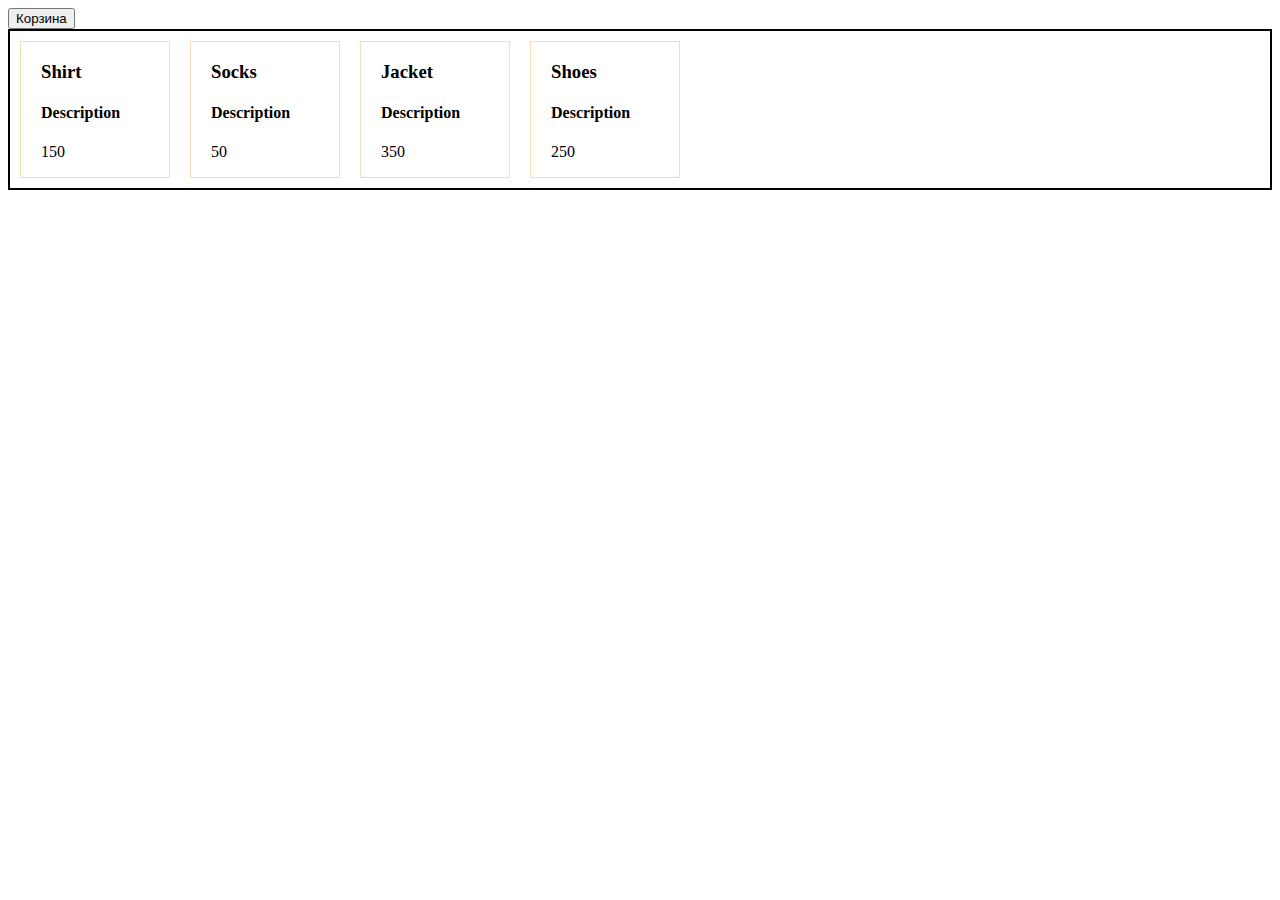
<file: homework2/index.html>
<!DOCTYPE html>
<html lang="en">

<head>
    <meta charset="UTF-8">
    <meta http-equiv="X-UA-Compatible" content="IE=edge">
    <meta name="viewport" content="width=device-width, initial-scale=1.0">
    <title>Shop</title>
    <link rel="stylesheet" href="style.css">
    <script src="script.js"></script>
</head>

<body>
    <main>
        <header>
            <button class="cart-button" type="button">Корзина</button>
        </header>
        <main>
            <div class="goods-list"></div>
        </main>
    </main>


</body>

</html>
</file>
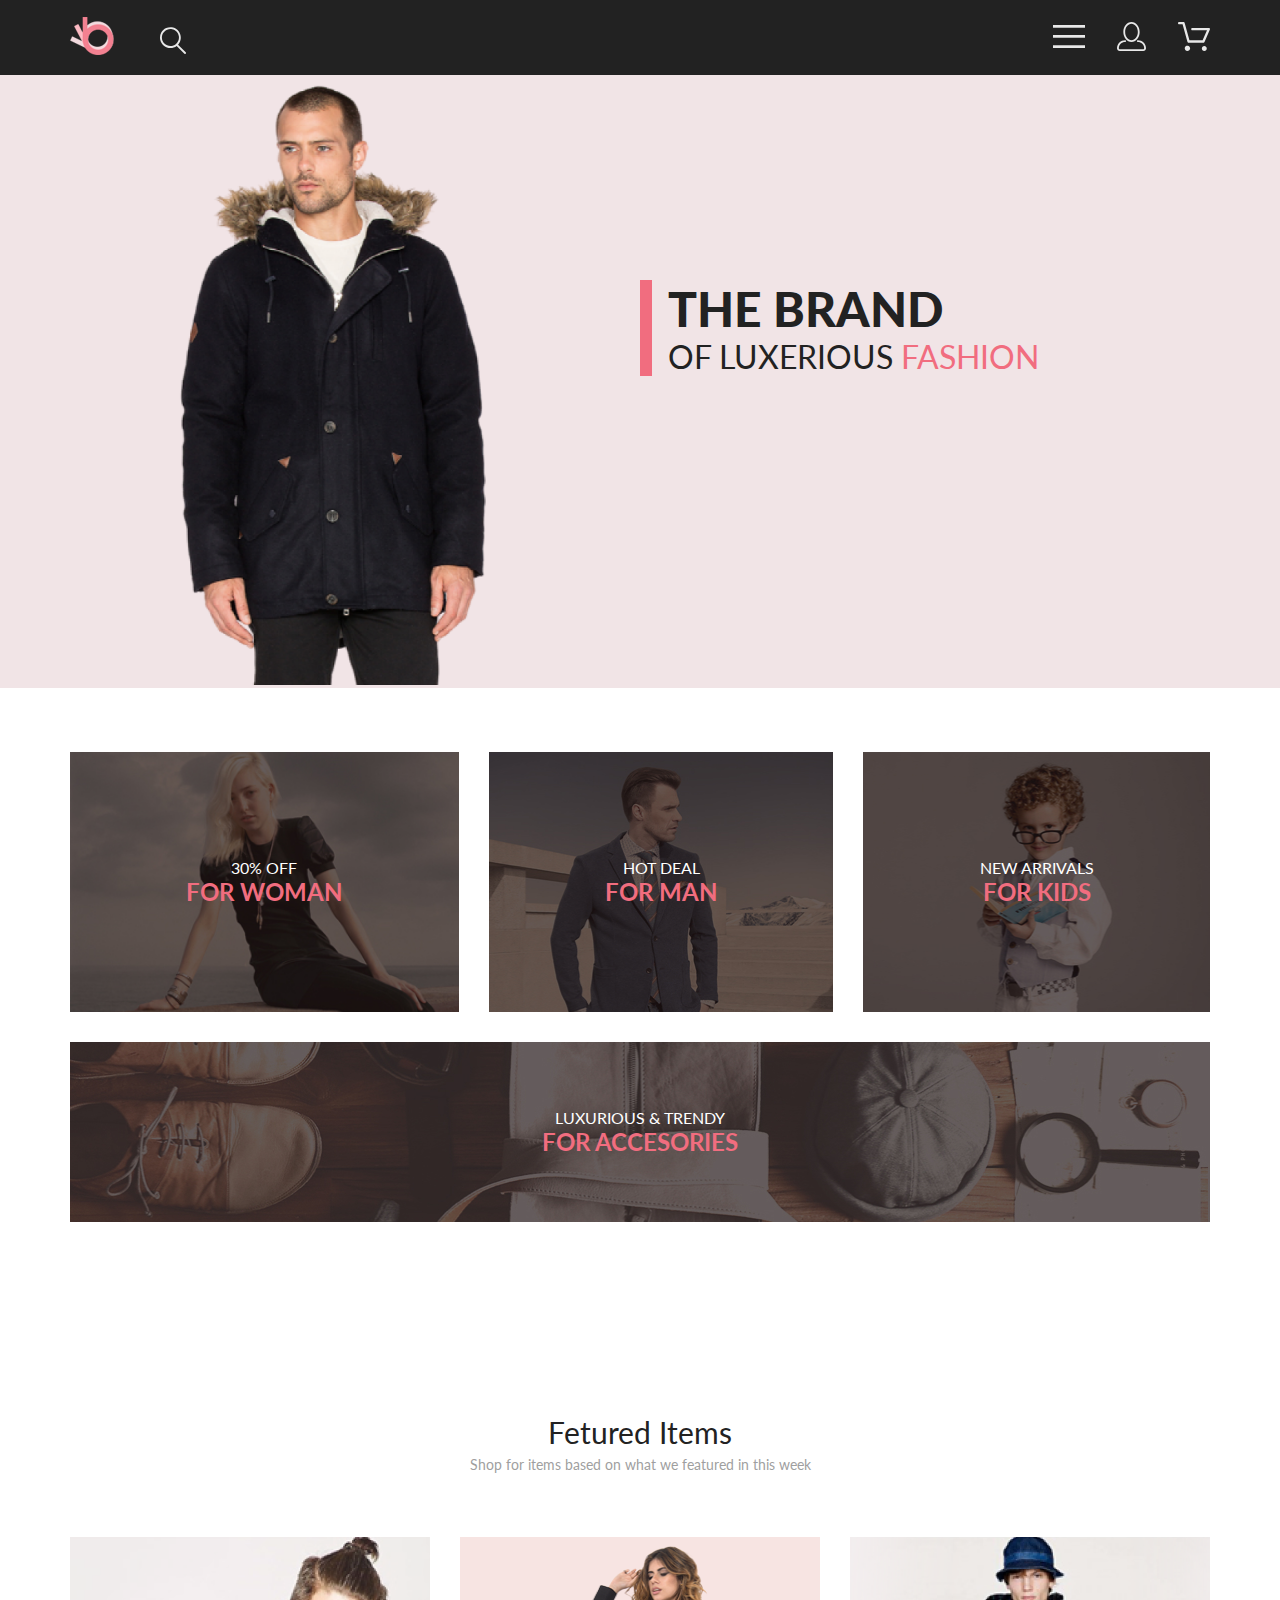
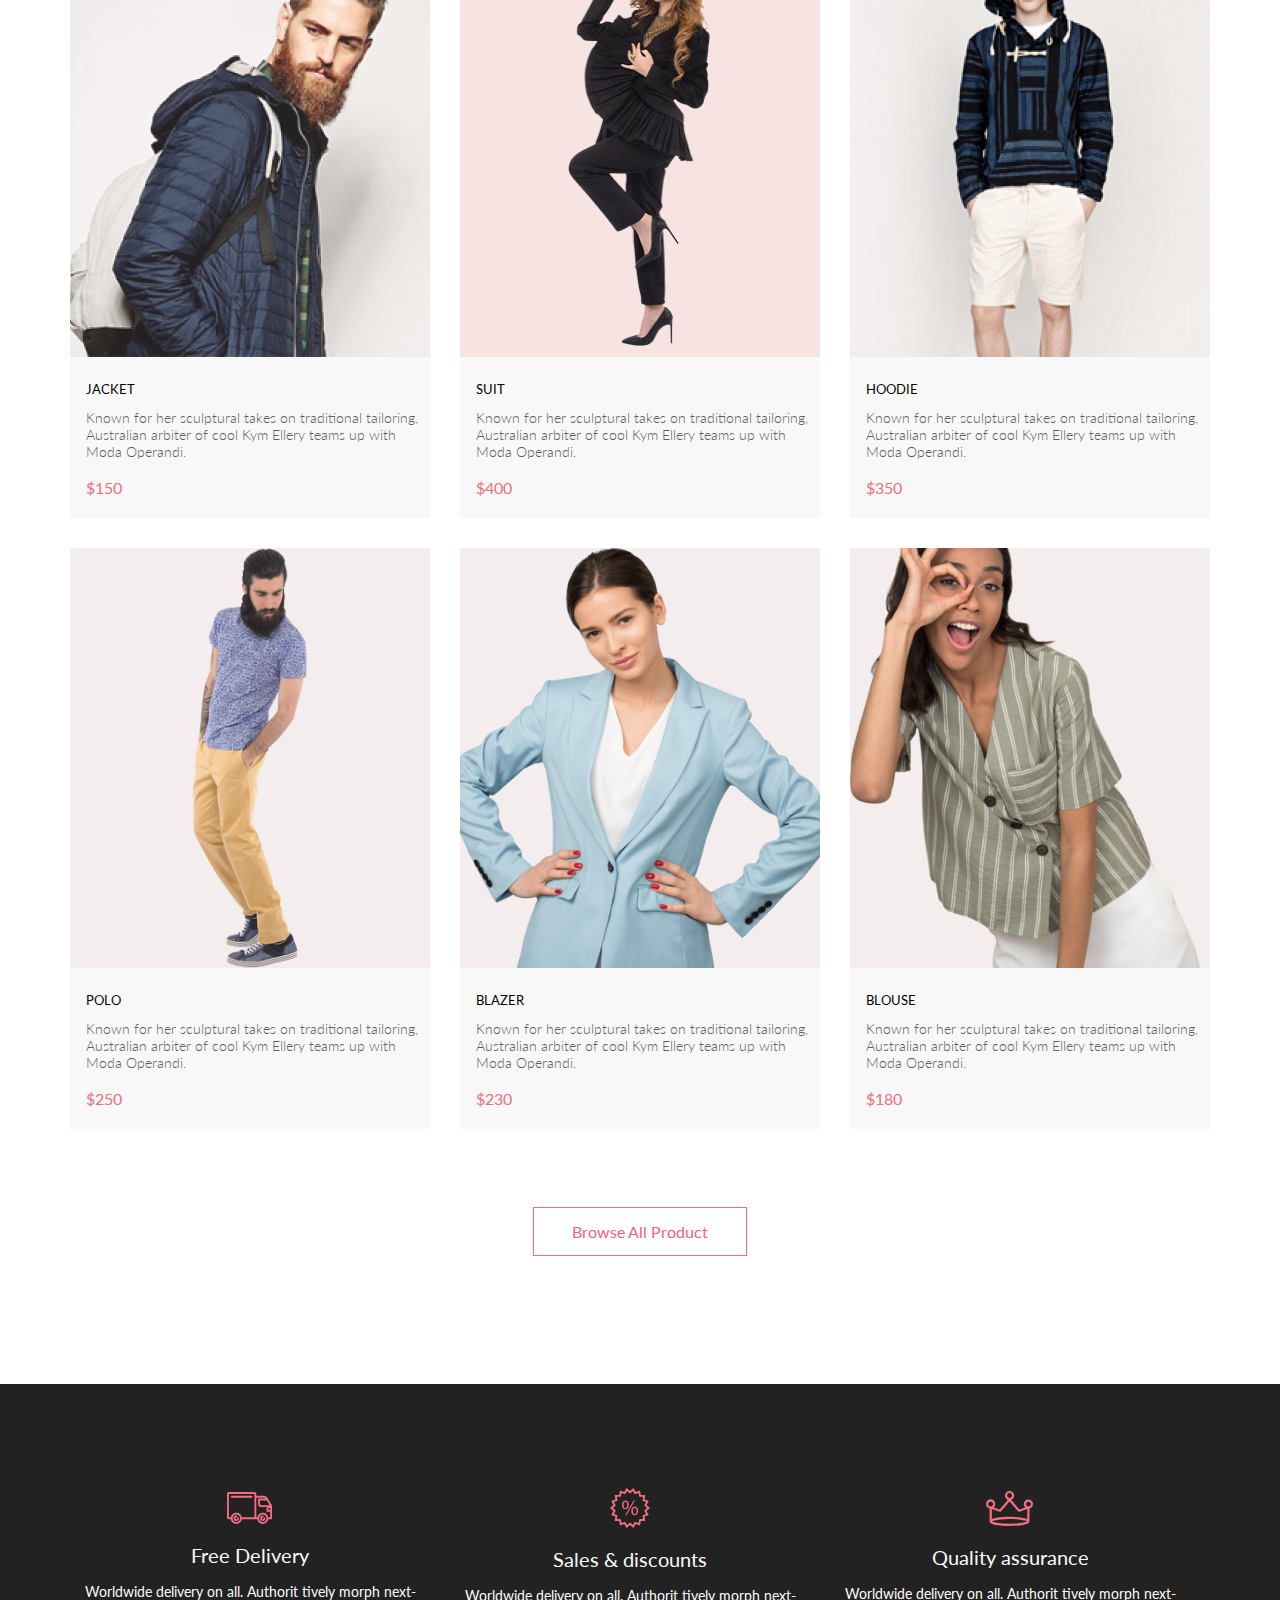
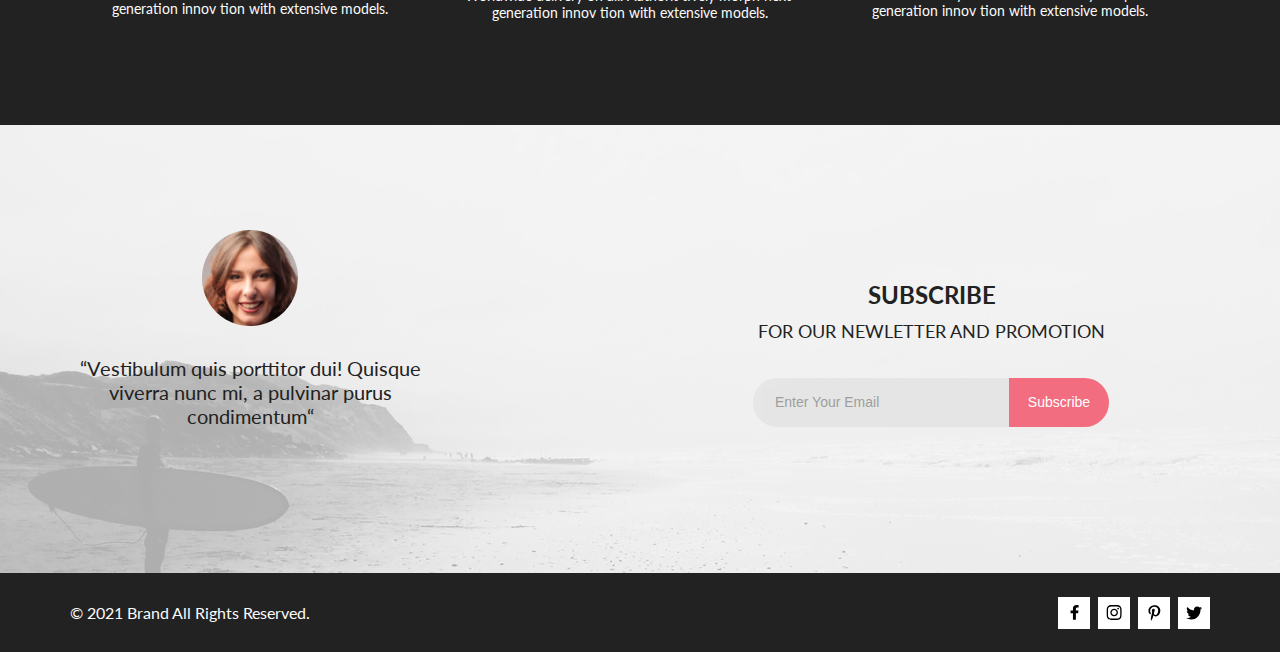
<file: hw1/index.html>
<!DOCTYPE html>
<html lang="en">

<head>
    <meta charset="UTF-8">
    <meta http-equiv="X-UA-Compatible" content="IE=edge">
    <meta name="viewport" content="width=device-width, initial-scale=1.0">
    <title>Document</title>
    <link rel="preconnect" href="https://fonts.gstatic.com">
    <link href="https://fonts.googleapis.com/css2?family=Lato:wght@300;400;900&display=swap" rel="stylesheet">
    <link rel="stylesheet" href="css/style.css">
    <script src="scripts/script.js"></script>
</head>

<body>
    <header class="header center">
        <div class="header__left">
            <a href="index.html"><img src="img/logo.svg" alt="logo"></a>
            <svg class="header__search" width="27" height="28" viewBox="0 0 27 28" fill="none"
                xmlns="http://www.w3.org/2000/svg">
                <path
                    d="M19.0596 17.6259C20.6713 15.8658 21.6282 13.6048 21.7698 11.2225C21.9113 8.84018 21.2288 6.48173 19.8369 4.54318C18.445 2.60463 16.4285 1.20404 14.126 0.576619C11.8234 -0.0508009 9.3751 0.13316 7.19217 1.09761C5.00923 2.06205 3.22463 3.74825 2.13804 5.87302C1.05145 7.9978 0.729054 10.4318 1.225 12.7661C1.72094 15.1005 3.00501 17.1932 4.86158 18.6927C6.71814 20.1922 9.03413 21.0072 11.4206 21.0009C13.673 21.004 15.8645 20.27 17.6606 18.9109L25.4086 26.7179C25.4941 26.807 25.5965 26.8781 25.7099 26.927C25.8232 26.9759 25.9452 27.0017 26.0686 27.0029C26.1923 27.0033 26.3148 26.9782 26.4283 26.9292C26.5419 26.8801 26.6441 26.8082 26.7286 26.7179C26.9025 26.537 26.9997 26.2958 26.9997 26.0449C26.9997 25.794 26.9025 25.5528 26.7286 25.3719L19.0596 17.6259ZM2.88662 10.5009C2.89946 8.81563 3.41094 7.17187 4.35659 5.77685C5.30224 4.38183 6.63972 3.29801 8.20044 2.662C9.76115 2.02599 11.4752 1.86627 13.1266 2.20298C14.7779 2.53969 16.2926 3.35775 17.4797 4.55404C18.6668 5.75033 19.4732 7.27129 19.7972 8.92519C20.1212 10.5791 19.9483 12.2919 19.3002 13.8476C18.6522 15.4034 17.5581 16.7325 16.1559 17.6674C14.7536 18.6023 13.1059 19.1011 11.4206 19.1009C9.14916 19.0901 6.97482 18.1784 5.37484 16.566C3.77486 14.9537 2.87998 12.7724 2.88662 10.5009Z"
                    fill="#E8E8E8" />
            </svg>
        </div>
        <div class="header__right">
            <input type="checkbox" id="switcher" checked>
            <label class="header__icons" for="switcher"><svg width="32" height="23" viewBox="0 0 32 23" fill="none"
                    xmlns="http://www.w3.org/2000/svg">
                    <path d="M0 23V20.31H32V23H0ZM0 12.76V10.07H32V12.76H0ZM0 2.69V0H32V2.69H0Z" fill="#E8E8E8" />
                </svg></label>
            <nav class="nav">
                <label class="nav__exit" for="switcher">
                    <svg width="13" height="13" viewBox="0 0 13 13" fill="none" xmlns="http://www.w3.org/2000/svg">
                        <path
                            d="M7.4158 6.00409L11.7158 1.71409C11.9041 1.52579 12.0099 1.27039 12.0099 1.00409C12.0099 0.73779 11.9041 0.482395 11.7158 0.294092C11.5275 0.105788 11.2721 0 11.0058 0C10.7395 0 10.4841 0.105788 10.2958 0.294092L6.0058 4.59409L1.7158 0.294092C1.52749 0.105788 1.2721 -1.9841e-09 1.0058 0C0.739497 1.9841e-09 0.484102 0.105788 0.295798 0.294092C0.107495 0.482395 0.0017066 0.73779 0.0017066 1.00409C0.0017066 1.27039 0.107495 1.52579 0.295798 1.71409L4.5958 6.00409L0.295798 10.2941C0.20207 10.3871 0.127676 10.4977 0.0769072 10.6195C0.0261385 10.7414 0 10.8721 0 11.0041C0 11.1361 0.0261385 11.2668 0.0769072 11.3887C0.127676 11.5105 0.20207 11.6211 0.295798 11.7141C0.388761 11.8078 0.499362 11.8822 0.621222 11.933C0.743081 11.9838 0.873786 12.0099 1.0058 12.0099C1.13781 12.0099 1.26852 11.9838 1.39038 11.933C1.51223 11.8822 1.62284 11.8078 1.7158 11.7141L6.0058 7.41409L10.2958 11.7141C10.3888 11.8078 10.4994 11.8822 10.6212 11.933C10.7431 11.9838 10.8738 12.0099 11.0058 12.0099C11.1378 12.0099 11.2685 11.9838 11.3904 11.933C11.5122 11.8822 11.6228 11.8078 11.7158 11.7141C11.8095 11.6211 11.8839 11.5105 11.9347 11.3887C11.9855 11.2668 12.0116 11.1361 12.0116 11.0041C12.0116 10.8721 11.9855 10.7414 11.9347 10.6195C11.8839 10.4977 11.8095 10.3871 11.7158 10.2941L7.4158 6.00409Z"
                            fill="#6F6E6E" />
                    </svg>
                </label>
                <div class="nav__links-menu">
                    <a href="registration.html"><svg class="header__icons header__icons_mob" width="29" height="29"
                            viewBox="0 0 29 29" fill="none" xmlns="http://www.w3.org/2000/svg">
                            <path
                                d="M14.5 19.937C19 19.937 22.656 15.464 22.656 9.968C22.656 4.472 19 0 14.5 0C13.3631 0.0217413 12.2463 0.303398 11.2351 0.823397C10.2239 1.34339 9.34507 2.08794 8.66602 3C7.12663 4.99573 6.30819 7.45381 6.34399 9.974C6.34399 15.465 10 19.937 14.5 19.937ZM14.5 1.813C18 1.813 20.844 5.472 20.844 9.969C20.844 14.466 17.998 18.125 14.5 18.125C11.002 18.125 8.15603 14.465 8.15503 9.969C8.15403 5.473 11 1.813 14.5 1.813ZM20.844 18.125C20.6036 18.125 20.373 18.2205 20.203 18.3905C20.033 18.5605 19.9375 18.7911 19.9375 19.0315C19.9375 19.2719 20.033 19.5025 20.203 19.6725C20.373 19.8425 20.6036 19.938 20.844 19.938C22.526 19.9399 24.1386 20.6088 25.3279 21.7982C26.5172 22.9875 27.1861 24.6 27.188 26.282C27.1875 26.5221 27.0918 26.7523 26.922 26.9221C26.7522 27.0918 26.5221 27.1875 26.282 27.188H2.71997C2.47985 27.1875 2.24975 27.0918 2.07996 26.9221C1.91016 26.7523 1.81449 26.5221 1.81396 26.282C1.81608 24.6001 2.48517 22.9877 3.67444 21.7985C4.86371 20.6092 6.47608 19.9401 8.15796 19.938C8.39824 19.938 8.62868 19.8425 8.79858 19.6726C8.96849 19.5027 9.06396 19.2723 9.06396 19.032C9.06396 18.7917 8.96849 18.5613 8.79858 18.3914C8.62868 18.2215 8.39824 18.126 8.15796 18.126C5.99541 18.1279 3.92201 18.9875 2.39258 20.5164C0.863144 22.0453 0.00264777 24.1185 0 26.281C0.000794067 27.0019 0.287502 27.693 0.797241 28.2027C1.30698 28.7125 1.99811 28.9992 2.71899 29H26.282C27.0027 28.9989 27.6936 28.7121 28.2031 28.2024C28.7126 27.6927 28.9992 27.0017 29 26.281C28.9974 24.1187 28.1372 22.0457 26.6083 20.5168C25.0793 18.9878 23.0063 18.1276 20.844 18.125Z"
                                fill="#E8E8E8" />
                        </svg></a>
                    <a href="cart.html"><svg class="header__icons header__icons_mob" width="32" height="29"
                            viewBox="0 0 32 29" fill="none" xmlns="http://www.w3.org/2000/svg">
                            <path
                                d="M26.2009 29C25.5532 28.9738 24.9415 28.6948 24.4972 28.2227C24.0529 27.7506 23.8114 27.1232 23.8245 26.475C23.8376 25.8269 24.1043 25.2097 24.5673 24.7559C25.0303 24.3022 25.6527 24.048 26.301 24.048C26.9493 24.048 27.5717 24.3022 28.0347 24.7559C28.4977 25.2097 28.7644 25.8269 28.7775 26.475C28.7906 27.1232 28.549 27.7506 28.1047 28.2227C27.6604 28.6948 27.0488 28.9738 26.401 29H26.2009ZM6.75293 26.32C6.75293 25.79 6.91011 25.2718 7.20459 24.8311C7.49907 24.3904 7.91764 24.0469 8.40735 23.844C8.89705 23.6412 9.43594 23.5881 9.95581 23.6915C10.4757 23.7949 10.9532 24.0502 11.328 24.425C11.7028 24.7998 11.9581 25.2773 12.0615 25.7972C12.1649 26.317 12.1118 26.8559 11.9089 27.3456C11.7061 27.8353 11.3626 28.2539 10.9219 28.5483C10.4812 28.8428 9.96304 29 9.43298 29C9.08087 29.0003 8.73212 28.9311 8.40674 28.7966C8.08136 28.662 7.78569 28.4646 7.53662 28.2158C7.28755 27.9669 7.09001 27.6713 6.9552 27.3461C6.82039 27.0208 6.75098 26.6721 6.75098 26.32H6.75293ZM10.553 20.686C10.2935 20.6868 10.0409 20.6024 9.83411 20.4457C9.62727 20.2891 9.47758 20.0689 9.40796 19.819L4.57495 2.36401H1.18201C0.868521 2.36401 0.567859 2.23947 0.346191 2.01781C0.124523 1.79614 0 1.49549 0 1.18201C0 0.868519 0.124523 0.567873 0.346191 0.346205C0.567859 0.124537 0.868521 5.81268e-06 1.18201 5.81268e-06H5.46301C5.7225 -0.00080736 5.97504 0.0837201 6.18176 0.240568C6.38848 0.397416 6.53784 0.617884 6.60693 0.868006L11.4399 18.323H24.6179L29.001 8.27501H14.401C14.2428 8.27961 14.0854 8.25242 13.9379 8.19507C13.7904 8.13771 13.6559 8.05134 13.5424 7.94108C13.4288 7.83082 13.3386 7.69891 13.277 7.55315C13.2154 7.40739 13.1836 7.25075 13.1836 7.0925C13.1836 6.93426 13.2154 6.77762 13.277 6.63186C13.3386 6.4861 13.4288 6.35419 13.5424 6.24393C13.6559 6.13367 13.7904 6.0473 13.9379 5.98994C14.0854 5.93259 14.2428 5.90541 14.401 5.91001H30.814C31.0097 5.90996 31.2022 5.95866 31.3744 6.05172C31.5465 6.14478 31.6928 6.27926 31.7999 6.44301C31.9078 6.60729 31.9734 6.79569 31.9908 6.99145C32.0083 7.18721 31.9771 7.38424 31.9 7.565L26.495 19.977C26.4026 20.1876 26.251 20.3668 26.0585 20.4927C25.866 20.6186 25.641 20.6858 25.411 20.686H10.553Z"
                                fill="#E8E8E8" />
                        </svg></a>
                </div>
                <h3 class="nav__heading">MENU</h3>
                <ul class="nav__catalog"><a class="nav__items" href="catalog.html">MAN</a>
                    <li class="nav__categories"><a class="nav__categories_link" href="#">Accessories</a></li>
                    <li class="nav__categories"><a class="nav__categories_link" href="#">Bags</a></li>
                    <li class="nav__categories"><a class="nav__categories_link" href="#">Denim</a></li>
                    <li class="nav__categories"><a class="nav__categories_link" href="#">T-Shirts</a></li>
                </ul>
                <ul class="nav__catalog"><a class="nav__items" href="catalog.html">WOMAN</a>
                    <li class="nav__categories"><a class="nav__categories_link" href="#">Accessories</a></li>
                    <li class="nav__categories"><a class="nav__categories_link" href="#">Jackets & Coats</a></li>
                    <li class="nav__categories"><a class="nav__categories_link" href="#">Polos</a></li>
                    <li class="nav__categories"><a class="nav__categories_link" href="#">T-Shirts</a></li>
                    <li class="nav__categories"><a class="nav__categories_link" href="#">Shirts</a></li>
                </ul>
                <ul class="nav__catalog"><a class="nav__items" href="catalog.html">KIDS</a>
                    <li class="nav__categories"><a class="nav__categories_link" href="#">Accessories</a></li>
                    <li class="nav__categories"><a class="nav__categories_link" href="#">Jackets & Coats</a></li>
                    <li class="nav__categories"><a class="nav__categories_link" href="#">Polos</a></li>
                    <li class="nav__categories"><a class="nav__categories_link" href="#">T-Shirts</a></li>
                    <li class="nav__categories"><a class="nav__categories_link" href="#">Shirts</a></li>
                    <li class="nav__categories"><a class="nav__categories_link" href="#">Bags</a></li>
                </ul>
            </nav>
            <a href="registration.html"><svg class="header__icons header__icons_desc" width="29" height="29"
                    viewBox="0 0 29 29" fill="none" xmlns="http://www.w3.org/2000/svg">
                    <path
                        d="M14.5 19.937C19 19.937 22.656 15.464 22.656 9.968C22.656 4.472 19 0 14.5 0C13.3631 0.0217413 12.2463 0.303398 11.2351 0.823397C10.2239 1.34339 9.34507 2.08794 8.66602 3C7.12663 4.99573 6.30819 7.45381 6.34399 9.974C6.34399 15.465 10 19.937 14.5 19.937ZM14.5 1.813C18 1.813 20.844 5.472 20.844 9.969C20.844 14.466 17.998 18.125 14.5 18.125C11.002 18.125 8.15603 14.465 8.15503 9.969C8.15403 5.473 11 1.813 14.5 1.813ZM20.844 18.125C20.6036 18.125 20.373 18.2205 20.203 18.3905C20.033 18.5605 19.9375 18.7911 19.9375 19.0315C19.9375 19.2719 20.033 19.5025 20.203 19.6725C20.373 19.8425 20.6036 19.938 20.844 19.938C22.526 19.9399 24.1386 20.6088 25.3279 21.7982C26.5172 22.9875 27.1861 24.6 27.188 26.282C27.1875 26.5221 27.0918 26.7523 26.922 26.9221C26.7522 27.0918 26.5221 27.1875 26.282 27.188H2.71997C2.47985 27.1875 2.24975 27.0918 2.07996 26.9221C1.91016 26.7523 1.81449 26.5221 1.81396 26.282C1.81608 24.6001 2.48517 22.9877 3.67444 21.7985C4.86371 20.6092 6.47608 19.9401 8.15796 19.938C8.39824 19.938 8.62868 19.8425 8.79858 19.6726C8.96849 19.5027 9.06396 19.2723 9.06396 19.032C9.06396 18.7917 8.96849 18.5613 8.79858 18.3914C8.62868 18.2215 8.39824 18.126 8.15796 18.126C5.99541 18.1279 3.92201 18.9875 2.39258 20.5164C0.863144 22.0453 0.00264777 24.1185 0 26.281C0.000794067 27.0019 0.287502 27.693 0.797241 28.2027C1.30698 28.7125 1.99811 28.9992 2.71899 29H26.282C27.0027 28.9989 27.6936 28.7121 28.2031 28.2024C28.7126 27.6927 28.9992 27.0017 29 26.281C28.9974 24.1187 28.1372 22.0457 26.6083 20.5168C25.0793 18.9878 23.0063 18.1276 20.844 18.125Z"
                        fill="#E8E8E8" />
                </svg></a>
            <a href="cart.html"><svg class="header__icons header__icons_desc" width="32" height="29" viewBox="0 0 32 29"
                    fill="none" xmlns="http://www.w3.org/2000/svg">
                    <path
                        d="M26.2009 29C25.5532 28.9738 24.9415 28.6948 24.4972 28.2227C24.0529 27.7506 23.8114 27.1232 23.8245 26.475C23.8376 25.8269 24.1043 25.2097 24.5673 24.7559C25.0303 24.3022 25.6527 24.048 26.301 24.048C26.9493 24.048 27.5717 24.3022 28.0347 24.7559C28.4977 25.2097 28.7644 25.8269 28.7775 26.475C28.7906 27.1232 28.549 27.7506 28.1047 28.2227C27.6604 28.6948 27.0488 28.9738 26.401 29H26.2009ZM6.75293 26.32C6.75293 25.79 6.91011 25.2718 7.20459 24.8311C7.49907 24.3904 7.91764 24.0469 8.40735 23.844C8.89705 23.6412 9.43594 23.5881 9.95581 23.6915C10.4757 23.7949 10.9532 24.0502 11.328 24.425C11.7028 24.7998 11.9581 25.2773 12.0615 25.7972C12.1649 26.317 12.1118 26.8559 11.9089 27.3456C11.7061 27.8353 11.3626 28.2539 10.9219 28.5483C10.4812 28.8428 9.96304 29 9.43298 29C9.08087 29.0003 8.73212 28.9311 8.40674 28.7966C8.08136 28.662 7.78569 28.4646 7.53662 28.2158C7.28755 27.9669 7.09001 27.6713 6.9552 27.3461C6.82039 27.0208 6.75098 26.6721 6.75098 26.32H6.75293ZM10.553 20.686C10.2935 20.6868 10.0409 20.6024 9.83411 20.4457C9.62727 20.2891 9.47758 20.0689 9.40796 19.819L4.57495 2.36401H1.18201C0.868521 2.36401 0.567859 2.23947 0.346191 2.01781C0.124523 1.79614 0 1.49549 0 1.18201C0 0.868519 0.124523 0.567873 0.346191 0.346205C0.567859 0.124537 0.868521 5.81268e-06 1.18201 5.81268e-06H5.46301C5.7225 -0.00080736 5.97504 0.0837201 6.18176 0.240568C6.38848 0.397416 6.53784 0.617884 6.60693 0.868006L11.4399 18.323H24.6179L29.001 8.27501H14.401C14.2428 8.27961 14.0854 8.25242 13.9379 8.19507C13.7904 8.13771 13.6559 8.05134 13.5424 7.94108C13.4288 7.83082 13.3386 7.69891 13.277 7.55315C13.2154 7.40739 13.1836 7.25075 13.1836 7.0925C13.1836 6.93426 13.2154 6.77762 13.277 6.63186C13.3386 6.4861 13.4288 6.35419 13.5424 6.24393C13.6559 6.13367 13.7904 6.0473 13.9379 5.98994C14.0854 5.93259 14.2428 5.90541 14.401 5.91001H30.814C31.0097 5.90996 31.2022 5.95866 31.3744 6.05172C31.5465 6.14478 31.6928 6.27926 31.7999 6.44301C31.9078 6.60729 31.9734 6.79569 31.9908 6.99145C32.0083 7.18721 31.9771 7.38424 31.9 7.565L26.495 19.977C26.4026 20.1876 26.251 20.3668 26.0585 20.4927C25.866 20.6186 25.641 20.6858 25.411 20.686H10.553Z"
                        fill="#E8E8E8" />
                </svg></a>
        </div>
    </header>
    <section class="promo center">
        <div class="promo__img">
            <img class="promo__photo" src="img/promo.png" alt="promo">
        </div>
        <div class="promo__text">
            <div class="promo__content">
                <h1 class="promo__h1">THE BRAND</h1>
                <h2 class="promo__h2">OF LUXERIOUS <span class="promo__h2_select">FASHION</span></h2>
            </div>
        </div>
    </section>
    <section class="sale center">
        <div class="sale__top">
            <div class="sale__item sale__item_1">
                <p class="sale__text">30% OFF</p>
                <h3 class="sale__heading">FOR WOMAN</h3>
            </div>
            <div class="sale__item sale__item_2">
                <p class="sale__text">HOT DEAL</p>
                <h3 class="sale__heading">FOR MAN</h3>
            </div>
            <div class="sale__item sale__item_3">
                <p class="sale__text">NEW ARRIVALS</p>
                <h3 class="sale__heading">FOR KIDS</h3>
            </div>
        </div>
        <div class="sale__bottom">
            <p class="sale__text">LUXURIOUS & TRENDY</p>
            <h3 class="sale__heading">FOR ACCESORIES</h3>
        </div>
    </section>
    <section class="lots center">
        <div class="lots__top">
            <h3 class="lots__heading">Fetured Items</h3>
            <p class="lots__text">Shop for items based on what we featured in this week</p>
        </div>
        <div class="lots__cardbox center">
            <div class="lots__card">
                <a href="#" class="lots__link"><img src="img/card1.png" alt="lots" class="lots__img"></a>
                <div class="lots__info0"></div>
                <a href="https://google.com" class="lots__add">
                    <svg class="lots__cart" width="27" height="25" viewBox="0 0 27 25" fill="none"
                        xmlns="http://www.w3.org/2000/svg">
                        <path
                            d="M21.876 22.2662C21.921 22.2549 21.9423 22.2339 21.96 22.2129C21.9678 22.2037 21.9756 22.1946 21.9835 22.1855C22.02 22.1438 22.0233 22.0553 22.0224 22.0105C22.0092 21.9044 21.9185 21.8315 21.8412 21.8315C21.8375 21.8315 21.8336 21.8317 21.8312 21.8318C21.7531 21.8372 21.6653 21.9409 21.6719 22.0625C21.6813 22.1793 21.7675 22.2662 21.8392 22.2662H21.876ZM8.21954 22.2599C8.31873 22.2599 8.39935 22.1655 8.39935 22.0496C8.39935 21.9341 8.31873 21.8401 8.21954 21.8401C8.12042 21.8401 8.03973 21.9341 8.03973 22.0496C8.03973 22.1655 8.12042 22.2599 8.21954 22.2599ZM21.9995 24.2662C21.9517 24.2662 21.8878 24.2662 21.8392 24.2662C20.7017 24.2662 19.7567 23.3545 19.6765 22.198C19.5964 20.9929 20.4937 19.9183 21.6953 19.8364C21.7441 19.8331 21.7928 19.8315 21.8412 19.8315C22.9799 19.8315 23.9413 20.7324 24.019 21.8884C24.0505 22.4915 23.8741 23.0612 23.4898 23.5012C23.1055 23.9575 22.5764 24.2177 21.9995 24.2662ZM8.21954 24.2599C7.01532 24.2599 6.03973 23.2709 6.03973 22.0496C6.03973 20.8291 7.01532 19.8401 8.21954 19.8401C9.42371 19.8401 10.3994 20.8291 10.3994 22.0496C10.3994 23.2709 9.42371 24.2599 8.21954 24.2599ZM21.1984 17.3938H9.13306C8.70013 17.3938 8.31586 17.1005 8.20331 16.6775L4.27753 2.24768H1.52173C0.993408 2.24768 0.560547 1.80859 0.560547 1.27039C0.560547 0.733032 0.993408 0.292969 1.52173 0.292969H4.99933C5.43134 0.292969 5.81561 0.586304 5.9281 1.01025L9.85394 15.4391H20.5576L24.1144 7.13379H12.2578C11.7286 7.13379 11.2957 6.69373 11.2957 6.15649C11.2957 5.61914 11.7286 5.17908 12.2578 5.17908H25.5886C25.9091 5.17908 26.2141 5.34192 26.3896 5.61914C26.566 5.89539 26.5984 6.23743 26.4697 6.547L22.0795 16.807C21.9193 17.1653 21.5827 17.3938 21.1984 17.3938Z"
                            fill="white" />
                    </svg>
                    Add to Cart
                </a>
            </div>
            <div class="lots__card">
                <a href="#" class="lots__link"><img src="img/card2.png" alt="lots" class="lots__img"></a>
                <div class="lots__info1"></div>
                <a href="https://google.com" class="lots__add">
                    <svg class="lots__cart" width="27" height="25" viewBox="0 0 27 25" fill="none"
                        xmlns="http://www.w3.org/2000/svg">
                        <path
                            d="M21.876 22.2662C21.921 22.2549 21.9423 22.2339 21.96 22.2129C21.9678 22.2037 21.9756 22.1946 21.9835 22.1855C22.02 22.1438 22.0233 22.0553 22.0224 22.0105C22.0092 21.9044 21.9185 21.8315 21.8412 21.8315C21.8375 21.8315 21.8336 21.8317 21.8312 21.8318C21.7531 21.8372 21.6653 21.9409 21.6719 22.0625C21.6813 22.1793 21.7675 22.2662 21.8392 22.2662H21.876ZM8.21954 22.2599C8.31873 22.2599 8.39935 22.1655 8.39935 22.0496C8.39935 21.9341 8.31873 21.8401 8.21954 21.8401C8.12042 21.8401 8.03973 21.9341 8.03973 22.0496C8.03973 22.1655 8.12042 22.2599 8.21954 22.2599ZM21.9995 24.2662C21.9517 24.2662 21.8878 24.2662 21.8392 24.2662C20.7017 24.2662 19.7567 23.3545 19.6765 22.198C19.5964 20.9929 20.4937 19.9183 21.6953 19.8364C21.7441 19.8331 21.7928 19.8315 21.8412 19.8315C22.9799 19.8315 23.9413 20.7324 24.019 21.8884C24.0505 22.4915 23.8741 23.0612 23.4898 23.5012C23.1055 23.9575 22.5764 24.2177 21.9995 24.2662ZM8.21954 24.2599C7.01532 24.2599 6.03973 23.2709 6.03973 22.0496C6.03973 20.8291 7.01532 19.8401 8.21954 19.8401C9.42371 19.8401 10.3994 20.8291 10.3994 22.0496C10.3994 23.2709 9.42371 24.2599 8.21954 24.2599ZM21.1984 17.3938H9.13306C8.70013 17.3938 8.31586 17.1005 8.20331 16.6775L4.27753 2.24768H1.52173C0.993408 2.24768 0.560547 1.80859 0.560547 1.27039C0.560547 0.733032 0.993408 0.292969 1.52173 0.292969H4.99933C5.43134 0.292969 5.81561 0.586304 5.9281 1.01025L9.85394 15.4391H20.5576L24.1144 7.13379H12.2578C11.7286 7.13379 11.2957 6.69373 11.2957 6.15649C11.2957 5.61914 11.7286 5.17908 12.2578 5.17908H25.5886C25.9091 5.17908 26.2141 5.34192 26.3896 5.61914C26.566 5.89539 26.5984 6.23743 26.4697 6.547L22.0795 16.807C21.9193 17.1653 21.5827 17.3938 21.1984 17.3938Z"
                            fill="white" />
                    </svg>
                    Add to Cart
                </a>
            </div>
            <div class="lots__card">
                <a href="#" class="lots__link"><img src="img/card3.png" alt="lots" class="lots__img"></a>
                <div class="lots__info2"></div>
                <a href="https://google.com" class="lots__add">
                    <svg class="lots__cart" width="27" height="25" viewBox="0 0 27 25" fill="none"
                        xmlns="http://www.w3.org/2000/svg">
                        <path
                            d="M21.876 22.2662C21.921 22.2549 21.9423 22.2339 21.96 22.2129C21.9678 22.2037 21.9756 22.1946 21.9835 22.1855C22.02 22.1438 22.0233 22.0553 22.0224 22.0105C22.0092 21.9044 21.9185 21.8315 21.8412 21.8315C21.8375 21.8315 21.8336 21.8317 21.8312 21.8318C21.7531 21.8372 21.6653 21.9409 21.6719 22.0625C21.6813 22.1793 21.7675 22.2662 21.8392 22.2662H21.876ZM8.21954 22.2599C8.31873 22.2599 8.39935 22.1655 8.39935 22.0496C8.39935 21.9341 8.31873 21.8401 8.21954 21.8401C8.12042 21.8401 8.03973 21.9341 8.03973 22.0496C8.03973 22.1655 8.12042 22.2599 8.21954 22.2599ZM21.9995 24.2662C21.9517 24.2662 21.8878 24.2662 21.8392 24.2662C20.7017 24.2662 19.7567 23.3545 19.6765 22.198C19.5964 20.9929 20.4937 19.9183 21.6953 19.8364C21.7441 19.8331 21.7928 19.8315 21.8412 19.8315C22.9799 19.8315 23.9413 20.7324 24.019 21.8884C24.0505 22.4915 23.8741 23.0612 23.4898 23.5012C23.1055 23.9575 22.5764 24.2177 21.9995 24.2662ZM8.21954 24.2599C7.01532 24.2599 6.03973 23.2709 6.03973 22.0496C6.03973 20.8291 7.01532 19.8401 8.21954 19.8401C9.42371 19.8401 10.3994 20.8291 10.3994 22.0496C10.3994 23.2709 9.42371 24.2599 8.21954 24.2599ZM21.1984 17.3938H9.13306C8.70013 17.3938 8.31586 17.1005 8.20331 16.6775L4.27753 2.24768H1.52173C0.993408 2.24768 0.560547 1.80859 0.560547 1.27039C0.560547 0.733032 0.993408 0.292969 1.52173 0.292969H4.99933C5.43134 0.292969 5.81561 0.586304 5.9281 1.01025L9.85394 15.4391H20.5576L24.1144 7.13379H12.2578C11.7286 7.13379 11.2957 6.69373 11.2957 6.15649C11.2957 5.61914 11.7286 5.17908 12.2578 5.17908H25.5886C25.9091 5.17908 26.2141 5.34192 26.3896 5.61914C26.566 5.89539 26.5984 6.23743 26.4697 6.547L22.0795 16.807C21.9193 17.1653 21.5827 17.3938 21.1984 17.3938Z"
                            fill="white" />
                    </svg>
                    Add to Cart
                </a>
            </div>
            <div class="lots__card">
                <a href="#" class="lots__link"><img src="img/card4.png" alt="lots" class="lots__img"></a>
                <div class="lots__info3"></div>
                <a href="https://google.com" class="lots__add">
                    <svg class="lots__cart" width="27" height="25" viewBox="0 0 27 25" fill="none"
                        xmlns="http://www.w3.org/2000/svg">
                        <path
                            d="M21.876 22.2662C21.921 22.2549 21.9423 22.2339 21.96 22.2129C21.9678 22.2037 21.9756 22.1946 21.9835 22.1855C22.02 22.1438 22.0233 22.0553 22.0224 22.0105C22.0092 21.9044 21.9185 21.8315 21.8412 21.8315C21.8375 21.8315 21.8336 21.8317 21.8312 21.8318C21.7531 21.8372 21.6653 21.9409 21.6719 22.0625C21.6813 22.1793 21.7675 22.2662 21.8392 22.2662H21.876ZM8.21954 22.2599C8.31873 22.2599 8.39935 22.1655 8.39935 22.0496C8.39935 21.9341 8.31873 21.8401 8.21954 21.8401C8.12042 21.8401 8.03973 21.9341 8.03973 22.0496C8.03973 22.1655 8.12042 22.2599 8.21954 22.2599ZM21.9995 24.2662C21.9517 24.2662 21.8878 24.2662 21.8392 24.2662C20.7017 24.2662 19.7567 23.3545 19.6765 22.198C19.5964 20.9929 20.4937 19.9183 21.6953 19.8364C21.7441 19.8331 21.7928 19.8315 21.8412 19.8315C22.9799 19.8315 23.9413 20.7324 24.019 21.8884C24.0505 22.4915 23.8741 23.0612 23.4898 23.5012C23.1055 23.9575 22.5764 24.2177 21.9995 24.2662ZM8.21954 24.2599C7.01532 24.2599 6.03973 23.2709 6.03973 22.0496C6.03973 20.8291 7.01532 19.8401 8.21954 19.8401C9.42371 19.8401 10.3994 20.8291 10.3994 22.0496C10.3994 23.2709 9.42371 24.2599 8.21954 24.2599ZM21.1984 17.3938H9.13306C8.70013 17.3938 8.31586 17.1005 8.20331 16.6775L4.27753 2.24768H1.52173C0.993408 2.24768 0.560547 1.80859 0.560547 1.27039C0.560547 0.733032 0.993408 0.292969 1.52173 0.292969H4.99933C5.43134 0.292969 5.81561 0.586304 5.9281 1.01025L9.85394 15.4391H20.5576L24.1144 7.13379H12.2578C11.7286 7.13379 11.2957 6.69373 11.2957 6.15649C11.2957 5.61914 11.7286 5.17908 12.2578 5.17908H25.5886C25.9091 5.17908 26.2141 5.34192 26.3896 5.61914C26.566 5.89539 26.5984 6.23743 26.4697 6.547L22.0795 16.807C21.9193 17.1653 21.5827 17.3938 21.1984 17.3938Z"
                            fill="white" />
                    </svg>
                    Add to Cart
                </a>
            </div>
            <div class="lots__card">
                <a href="#" class="lots__link"><img src="img/card5.png" alt="lots" class="lots__img"></a>
                <div class="lots__info4"></div>
                <a href="https://google.com" class="lots__add">
                    <svg class="lots__cart" width="27" height="25" viewBox="0 0 27 25" fill="none"
                        xmlns="http://www.w3.org/2000/svg">
                        <path
                            d="M21.876 22.2662C21.921 22.2549 21.9423 22.2339 21.96 22.2129C21.9678 22.2037 21.9756 22.1946 21.9835 22.1855C22.02 22.1438 22.0233 22.0553 22.0224 22.0105C22.0092 21.9044 21.9185 21.8315 21.8412 21.8315C21.8375 21.8315 21.8336 21.8317 21.8312 21.8318C21.7531 21.8372 21.6653 21.9409 21.6719 22.0625C21.6813 22.1793 21.7675 22.2662 21.8392 22.2662H21.876ZM8.21954 22.2599C8.31873 22.2599 8.39935 22.1655 8.39935 22.0496C8.39935 21.9341 8.31873 21.8401 8.21954 21.8401C8.12042 21.8401 8.03973 21.9341 8.03973 22.0496C8.03973 22.1655 8.12042 22.2599 8.21954 22.2599ZM21.9995 24.2662C21.9517 24.2662 21.8878 24.2662 21.8392 24.2662C20.7017 24.2662 19.7567 23.3545 19.6765 22.198C19.5964 20.9929 20.4937 19.9183 21.6953 19.8364C21.7441 19.8331 21.7928 19.8315 21.8412 19.8315C22.9799 19.8315 23.9413 20.7324 24.019 21.8884C24.0505 22.4915 23.8741 23.0612 23.4898 23.5012C23.1055 23.9575 22.5764 24.2177 21.9995 24.2662ZM8.21954 24.2599C7.01532 24.2599 6.03973 23.2709 6.03973 22.0496C6.03973 20.8291 7.01532 19.8401 8.21954 19.8401C9.42371 19.8401 10.3994 20.8291 10.3994 22.0496C10.3994 23.2709 9.42371 24.2599 8.21954 24.2599ZM21.1984 17.3938H9.13306C8.70013 17.3938 8.31586 17.1005 8.20331 16.6775L4.27753 2.24768H1.52173C0.993408 2.24768 0.560547 1.80859 0.560547 1.27039C0.560547 0.733032 0.993408 0.292969 1.52173 0.292969H4.99933C5.43134 0.292969 5.81561 0.586304 5.9281 1.01025L9.85394 15.4391H20.5576L24.1144 7.13379H12.2578C11.7286 7.13379 11.2957 6.69373 11.2957 6.15649C11.2957 5.61914 11.7286 5.17908 12.2578 5.17908H25.5886C25.9091 5.17908 26.2141 5.34192 26.3896 5.61914C26.566 5.89539 26.5984 6.23743 26.4697 6.547L22.0795 16.807C21.9193 17.1653 21.5827 17.3938 21.1984 17.3938Z"
                            fill="white" />
                    </svg>
                    Add to Cart
                </a>
            </div>
            <div class="lots__card">
                <a href="#" class="lots__link"><img src="img/card6.png" alt="lots" class="lots__img"></a>
                <div class="lots__info5"></div>
                <a href="https://google.com" class="lots__add">
                    <svg class="lots__cart" width="27" height="25" viewBox="0 0 27 25" fill="none"
                        xmlns="http://www.w3.org/2000/svg">
                        <path
                            d="M21.876 22.2662C21.921 22.2549 21.9423 22.2339 21.96 22.2129C21.9678 22.2037 21.9756 22.1946 21.9835 22.1855C22.02 22.1438 22.0233 22.0553 22.0224 22.0105C22.0092 21.9044 21.9185 21.8315 21.8412 21.8315C21.8375 21.8315 21.8336 21.8317 21.8312 21.8318C21.7531 21.8372 21.6653 21.9409 21.6719 22.0625C21.6813 22.1793 21.7675 22.2662 21.8392 22.2662H21.876ZM8.21954 22.2599C8.31873 22.2599 8.39935 22.1655 8.39935 22.0496C8.39935 21.9341 8.31873 21.8401 8.21954 21.8401C8.12042 21.8401 8.03973 21.9341 8.03973 22.0496C8.03973 22.1655 8.12042 22.2599 8.21954 22.2599ZM21.9995 24.2662C21.9517 24.2662 21.8878 24.2662 21.8392 24.2662C20.7017 24.2662 19.7567 23.3545 19.6765 22.198C19.5964 20.9929 20.4937 19.9183 21.6953 19.8364C21.7441 19.8331 21.7928 19.8315 21.8412 19.8315C22.9799 19.8315 23.9413 20.7324 24.019 21.8884C24.0505 22.4915 23.8741 23.0612 23.4898 23.5012C23.1055 23.9575 22.5764 24.2177 21.9995 24.2662ZM8.21954 24.2599C7.01532 24.2599 6.03973 23.2709 6.03973 22.0496C6.03973 20.8291 7.01532 19.8401 8.21954 19.8401C9.42371 19.8401 10.3994 20.8291 10.3994 22.0496C10.3994 23.2709 9.42371 24.2599 8.21954 24.2599ZM21.1984 17.3938H9.13306C8.70013 17.3938 8.31586 17.1005 8.20331 16.6775L4.27753 2.24768H1.52173C0.993408 2.24768 0.560547 1.80859 0.560547 1.27039C0.560547 0.733032 0.993408 0.292969 1.52173 0.292969H4.99933C5.43134 0.292969 5.81561 0.586304 5.9281 1.01025L9.85394 15.4391H20.5576L24.1144 7.13379H12.2578C11.7286 7.13379 11.2957 6.69373 11.2957 6.15649C11.2957 5.61914 11.7286 5.17908 12.2578 5.17908H25.5886C25.9091 5.17908 26.2141 5.34192 26.3896 5.61914C26.566 5.89539 26.5984 6.23743 26.4697 6.547L22.0795 16.807C21.9193 17.1653 21.5827 17.3938 21.1984 17.3938Z"
                            fill="white" />
                    </svg>
                    Add to Cart
                </a>
            </div>
            <a href="#" class="lots__button">Browse All Product</a>
        </div>
    </section>
    <section class="benefit center">
        <article class="benefit__item">
            <svg width="46" height="32" viewBox="0 0 46 32" fill="none" xmlns="http://www.w3.org/2000/svg">
                <path
                    d="M30.2873 27.2429H14.8103C14.6031 28.5509 13.936 29.742 12.929 30.6021C11.922 31.4621 10.6411 31.9346 9.31682 31.9346C7.99252 31.9346 6.71166 31.4621 5.70464 30.6021C4.69762 29.742 4.03052 28.5509 3.82332 27.2429H1.88631C1.39149 27.2397 0.918139 27.0404 0.570025 26.6887C0.221911 26.337 0.0274507 25.8618 0.0293142 25.3669V1.87695C0.0271852 1.38195 0.221516 0.906335 0.569658 0.554443C0.917801 0.202551 1.39131 0.00317363 1.88631 0H27.4373C27.9322 0.00317353 28.4056 0.202522 28.7536 0.554443C29.1016 0.906364 29.2957 1.38204 29.2933 1.87695V3.78198H36.4143C36.4947 3.78164 36.5747 3.79208 36.6523 3.81299C38.9523 4.01299 40.1093 5.2129 41.3293 7.2749L44.8883 13.3689C44.9732 13.5136 45.018 13.6782 45.0183 13.8459V26.304C45.0194 26.5515 44.9221 26.7892 44.7479 26.9651C44.5737 27.141 44.3369 27.2406 44.0893 27.2419H41.2753C41.0681 28.5499 40.401 29.741 39.394 30.6011C38.387 31.4611 37.1061 31.9336 35.7818 31.9336C34.4575 31.9336 33.1767 31.4611 32.1696 30.6011C31.1626 29.741 30.4955 28.5499 30.2883 27.2419L30.2873 27.2429ZM32.0653 26.304C32.0732 27.0369 32.2977 27.7511 32.7107 28.3567C33.1236 28.9623 33.7065 29.4322 34.3859 29.7073C35.0653 29.9824 35.811 30.0503 36.5289 29.9026C37.2469 29.7548 37.9051 29.398 38.4207 28.877C38.9363 28.3559 39.2862 27.6941 39.4265 26.9746C39.5667 26.2551 39.491 25.5103 39.2088 24.8337C38.9267 24.1572 38.4507 23.5794 37.8408 23.1729C37.2309 22.7663 36.5143 22.5491 35.7813 22.5488C34.791 22.5552 33.8436 22.9543 33.1469 23.6582C32.4503 24.3621 32.0613 25.3136 32.0653 26.304ZM5.60134 26.304C5.60923 27.0369 5.83376 27.7511 6.24669 28.3567C6.65962 28.9623 7.2425 29.4322 7.92192 29.7073C8.60135 29.9824 9.34697 30.0503 10.0649 29.9026C10.7829 29.7548 11.4411 29.398 11.9567 28.877C12.4723 28.3559 12.8222 27.6941 12.9625 26.9746C13.1027 26.2551 13.027 25.5103 12.7448 24.8337C12.4627 24.1572 11.9867 23.5794 11.3768 23.1729C10.7669 22.7663 10.0503 22.5491 9.31731 22.5488C8.32679 22.5549 7.37915 22.9537 6.6823 23.6577C5.98545 24.3617 5.59634 25.3134 5.60033 26.304H5.60134ZM41.2733 25.366H43.1593V19.7478H40.4233C40.3007 19.7473 40.1794 19.7227 40.0664 19.6753C39.9533 19.6279 39.8507 19.5585 39.7644 19.4714C39.6781 19.3843 39.6099 19.281 39.5635 19.1675C39.5172 19.054 39.4937 18.9324 39.4943 18.8098V16.9629C39.494 16.2423 39.7696 15.5488 40.2643 15.0249H33.8853C33.8081 15.0248 33.7312 15.015 33.6563 14.9958C32.9516 14.933 32.2961 14.6081 31.8194 14.0852C31.3428 13.5623 31.0798 12.8794 31.0823 12.1719V7.47192C31.0817 7.34927 31.1052 7.22758 31.1515 7.11401C31.1978 7.00044 31.2661 6.89725 31.3523 6.81006C31.4386 6.72286 31.5412 6.6535 31.6543 6.60596C31.7674 6.55841 31.8887 6.53361 32.0113 6.53296H38.4943C38.15 6.21428 37.7426 5.97123 37.2986 5.81982C36.8545 5.66842 36.3836 5.61187 35.9163 5.65381H29.2933V25.3618H30.2873C30.4945 24.0538 31.1616 22.8627 32.1687 22.0027C33.1757 21.1426 34.4565 20.6702 35.7808 20.6702C37.1051 20.6702 38.386 21.1426 39.393 22.0027C40.4 22.8627 41.0671 24.0538 41.2743 25.3618L41.2733 25.366ZM14.8093 25.366H27.4363V1.87598H1.88631V25.366H3.82332C4.03052 24.058 4.69762 22.8666 5.70464 22.0066C6.71166 21.1465 7.99252 20.6741 9.31682 20.6741C10.6411 20.6741 11.922 21.1465 12.929 22.0066C13.936 22.8666 14.6031 24.058 14.8103 25.366H14.8093ZM41.3513 16.9658V17.875H43.1593V16.0278H42.2803C42.0335 16.0294 41.7973 16.1288 41.6234 16.304C41.4495 16.4792 41.352 16.716 41.3523 16.9629L41.3513 16.9658ZM32.9383 12.1738C32.9372 12.4263 33.0363 12.6691 33.2139 12.8486C33.3914 13.0282 33.6328 13.13 33.8853 13.1318C33.9492 13.1316 34.0129 13.1384 34.0753 13.1519H42.6003L39.8343 8.41602H32.9343L32.9383 12.1738ZM33.0313 26.3059C33.0284 25.5734 33.3162 24.8695 33.8316 24.3489C34.3469 23.8283 35.0478 23.5333 35.7803 23.5288C36.0291 23.5288 36.2677 23.6278 36.4436 23.8037C36.6195 23.9796 36.7183 24.218 36.7183 24.4668C36.7183 24.7156 36.6195 24.9542 36.4436 25.1301C36.2677 25.306 36.0291 25.4048 35.7803 25.4048C35.602 25.4032 35.4272 25.4548 35.2782 25.5527C35.1291 25.6507 35.0125 25.7905 34.9432 25.9548C34.8738 26.1191 34.8548 26.3005 34.8887 26.4756C34.9225 26.6507 35.0076 26.8118 35.1331 26.9385C35.2586 27.0651 35.419 27.1516 35.5938 27.187C35.7686 27.2224 35.9499 27.2051 36.1149 27.1372C36.2798 27.0693 36.4208 26.9538 36.5201 26.8057C36.6193 26.6575 36.6723 26.4833 36.6723 26.3049C36.6723 26.0587 36.7701 25.8226 36.9443 25.6484C37.1184 25.4743 37.3546 25.3765 37.6008 25.3765C37.8471 25.3765 38.0832 25.4743 38.2574 25.6484C38.4315 25.8226 38.5293 26.0587 38.5293 26.3049C38.5293 27.0343 38.2396 27.7338 37.7239 28.2495C37.2081 28.7652 36.5087 29.0549 35.7793 29.0549C35.05 29.0549 34.3505 28.7652 33.8348 28.2495C33.319 27.7338 33.0293 27.0343 33.0293 26.3049L33.0313 26.3059ZM6.56731 26.3059C6.56438 25.5734 6.8522 24.8695 7.36757 24.3489C7.88294 23.8283 8.58378 23.5333 9.31633 23.5288C9.5651 23.5288 9.80369 23.6278 9.9796 23.8037C10.1555 23.9796 10.2543 24.218 10.2543 24.4668C10.2543 24.7156 10.1555 24.9542 9.9796 25.1301C9.80369 25.306 9.5651 25.4048 9.31633 25.4048C9.138 25.4032 8.96319 25.4548 8.81413 25.5527C8.66508 25.6507 8.54849 25.7905 8.47914 25.9548C8.4098 26.1191 8.39082 26.3005 8.42464 26.4756C8.45846 26.6507 8.54354 26.8118 8.66908 26.9385C8.79463 27.0651 8.95498 27.1516 9.12978 27.187C9.30458 27.2224 9.48595 27.2051 9.65087 27.1372C9.81579 27.0693 9.95683 26.9538 10.0561 26.8057C10.1553 26.6575 10.2083 26.4833 10.2083 26.3049C10.2083 26.0587 10.3061 25.8226 10.4803 25.6484C10.6544 25.4743 10.8906 25.3765 11.1368 25.3765C11.3831 25.3765 11.6193 25.4743 11.7934 25.6484C11.9675 25.8226 12.0653 26.0587 12.0653 26.3049C12.0653 27.0343 11.7756 27.7338 11.2599 28.2495C10.7441 28.7652 10.0447 29.0549 9.31532 29.0549C8.58598 29.0549 7.8865 28.7652 7.37078 28.2495C6.85505 27.7338 6.56532 27.0343 6.56532 26.3049L6.56731 26.3059ZM4.70934 5.65991C4.46056 5.65991 4.22198 5.56116 4.04607 5.38525C3.87016 5.20934 3.77132 4.9707 3.77132 4.72192C3.77132 4.47315 3.87016 4.2345 4.04607 4.05859C4.22198 3.88268 4.46056 3.78394 4.70934 3.78394H24.6093C24.8581 3.78394 25.0967 3.88268 25.2726 4.05859C25.4485 4.2345 25.5473 4.47315 25.5473 4.72192C25.5473 4.9707 25.4485 5.20934 25.2726 5.38525C25.0967 5.56116 24.8581 5.65991 24.6093 5.65991H4.70934Z"
                    fill="#F16D7F" />
            </svg>
            <h3 class="benefit__heading">Free Delivery</h3>
            <p class="benefit__text">Worldwide delivery on all. Authorit tively morph next-generation innov tion
                with extensive models.</p>
        </article>
        <article class="benefit__item">
            <svg width="40" height="40" viewBox="0 0 40 40" fill="none" xmlns="http://www.w3.org/2000/svg">
                <path
                    d="M19.994 37.0239L16.523 39.9238L14.235 36.0039L9.995 37.5159L9.17297 33.0359L4.67999 32.991L5.41199 28.491L1.20398 26.8909L3.414 22.925L0 19.96L3.41199 16.9929L1.20203 13.0278L5.41101 11.428L4.67798 6.93286L9.172 6.88892L9.99402 2.40894L14.234 3.91992L16.522 0L19.993 2.8999L23.464 0L25.753 3.9209L29.993 2.40894L30.814 6.88989L35.308 6.93481L34.576 11.4299L38.784 13.03L36.574 16.9958L39.986 19.9609L36.574 22.928L38.783 26.894L34.574 28.4939L35.307 32.988L30.812 33.033L29.991 37.5139L25.753 36.0029L23.464 39.9229L19.994 37.0239ZM21.2 35.541L22.961 37.012L24.122 35.022L24.914 33.666L26.382 34.189L28.533 34.957L28.95 32.6838L29.235 31.1289L30.796 31.113L33.078 31.092L32.706 28.8098L32.452 27.25L33.911 26.696L36.045 25.8828L34.925 23.873L34.159 22.498L35.342 21.4709L37.076 19.9609L35.343 18.4609L34.16 17.4319L34.926 16.0559L36.047 14.0449L33.913 13.2339L32.454 12.6809L32.709 11.1208L33.081 8.83984L30.799 8.81689L29.239 8.80103L28.954 7.24683L28.538 4.97388L26.386 5.74097L24.918 6.26392L24.125 4.90698L22.963 2.91699L21.201 4.38794L19.996 5.39282L18.791 4.38794L17.03 2.91699L15.869 4.90601L15.077 6.26294L13.608 5.73999L11.458 4.97192L11.04 7.24585L10.755 8.80005L9.19501 8.81592L6.914 8.83789L7.28601 11.1199L7.53998 12.678L6.08099 13.2329L3.94598 14.0439L5.06702 16.0549L5.83301 17.4299L4.65002 18.459L2.91602 19.967L4.64899 21.4739L5.83197 22.5029L5.06598 23.8779L3.94501 25.8879L6.078 26.698L7.53802 27.2529L7.28302 28.812L6.91199 31.0959L9.19299 31.1189L10.753 31.135L11.038 32.6899L11.455 34.9619L13.607 34.1948L15.076 33.6719L15.868 35.0288L17.03 37.019L18.791 35.5479L19.996 34.543L21.2 35.541ZM21.318 23.02C21.318 20.093 22.883 18.4648 24.777 18.4648C26.783 18.4648 28.077 20.0279 28.077 22.7949C28.077 25.8539 26.492 27.3718 24.662 27.3718C22.883 27.3718 21.338 25.922 21.318 23.02ZM22.839 22.9319C22.816 24.7829 23.521 26.1899 24.711 26.1899C25.988 26.1899 26.561 24.8049 26.561 22.8899C26.561 21.1249 26.054 19.6528 24.711 19.6528C23.5 19.6488 22.839 21.1029 22.839 22.9309V22.9319ZM15.194 27.332L23.609 12.613H24.842L16.427 27.332H15.194ZM11.979 16.99C11.979 14.09 13.542 12.458 15.437 12.458C17.437 12.458 18.763 14.022 18.763 16.79C18.763 19.848 17.177 21.365 15.327 21.365C13.544 21.365 12 19.915 11.979 16.991V16.99ZM13.521 16.9238C13.477 18.7748 14.162 20.1809 15.371 20.1829C16.648 20.1829 17.221 18.7988 17.221 16.8828C17.221 15.1168 16.714 13.645 15.371 13.645C14.162 13.642 13.521 15.092 13.521 16.925V16.9238Z"
                    fill="#F16D7F" />
            </svg>
            <h3 class="benefit__heading">Sales & discounts</h3>
            <p class="benefit__text">Worldwide delivery on all. Authorit tively morph next-generation innov tion
                with extensive models.</p>
        </article>
        <article class="benefit__item">
            <svg width="48" height="35" viewBox="0 0 48 35" fill="none" xmlns="http://www.w3.org/2000/svg">
                <path
                    d="M42.3938 8.53564C41.1774 8.52335 40.0058 8.99349 39.1351 9.84302C38.2644 10.6925 37.7655 11.8522 37.7479 13.0686C37.751 13.7086 37.892 14.3405 38.1612 14.9211C38.4304 15.5018 38.8215 16.0176 39.3079 16.4336L33.4479 18.4888L25.1089 8.80566C26.0042 8.50693 26.784 7.93646 27.3396 7.17358C27.8953 6.41071 28.1992 5.49331 28.2089 4.54956C28.1837 3.33432 27.6832 2.17743 26.8149 1.3269C25.9465 0.476377 24.7794 0 23.5639 0C22.3484 0 21.1813 0.476377 20.3129 1.3269C19.4446 2.17743 18.9441 3.33432 18.9189 4.54956C18.9285 5.48395 19.2261 6.39274 19.771 7.15186C20.316 7.91097 21.0817 8.48368 21.9639 8.79175L13.6119 18.4917L7.75396 16.4368C8.24003 16.0206 8.63074 15.5045 8.89959 14.9238C9.16843 14.3432 9.30908 13.7116 9.31194 13.0718C9.33497 12.195 9.10937 11.3296 8.6613 10.5757C8.21324 9.82172 7.56095 9.2099 6.77983 8.81104C5.99872 8.41217 5.12072 8.2424 4.24724 8.32153C3.37376 8.40067 2.54051 8.72555 1.8438 9.2583C1.14709 9.79105 0.61538 10.5101 0.310108 11.3323C0.00483695 12.1545 -0.0615238 13.0462 0.118702 13.9045C0.298928 14.7629 0.718349 15.5526 1.32854 16.1826C1.93873 16.8126 2.7148 17.2571 3.56694 17.4646V29.7556C3.5743 29.8376 3.59101 29.9184 3.61687 29.9966C3.58394 30.1233 3.56721 30.2538 3.56694 30.3848C3.56694 34.7968 21.4859 34.9268 23.5289 34.9268C25.5719 34.9268 43.4909 34.7978 43.4909 30.3848C43.4902 30.2539 43.4733 30.1234 43.4408 29.9966C43.4685 29.9189 43.4853 29.8379 43.4909 29.7556V17.4646C44.5898 17.2244 45.5595 16.5828 46.2103 15.6653C46.861 14.7478 47.1458 13.6204 47.0091 12.5039C46.8724 11.3874 46.3239 10.3621 45.471 9.62866C44.6181 8.89526 43.5223 8.50653 42.3979 8.53857L42.3938 8.53564ZM21.1749 4.55176C21.1633 4.07755 21.2934 3.61062 21.5485 3.21069C21.8036 2.81076 22.172 2.49591 22.6069 2.3064C23.0417 2.11688 23.5232 2.06132 23.9898 2.14673C24.4564 2.23214 24.887 2.45463 25.2265 2.78589C25.566 3.11715 25.7991 3.542 25.8959 4.00635C25.9928 4.4707 25.9491 4.95345 25.7703 5.39282C25.5916 5.8322 25.2859 6.20831 24.8924 6.47314C24.4988 6.73798 24.0353 6.8795 23.561 6.87964C22.9362 6.88605 22.3343 6.64481 21.8871 6.2085C21.44 5.77218 21.1838 5.17647 21.1749 4.55176ZM13.5849 20.8276C13.8019 20.9026 14.0362 20.9113 14.2581 20.8525C14.48 20.7938 14.6794 20.6701 14.8309 20.4976L23.5309 10.3977L32.2309 20.4976C32.3821 20.6702 32.5813 20.7938 32.803 20.8528C33.0248 20.9117 33.2589 20.9033 33.4759 20.8286L41.2339 18.1038V28.0408C36.3489 25.9188 25.1249 25.8406 23.5339 25.8406C21.9429 25.8406 10.7149 25.9198 5.83391 28.0408V18.1038L13.5849 20.8276ZM23.5279 32.7166C14.8279 32.7166 9.27888 31.7057 6.97087 30.8547C6.6198 30.7373 6.28407 30.578 5.97087 30.3806C6.69287 29.8596 9.03194 29.1487 12.9369 28.6487C19.9723 27.844 27.0765 27.844 34.1119 28.6487C38.0119 29.1487 40.357 29.8596 41.077 30.3806C40.7663 30.5794 40.4321 30.7388 40.082 30.8547C37.78 31.7037 32.2359 32.7166 23.5279 32.7166ZM2.28093 13.0686C2.2698 12.5945 2.40025 12.1279 2.65557 11.7283C2.91089 11.3286 3.27952 11.0139 3.71441 10.8247C4.14929 10.6355 4.63063 10.5801 5.0971 10.6658C5.56356 10.7514 5.99399 10.9743 6.3333 11.3057C6.67261 11.637 6.90543 12.0618 7.00212 12.5261C7.09882 12.9904 7.05498 13.4731 6.87615 13.9124C6.69732 14.3516 6.39159 14.7277 5.9981 14.9924C5.6046 15.2572 5.14118 15.3986 4.66692 15.3987C4.04176 15.4054 3.43941 15.1638 2.99212 14.7271C2.54482 14.2903 2.28911 13.6937 2.28093 13.0686ZM42.3938 15.3987C41.9359 15.3875 41.4914 15.2414 41.116 14.9788C40.7406 14.7162 40.451 14.3487 40.2834 13.9224C40.1158 13.496 40.0776 13.0297 40.1738 12.5818C40.2699 12.1339 40.496 11.7241 40.8238 11.4041C41.1516 11.084 41.5664 10.8677 42.0165 10.7822C42.4666 10.6968 42.9319 10.7459 43.3542 10.9236C43.7765 11.1013 44.137 11.3997 44.3906 11.7812C44.6442 12.1628 44.7796 12.6105 44.78 13.0686C44.7713 13.6935 44.5153 14.2895 44.068 14.7261C43.6208 15.1626 43.0188 15.4041 42.3938 15.3977V15.3987Z"
                    fill="#F16D7F" />
            </svg>
            <h3 class="benefit__heading">Quality assurance</h3>
            <p class="benefit__text">Worldwide delivery on all. Authorit tively morph next-generation innov tion
                with extensive models.</p>
        </article>
    </section>
    <footer class="footer">
        <section class="subscribe center">
            <div class="subscribe__left">
                <img src="img/footerface.png" alt="img">
                <p class="subscribe__quot">“Vestibulum quis porttitor dui! Quisque viverra nunc mi, a pulvinar
                    purus condimentum“</p>
            </div>
            <div class="subscribe__right">
                <h3 class="subscribe__heading">SUBSCRIBE</h3>
                <p class="subscribe__text">
                    FOR OUR NEWLETTER AND PROMOTION</p>
                <form class="subscribe__form" action="#">
                    <div class="subscribe__formleft"><input class="subscribe__email" type="email"
                            placeholder="Enter Your Email">
                    </div>
                    <div class="subscribe__formright"><button class="subscribe__button" type="submit">Subscribe</button>
                    </div>
                </form>
            </div>
        </section>
        <div class="footer__bottom center">
            <div class="footer__left">
                <p class="footer__copy">&copy 2021 Brand All Rights Reserved.</p>
            </div>
            <div class="footer__right">
                <a href="#">
                    <div class="footer__icons"><svg class="icons__color" width="9" height="15" viewBox="0 0 9 15"
                            fill="none" xmlns="http://www.w3.org/2000/svg">
                            <path
                                d="M8.08836 8.28L8.50686 5.61602H5.89022V3.88729C5.89022 3.15847 6.25574 2.44806 7.42765 2.44806H8.61722V0.179975C8.61722 0.179975 7.53772 0 6.50561 0C4.35073 0 2.9422 1.27593 2.9422 3.5857V5.61602H0.546875V8.28H2.9422V14.72H5.89022V8.28H8.08836Z"
                                fill="black" />
                        </svg>
                    </div>
                </a>
                <a href="#">
                    <div class="footer__icons"><svg class="icons__color" width="16" height="15" viewBox="0 0 16 15"
                            fill="none" xmlns="http://www.w3.org/2000/svg">
                            <path
                                d="M8.13897 3.68159C6.02383 3.68159 4.31774 5.38491 4.31774 7.49663C4.31774 9.60835 6.02383 11.3117 8.13897 11.3117C10.2541 11.3117 11.9602 9.60835 11.9602 7.49663C11.9602 5.38491 10.2541 3.68159 8.13897 3.68159ZM8.13897 9.9769C6.77211 9.9769 5.65467 8.8646 5.65467 7.49663C5.65467 6.12866 6.76878 5.01636 8.13897 5.01636C9.50915 5.01636 10.6233 6.12866 10.6233 7.49663C10.6233 8.8646 9.50583 9.9769 8.13897 9.9769ZM13.0078 3.52554C13.0078 4.02026 12.6087 4.41538 12.1165 4.41538C11.621 4.41538 11.2252 4.01694 11.2252 3.52554C11.2252 3.03413 11.6243 2.63569 12.1165 2.63569C12.6087 2.63569 13.0078 3.03413 13.0078 3.52554ZM15.5386 4.42866C15.4821 3.23667 15.2094 2.18081 14.3347 1.31089C13.4634 0.440967 12.4058 0.168701 11.2119 0.108936C9.9814 0.039209 6.29321 0.039209 5.0627 0.108936C3.8721 0.165381 2.81453 0.437646 1.93987 1.30757C1.06522 2.17749 0.795836 3.23335 0.735973 4.42534C0.666134 5.65386 0.666134 9.33608 0.735973 10.5646C0.79251 11.7566 1.06522 12.8124 1.93987 13.6824C2.81453 14.5523 3.86878 14.8246 5.0627 14.8843C6.29321 14.9541 9.9814 14.9541 11.2119 14.8843C12.4058 14.8279 13.4634 14.5556 14.3347 13.6824C15.2061 12.8124 15.4788 11.7566 15.5386 10.5646C15.6085 9.33608 15.6085 5.65718 15.5386 4.42866ZM13.949 11.8828C13.6895 12.5335 13.1874 13.0349 12.5322 13.2972C11.5511 13.6857 9.22314 13.596 8.13897 13.596C7.05479 13.596 4.72348 13.6824 3.74573 13.2972C3.09389 13.0382 2.59171 12.5369 2.32898 11.8828C1.93987 10.9033 2.02967 8.57905 2.02967 7.49663C2.02967 6.41421 1.9432 4.08667 2.32898 3.1105C2.58838 2.45972 3.09056 1.95835 3.74573 1.69604C4.7268 1.30757 7.05479 1.39722 8.13897 1.39722C9.22314 1.39722 11.5545 1.31089 12.5322 1.69604C13.184 1.95503 13.6862 2.4564 13.949 3.1105C14.3381 4.08999 14.2483 6.41421 14.2483 7.49663C14.2483 8.57905 14.3381 10.9066 13.949 11.8828Z"
                                fill="black" />
                        </svg>
                    </div>
                </a>
                <a href="#">
                    <div class="footer__icons"><svg class="icons__color" width="13" height="16" viewBox="0 0 13 16"
                            fill="none" xmlns="http://www.w3.org/2000/svg">
                            <path
                                d="M6.74032 0.203125C3.55564 0.203125 0.408203 2.34063 0.408203 5.8C0.408203 8 1.63738 9.25 2.38233 9.25C2.68963 9.25 2.86655 8.3875 2.86655 8.14375C2.86655 7.85313 2.13091 7.23438 2.13091 6.025C2.13091 3.5125 4.03055 1.73125 6.4889 1.73125C8.60271 1.73125 10.1671 2.94062 10.1671 5.1625C10.1671 6.82187 9.50597 9.93437 7.36422 9.93437C6.59133 9.93437 5.93018 9.37187 5.93018 8.56563C5.93018 7.38438 6.74963 6.24062 6.74963 5.02187C6.74963 2.95312 3.835 3.32812 3.835 5.82812C3.835 6.35313 3.90018 6.93437 4.13298 7.4125C3.70463 9.26875 2.82931 12.0344 2.82931 13.9469C2.82931 14.5375 2.91311 15.1188 2.96899 15.7094C3.07452 15.8281 3.02175 15.8156 3.18316 15.7563C4.74757 13.6 4.69169 13.1781 5.3994 10.3562C5.78119 11.0875 6.76826 11.4812 7.55046 11.4812C10.8469 11.4812 12.3275 8.24688 12.3275 5.33125C12.3275 2.22813 9.66427 0.203125 6.74032 0.203125Z"
                                fill="black" />
                        </svg>
                    </div>
                </a>
                <a href="#">
                    <div class="footer__icons"><svg class="icons__color" width="17" height="14" viewBox="0 0 17 14"
                            fill="none" xmlns="http://www.w3.org/2000/svg">
                            <path
                                d="M14.417 3.74052C14.427 3.88264 14.427 4.0248 14.427 4.16692C14.427 8.50192 11.1498 13.4969 5.15986 13.4969C3.31448 13.4969 1.60022 12.9588 0.158203 12.0248C0.420396 12.0552 0.67247 12.0654 0.944752 12.0654C2.46741 12.0654 3.8691 11.5476 4.98843 10.6644C3.5565 10.6339 2.3565 9.68977 1.94305 8.39027C2.14475 8.4207 2.34642 8.44102 2.5582 8.44102C2.85063 8.44102 3.14308 8.40039 3.41533 8.32936C1.92291 8.02477 0.803551 6.70498 0.803551 5.11108V5.07048C1.23715 5.31414 1.74139 5.46642 2.2758 5.4867C1.39849 4.89786 0.823727 3.8928 0.823727 2.75573C0.823727 2.14661 0.985041 1.58823 1.26741 1.10092C2.87077 3.09077 5.28086 4.39023 7.98334 4.53239C7.93293 4.28873 7.90266 4.03495 7.90266 3.78114C7.90266 1.97402 9.35477 0.501953 11.1598 0.501953C12.0976 0.501953 12.9446 0.897891 13.5396 1.53748C14.2757 1.39536 14.9816 1.12123 15.6068 0.745609C15.3648 1.50705 14.8505 2.14664 14.1749 2.5527C14.8304 2.48167 15.4657 2.29889 16.0505 2.04511C15.6069 2.69483 15.0522 3.27348 14.417 3.74052Z"
                                fill="black" />
                        </svg>
                    </div>
                </a>
            </div>
        </div>
    </footer>
</body>

</html>
</file>
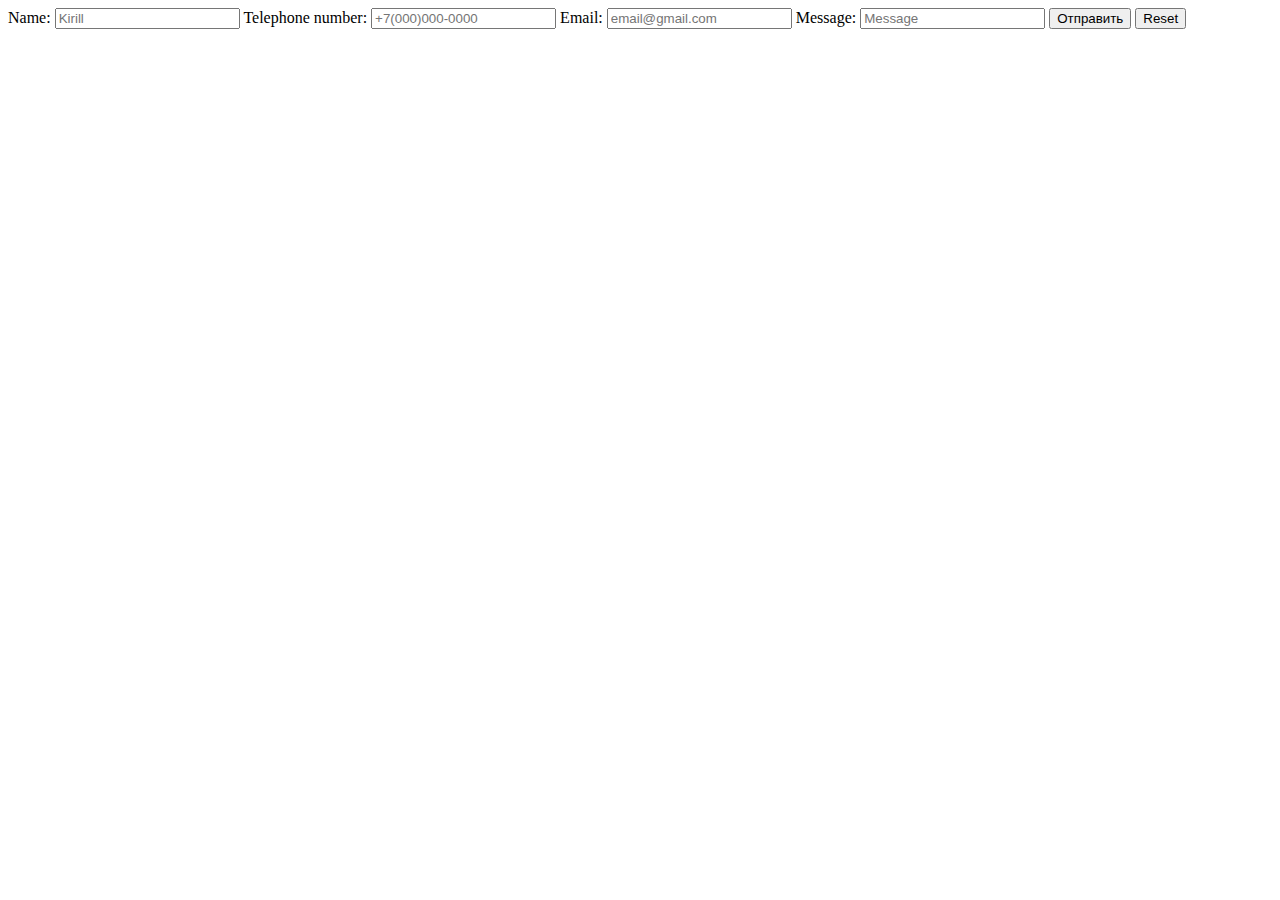
<file: hw4/index.html>
<!DOCTYPE html>
<html lang="en">

<head>
    <meta charset="UTF-8">
    <meta http-equiv="X-UA-Compatible" content="IE=edge">
    <meta name="viewport" content="width=device-width, initial-scale=1.0">
    <title>Document</title>
    <script src="script.js"></script>
</head>

<body>
    <form action="#">
        <label for="name">Name:</label>
        <input type="text" id="name" placeholder="Kirill">
        <label for="telephone">Telephone number:</label>
        <input type="tel" id="tel" placeholder="+7(000)000-0000">
        <label for="Email:">Email:</label>
        <input type="email" id="mail" placeholder="email@gmail.com">
        <label for="message">Message:</label>
        <input type="text" id="text" placeholder="Message">
        <input type="submit" value="Отправить">
        <input type="reset" value="Reset">
    </form>
</body>

</html>
</file>
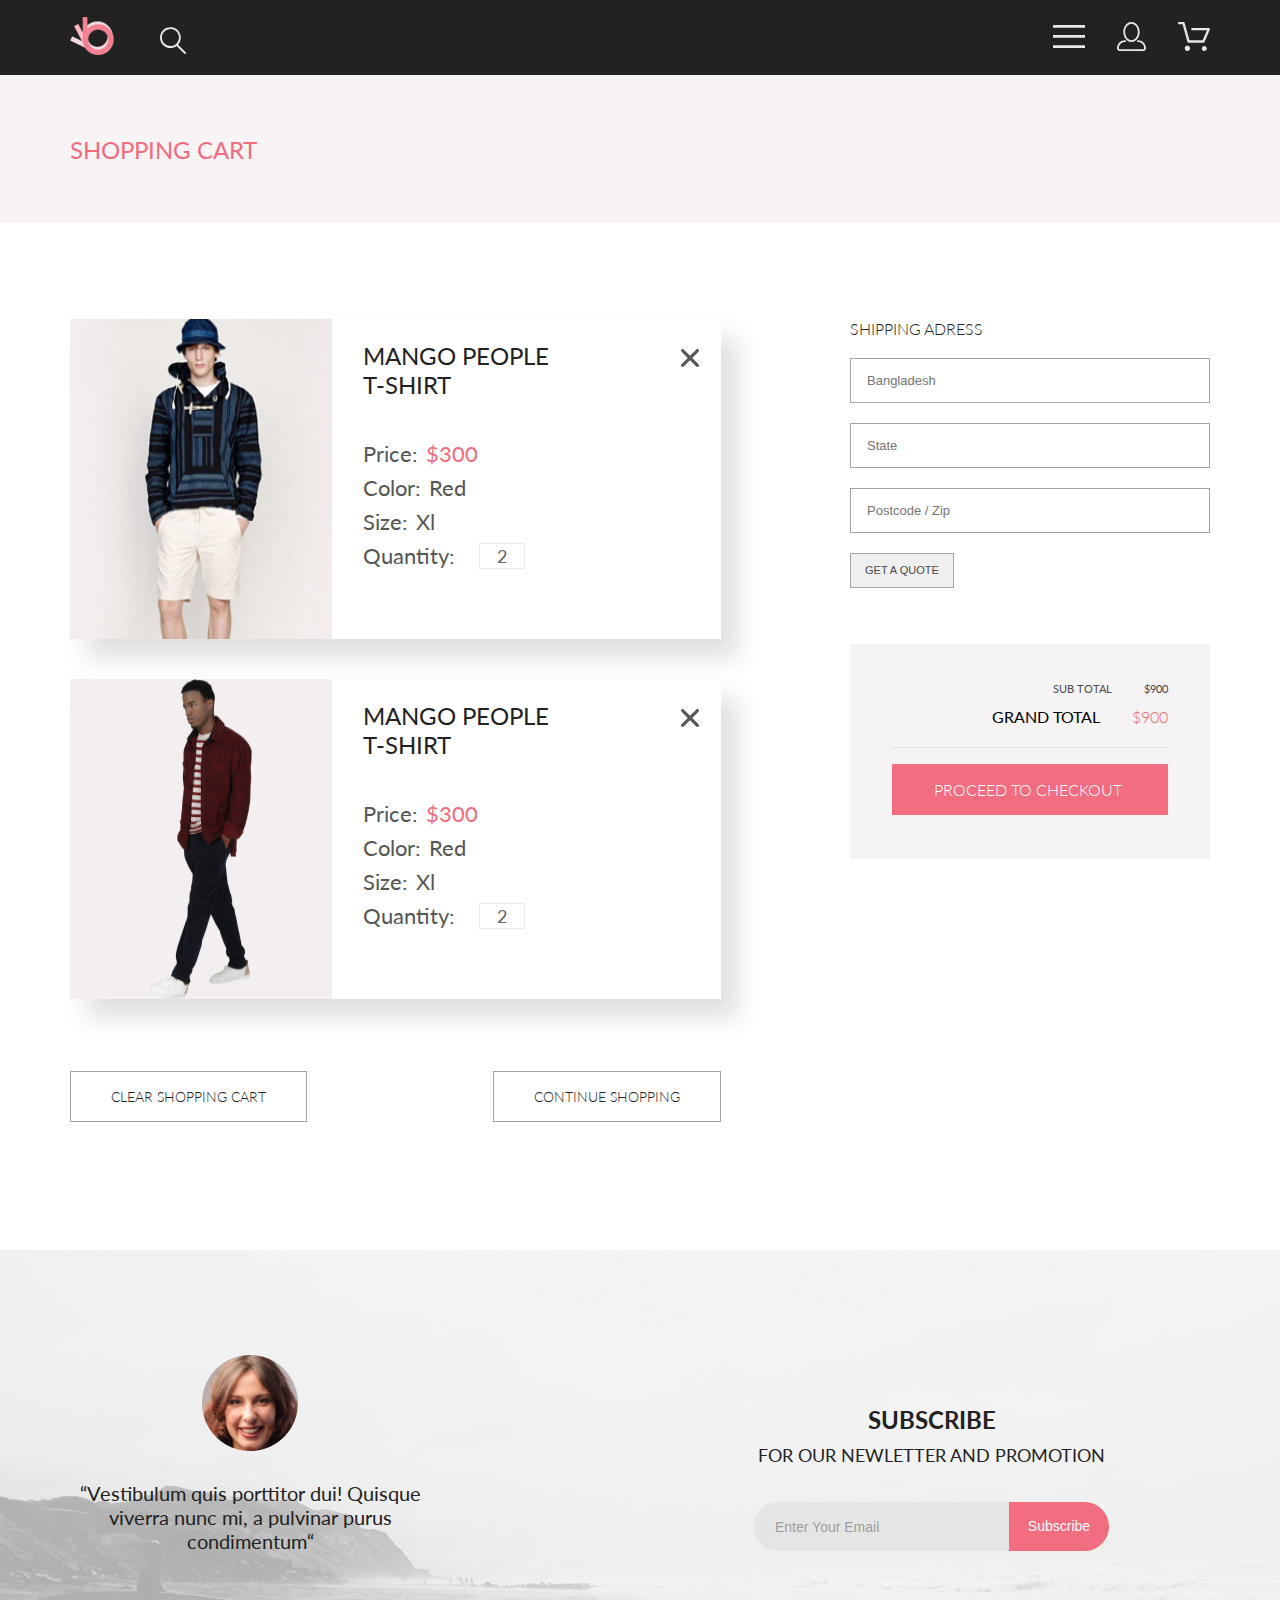
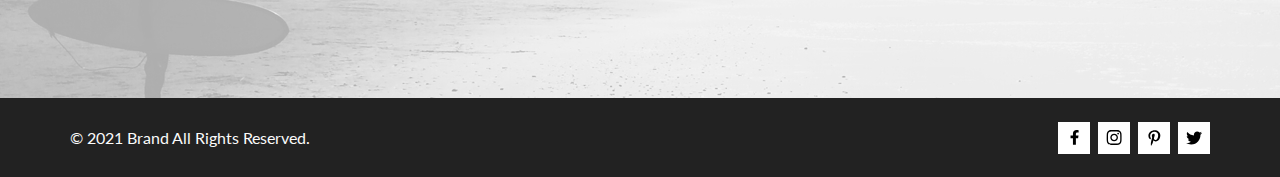
<file: hw1/cart.html>
<!DOCTYPE html>
<html lang="en">
<head>
    <meta charset="UTF-8">
    <meta http-equiv="X-UA-Compatible" content="IE=edge">
    <meta name="viewport" content="width=device-width, initial-scale=1.0">
    <title>Document</title>
    <link rel="preconnect" href="https://fonts.gstatic.com">
    <link href="https://fonts.googleapis.com/css2?family=Lato:wght@300;400;900&display=swap" rel="stylesheet">
    <link rel="stylesheet" href="css/style.css">
</head>
<body>
    <header class="header center">
        <div class="header__left">
            <a href="index.html"><img src="img/logo.svg" alt="logo"></a>
            <svg class="header__search" width="27" height="28" viewBox="0 0 27 28" fill="none"
                xmlns="http://www.w3.org/2000/svg">
                <path
                    d="M19.0596 17.6259C20.6713 15.8658 21.6282 13.6048 21.7698 11.2225C21.9113 8.84018 21.2288 6.48173 19.8369 4.54318C18.445 2.60463 16.4285 1.20404 14.126 0.576619C11.8234 -0.0508009 9.3751 0.13316 7.19217 1.09761C5.00923 2.06205 3.22463 3.74825 2.13804 5.87302C1.05145 7.9978 0.729054 10.4318 1.225 12.7661C1.72094 15.1005 3.00501 17.1932 4.86158 18.6927C6.71814 20.1922 9.03413 21.0072 11.4206 21.0009C13.673 21.004 15.8645 20.27 17.6606 18.9109L25.4086 26.7179C25.4941 26.807 25.5965 26.8781 25.7099 26.927C25.8232 26.9759 25.9452 27.0017 26.0686 27.0029C26.1923 27.0033 26.3148 26.9782 26.4283 26.9292C26.5419 26.8801 26.6441 26.8082 26.7286 26.7179C26.9025 26.537 26.9997 26.2958 26.9997 26.0449C26.9997 25.794 26.9025 25.5528 26.7286 25.3719L19.0596 17.6259ZM2.88662 10.5009C2.89946 8.81563 3.41094 7.17187 4.35659 5.77685C5.30224 4.38183 6.63972 3.29801 8.20044 2.662C9.76115 2.02599 11.4752 1.86627 13.1266 2.20298C14.7779 2.53969 16.2926 3.35775 17.4797 4.55404C18.6668 5.75033 19.4732 7.27129 19.7972 8.92519C20.1212 10.5791 19.9483 12.2919 19.3002 13.8476C18.6522 15.4034 17.5581 16.7325 16.1559 17.6674C14.7536 18.6023 13.1059 19.1011 11.4206 19.1009C9.14916 19.0901 6.97482 18.1784 5.37484 16.566C3.77486 14.9537 2.87998 12.7724 2.88662 10.5009Z"
                    fill="#E8E8E8" />
            </svg>
        </div>
        <div class="header__right">
            <input type="checkbox" id="switcher" checked>
                <label class="header__icons" for="switcher"><svg width="32" height="23" viewBox="0 0 32 23" fill="none"
                        xmlns="http://www.w3.org/2000/svg">
                        <path d="M0 23V20.31H32V23H0ZM0 12.76V10.07H32V12.76H0ZM0 2.69V0H32V2.69H0Z" fill="#E8E8E8" />
                    </svg></label>
                <nav class="nav">
                    <label class="nav__exit" for="switcher">
                        <svg width="13" height="13" viewBox="0 0 13 13" fill="none" xmlns="http://www.w3.org/2000/svg">
                            <path
                                d="M7.4158 6.00409L11.7158 1.71409C11.9041 1.52579 12.0099 1.27039 12.0099 1.00409C12.0099 0.73779 11.9041 0.482395 11.7158 0.294092C11.5275 0.105788 11.2721 0 11.0058 0C10.7395 0 10.4841 0.105788 10.2958 0.294092L6.0058 4.59409L1.7158 0.294092C1.52749 0.105788 1.2721 -1.9841e-09 1.0058 0C0.739497 1.9841e-09 0.484102 0.105788 0.295798 0.294092C0.107495 0.482395 0.0017066 0.73779 0.0017066 1.00409C0.0017066 1.27039 0.107495 1.52579 0.295798 1.71409L4.5958 6.00409L0.295798 10.2941C0.20207 10.3871 0.127676 10.4977 0.0769072 10.6195C0.0261385 10.7414 0 10.8721 0 11.0041C0 11.1361 0.0261385 11.2668 0.0769072 11.3887C0.127676 11.5105 0.20207 11.6211 0.295798 11.7141C0.388761 11.8078 0.499362 11.8822 0.621222 11.933C0.743081 11.9838 0.873786 12.0099 1.0058 12.0099C1.13781 12.0099 1.26852 11.9838 1.39038 11.933C1.51223 11.8822 1.62284 11.8078 1.7158 11.7141L6.0058 7.41409L10.2958 11.7141C10.3888 11.8078 10.4994 11.8822 10.6212 11.933C10.7431 11.9838 10.8738 12.0099 11.0058 12.0099C11.1378 12.0099 11.2685 11.9838 11.3904 11.933C11.5122 11.8822 11.6228 11.8078 11.7158 11.7141C11.8095 11.6211 11.8839 11.5105 11.9347 11.3887C11.9855 11.2668 12.0116 11.1361 12.0116 11.0041C12.0116 10.8721 11.9855 10.7414 11.9347 10.6195C11.8839 10.4977 11.8095 10.3871 11.7158 10.2941L7.4158 6.00409Z"
                                fill="#6F6E6E" />
                        </svg>
                    </label>
                    <div class="nav__links-menu">
                        <a href="registration.html"><svg class="header__icons header__icons_mob" width="29" height="29" viewBox="0 0 29 29"
                            fill="none" xmlns="http://www.w3.org/2000/svg">
                            <path
                                d="M14.5 19.937C19 19.937 22.656 15.464 22.656 9.968C22.656 4.472 19 0 14.5 0C13.3631 0.0217413 12.2463 0.303398 11.2351 0.823397C10.2239 1.34339 9.34507 2.08794 8.66602 3C7.12663 4.99573 6.30819 7.45381 6.34399 9.974C6.34399 15.465 10 19.937 14.5 19.937ZM14.5 1.813C18 1.813 20.844 5.472 20.844 9.969C20.844 14.466 17.998 18.125 14.5 18.125C11.002 18.125 8.15603 14.465 8.15503 9.969C8.15403 5.473 11 1.813 14.5 1.813ZM20.844 18.125C20.6036 18.125 20.373 18.2205 20.203 18.3905C20.033 18.5605 19.9375 18.7911 19.9375 19.0315C19.9375 19.2719 20.033 19.5025 20.203 19.6725C20.373 19.8425 20.6036 19.938 20.844 19.938C22.526 19.9399 24.1386 20.6088 25.3279 21.7982C26.5172 22.9875 27.1861 24.6 27.188 26.282C27.1875 26.5221 27.0918 26.7523 26.922 26.9221C26.7522 27.0918 26.5221 27.1875 26.282 27.188H2.71997C2.47985 27.1875 2.24975 27.0918 2.07996 26.9221C1.91016 26.7523 1.81449 26.5221 1.81396 26.282C1.81608 24.6001 2.48517 22.9877 3.67444 21.7985C4.86371 20.6092 6.47608 19.9401 8.15796 19.938C8.39824 19.938 8.62868 19.8425 8.79858 19.6726C8.96849 19.5027 9.06396 19.2723 9.06396 19.032C9.06396 18.7917 8.96849 18.5613 8.79858 18.3914C8.62868 18.2215 8.39824 18.126 8.15796 18.126C5.99541 18.1279 3.92201 18.9875 2.39258 20.5164C0.863144 22.0453 0.00264777 24.1185 0 26.281C0.000794067 27.0019 0.287502 27.693 0.797241 28.2027C1.30698 28.7125 1.99811 28.9992 2.71899 29H26.282C27.0027 28.9989 27.6936 28.7121 28.2031 28.2024C28.7126 27.6927 28.9992 27.0017 29 26.281C28.9974 24.1187 28.1372 22.0457 26.6083 20.5168C25.0793 18.9878 23.0063 18.1276 20.844 18.125Z"
                                fill="#E8E8E8" />
                        </svg></a>
                        <a href="cart.html"><svg class="header__icons header__icons_mob" width="32" height="29" viewBox="0 0 32 29"
                            fill="none" xmlns="http://www.w3.org/2000/svg">
                            <path
                                d="M26.2009 29C25.5532 28.9738 24.9415 28.6948 24.4972 28.2227C24.0529 27.7506 23.8114 27.1232 23.8245 26.475C23.8376 25.8269 24.1043 25.2097 24.5673 24.7559C25.0303 24.3022 25.6527 24.048 26.301 24.048C26.9493 24.048 27.5717 24.3022 28.0347 24.7559C28.4977 25.2097 28.7644 25.8269 28.7775 26.475C28.7906 27.1232 28.549 27.7506 28.1047 28.2227C27.6604 28.6948 27.0488 28.9738 26.401 29H26.2009ZM6.75293 26.32C6.75293 25.79 6.91011 25.2718 7.20459 24.8311C7.49907 24.3904 7.91764 24.0469 8.40735 23.844C8.89705 23.6412 9.43594 23.5881 9.95581 23.6915C10.4757 23.7949 10.9532 24.0502 11.328 24.425C11.7028 24.7998 11.9581 25.2773 12.0615 25.7972C12.1649 26.317 12.1118 26.8559 11.9089 27.3456C11.7061 27.8353 11.3626 28.2539 10.9219 28.5483C10.4812 28.8428 9.96304 29 9.43298 29C9.08087 29.0003 8.73212 28.9311 8.40674 28.7966C8.08136 28.662 7.78569 28.4646 7.53662 28.2158C7.28755 27.9669 7.09001 27.6713 6.9552 27.3461C6.82039 27.0208 6.75098 26.6721 6.75098 26.32H6.75293ZM10.553 20.686C10.2935 20.6868 10.0409 20.6024 9.83411 20.4457C9.62727 20.2891 9.47758 20.0689 9.40796 19.819L4.57495 2.36401H1.18201C0.868521 2.36401 0.567859 2.23947 0.346191 2.01781C0.124523 1.79614 0 1.49549 0 1.18201C0 0.868519 0.124523 0.567873 0.346191 0.346205C0.567859 0.124537 0.868521 5.81268e-06 1.18201 5.81268e-06H5.46301C5.7225 -0.00080736 5.97504 0.0837201 6.18176 0.240568C6.38848 0.397416 6.53784 0.617884 6.60693 0.868006L11.4399 18.323H24.6179L29.001 8.27501H14.401C14.2428 8.27961 14.0854 8.25242 13.9379 8.19507C13.7904 8.13771 13.6559 8.05134 13.5424 7.94108C13.4288 7.83082 13.3386 7.69891 13.277 7.55315C13.2154 7.40739 13.1836 7.25075 13.1836 7.0925C13.1836 6.93426 13.2154 6.77762 13.277 6.63186C13.3386 6.4861 13.4288 6.35419 13.5424 6.24393C13.6559 6.13367 13.7904 6.0473 13.9379 5.98994C14.0854 5.93259 14.2428 5.90541 14.401 5.91001H30.814C31.0097 5.90996 31.2022 5.95866 31.3744 6.05172C31.5465 6.14478 31.6928 6.27926 31.7999 6.44301C31.9078 6.60729 31.9734 6.79569 31.9908 6.99145C32.0083 7.18721 31.9771 7.38424 31.9 7.565L26.495 19.977C26.4026 20.1876 26.251 20.3668 26.0585 20.4927C25.866 20.6186 25.641 20.6858 25.411 20.686H10.553Z"
                                fill="#E8E8E8" />
                        </svg></a>
                    </div>
                    <h3 class="nav__heading">MENU</h3>
                    <ul class="nav__catalog"><a class="nav__items" href="catalog.html">MAN</a>
                        <li class="nav__categories"><a class="nav__categories_link" href="#">Accessories</a></li>
                        <li class="nav__categories"><a class="nav__categories_link" href="#">Bags</a></li>
                        <li class="nav__categories"><a class="nav__categories_link" href="#">Denim</a></li>
                        <li class="nav__categories"><a class="nav__categories_link" href="#">T-Shirts</a></li>
                    </ul>
                    <ul class="nav__catalog"><a class="nav__items" href="catalog.html">WOMAN</a>
                        <li class="nav__categories"><a class="nav__categories_link" href="#">Accessories</a></li>
                        <li class="nav__categories"><a class="nav__categories_link" href="#">Jackets & Coats</a></li>
                        <li class="nav__categories"><a class="nav__categories_link" href="#">Polos</a></li>
                        <li class="nav__categories"><a class="nav__categories_link" href="#">T-Shirts</a></li>
                        <li class="nav__categories"><a class="nav__categories_link" href="#">Shirts</a></li>
                    </ul>
                    <ul class="nav__catalog"><a class="nav__items" href="catalog.html">KIDS</a>
                        <li class="nav__categories"><a class="nav__categories_link" href="#">Accessories</a></li>
                        <li class="nav__categories"><a class="nav__categories_link" href="#">Jackets & Coats</a></li>
                        <li class="nav__categories"><a class="nav__categories_link" href="#">Polos</a></li>
                        <li class="nav__categories"><a class="nav__categories_link" href="#">T-Shirts</a></li>
                        <li class="nav__categories"><a class="nav__categories_link" href="#">Shirts</a></li>
                        <li class="nav__categories"><a class="nav__categories_link" href="#">Bags</a></li>
                    </ul>
                </nav>
            <a href="registration.html"><svg class="header__icons header__icons_desc" width="29" height="29" viewBox="0 0 29 29" fill="none" xmlns="http://www.w3.org/2000/svg">
                    <path
                        d="M14.5 19.937C19 19.937 22.656 15.464 22.656 9.968C22.656 4.472 19 0 14.5 0C13.3631 0.0217413 12.2463 0.303398 11.2351 0.823397C10.2239 1.34339 9.34507 2.08794 8.66602 3C7.12663 4.99573 6.30819 7.45381 6.34399 9.974C6.34399 15.465 10 19.937 14.5 19.937ZM14.5 1.813C18 1.813 20.844 5.472 20.844 9.969C20.844 14.466 17.998 18.125 14.5 18.125C11.002 18.125 8.15603 14.465 8.15503 9.969C8.15403 5.473 11 1.813 14.5 1.813ZM20.844 18.125C20.6036 18.125 20.373 18.2205 20.203 18.3905C20.033 18.5605 19.9375 18.7911 19.9375 19.0315C19.9375 19.2719 20.033 19.5025 20.203 19.6725C20.373 19.8425 20.6036 19.938 20.844 19.938C22.526 19.9399 24.1386 20.6088 25.3279 21.7982C26.5172 22.9875 27.1861 24.6 27.188 26.282C27.1875 26.5221 27.0918 26.7523 26.922 26.9221C26.7522 27.0918 26.5221 27.1875 26.282 27.188H2.71997C2.47985 27.1875 2.24975 27.0918 2.07996 26.9221C1.91016 26.7523 1.81449 26.5221 1.81396 26.282C1.81608 24.6001 2.48517 22.9877 3.67444 21.7985C4.86371 20.6092 6.47608 19.9401 8.15796 19.938C8.39824 19.938 8.62868 19.8425 8.79858 19.6726C8.96849 19.5027 9.06396 19.2723 9.06396 19.032C9.06396 18.7917 8.96849 18.5613 8.79858 18.3914C8.62868 18.2215 8.39824 18.126 8.15796 18.126C5.99541 18.1279 3.92201 18.9875 2.39258 20.5164C0.863144 22.0453 0.00264777 24.1185 0 26.281C0.000794067 27.0019 0.287502 27.693 0.797241 28.2027C1.30698 28.7125 1.99811 28.9992 2.71899 29H26.282C27.0027 28.9989 27.6936 28.7121 28.2031 28.2024C28.7126 27.6927 28.9992 27.0017 29 26.281C28.9974 24.1187 28.1372 22.0457 26.6083 20.5168C25.0793 18.9878 23.0063 18.1276 20.844 18.125Z"
                        fill="#E8E8E8" />
                </svg></a>
            <a href="cart.html"><svg class="header__icons header__icons_desc" width="32" height="29" viewBox="0 0 32 29" fill="none" xmlns="http://www.w3.org/2000/svg">
                    <path
                        d="M26.2009 29C25.5532 28.9738 24.9415 28.6948 24.4972 28.2227C24.0529 27.7506 23.8114 27.1232 23.8245 26.475C23.8376 25.8269 24.1043 25.2097 24.5673 24.7559C25.0303 24.3022 25.6527 24.048 26.301 24.048C26.9493 24.048 27.5717 24.3022 28.0347 24.7559C28.4977 25.2097 28.7644 25.8269 28.7775 26.475C28.7906 27.1232 28.549 27.7506 28.1047 28.2227C27.6604 28.6948 27.0488 28.9738 26.401 29H26.2009ZM6.75293 26.32C6.75293 25.79 6.91011 25.2718 7.20459 24.8311C7.49907 24.3904 7.91764 24.0469 8.40735 23.844C8.89705 23.6412 9.43594 23.5881 9.95581 23.6915C10.4757 23.7949 10.9532 24.0502 11.328 24.425C11.7028 24.7998 11.9581 25.2773 12.0615 25.7972C12.1649 26.317 12.1118 26.8559 11.9089 27.3456C11.7061 27.8353 11.3626 28.2539 10.9219 28.5483C10.4812 28.8428 9.96304 29 9.43298 29C9.08087 29.0003 8.73212 28.9311 8.40674 28.7966C8.08136 28.662 7.78569 28.4646 7.53662 28.2158C7.28755 27.9669 7.09001 27.6713 6.9552 27.3461C6.82039 27.0208 6.75098 26.6721 6.75098 26.32H6.75293ZM10.553 20.686C10.2935 20.6868 10.0409 20.6024 9.83411 20.4457C9.62727 20.2891 9.47758 20.0689 9.40796 19.819L4.57495 2.36401H1.18201C0.868521 2.36401 0.567859 2.23947 0.346191 2.01781C0.124523 1.79614 0 1.49549 0 1.18201C0 0.868519 0.124523 0.567873 0.346191 0.346205C0.567859 0.124537 0.868521 5.81268e-06 1.18201 5.81268e-06H5.46301C5.7225 -0.00080736 5.97504 0.0837201 6.18176 0.240568C6.38848 0.397416 6.53784 0.617884 6.60693 0.868006L11.4399 18.323H24.6179L29.001 8.27501H14.401C14.2428 8.27961 14.0854 8.25242 13.9379 8.19507C13.7904 8.13771 13.6559 8.05134 13.5424 7.94108C13.4288 7.83082 13.3386 7.69891 13.277 7.55315C13.2154 7.40739 13.1836 7.25075 13.1836 7.0925C13.1836 6.93426 13.2154 6.77762 13.277 6.63186C13.3386 6.4861 13.4288 6.35419 13.5424 6.24393C13.6559 6.13367 13.7904 6.0473 13.9379 5.98994C14.0854 5.93259 14.2428 5.90541 14.401 5.91001H30.814C31.0097 5.90996 31.2022 5.95866 31.3744 6.05172C31.5465 6.14478 31.6928 6.27926 31.7999 6.44301C31.9078 6.60729 31.9734 6.79569 31.9908 6.99145C32.0083 7.18721 31.9771 7.38424 31.9 7.565L26.495 19.977C26.4026 20.1876 26.251 20.3668 26.0585 20.4927C25.866 20.6186 25.641 20.6858 25.411 20.686H10.553Z"
                        fill="#E8E8E8" />
                </svg></a>
        </div>
    </header>
    <section class="breadcrumbs breadcrumbs_cart center">
        <div class="breadcrumbs__heading"><a class="breadcrumbs__arrivals" href="cart.html">SHOPPING CART</a></div>
    </section>
    <section class="cart center">
        <div class="cart__left">
            <div class="cart__box">
                <img src="img/cartphoto1.png" alt="photo">
                <div class="cart__filling">
                    <div class="cart__filling_top">
                        <div class="cart__filling_heading">MANGO  PEOPLE <br> T-SHIRT</div>
                        <svg class="cart__exit cart__exit_desc" width="18" height="18" viewBox="0 0 18 18" fill="none" xmlns="http://www.w3.org/2000/svg">
                            <path d="M11.2453 9L17.5302 2.71516C17.8285 2.41741 17.9962 2.01336 17.9966 1.59191C17.997 1.17045 17.8299 0.76611 17.5322 0.467833C17.2344 0.169555 16.8304 0.00177586 16.4089 0.00140366C15.9875 0.00103146 15.5831 0.168097 15.2848 0.465848L9 6.75069L2.71516 0.465848C2.41688 0.167571 2.01233 0 1.5905 0C1.16868 0 0.764125 0.167571 0.465848 0.465848C0.167571 0.764125 0 1.16868 0 1.5905C0 2.01233 0.167571 2.41688 0.465848 2.71516L6.75069 9L0.465848 15.2848C0.167571 15.5831 0 15.9877 0 16.4095C0 16.8313 0.167571 17.2359 0.465848 17.5342C0.764125 17.8324 1.16868 18 1.5905 18C2.01233 18 2.41688 17.8324 2.71516 17.5342L9 11.2493L15.2848 17.5342C15.5831 17.8324 15.9877 18 16.4095 18C16.8313 18 17.2359 17.8324 17.5342 17.5342C17.8324 17.2359 18 16.8313 18 16.4095C18 15.9877 17.8324 15.5831 17.5342 15.2848L11.2453 9Z" fill="#575757"/>
                            </svg>
                        <svg class="cart__exit cart__exit_mob" width="10" height="12" viewBox="0 0 10 12" fill="none" xmlns="http://www.w3.org/2000/svg">
                            <path d="M6.21133 5.73193L9.66221 1.87065C9.82599 1.68772 9.91811 1.43948 9.91832 1.18055C9.91852 0.921615 9.82679 0.673196 9.6633 0.489941C9.49981 0.306686 9.27796 0.203606 9.04655 0.203377C8.81513 0.203148 8.59312 0.30579 8.42934 0.488722L4.97846 4.35L1.52758 0.488722C1.3638 0.305467 1.14167 0.202515 0.910056 0.202515C0.678439 0.202515 0.456309 0.305467 0.292531 0.488722C0.128753 0.671977 0.0367432 0.920525 0.0367432 1.17969C0.0367432 1.43885 0.128753 1.6874 0.292531 1.87065L3.74341 5.73193L0.292531 9.5932C0.128753 9.77646 0.0367432 10.025 0.0367432 10.2842C0.0367432 10.5433 0.128753 10.7919 0.292531 10.9751C0.456309 11.1584 0.678439 11.2613 0.910056 11.2613C1.14167 11.2613 1.3638 11.1584 1.52758 10.9751L4.97846 7.11386L8.42934 10.9751C8.59312 11.1584 8.81525 11.2613 9.04687 11.2613C9.27848 11.2613 9.50061 11.1584 9.66439 10.9751C9.82817 10.7919 9.92018 10.5433 9.92018 10.2842C9.92018 10.025 9.82817 9.77646 9.66439 9.5932L6.21133 5.73193Z" fill="#575757"/>
                            </svg>                      
                    </div>
                    <div class="cart__filling_center">
                        <div class="cart__characteristics"><p class="cart__filling_text">Price:</p><div class="cart__customize_price">$300</div></div>
                        <div class="cart__characteristics"><p class="cart__filling_text">Color:</p><div class="cart__customize">Red</div></div>
                        <div class="cart__characteristics"><p class="cart__filling_text">Size:</p><div class="cart__customize">Xl</div></div>
                        <div class="cart__characteristics"><p class="cart__filling_text">Quantity:</p><div class="cart__customize_quantity">2</div></div>
                    </div>
                </div>
            </div>
            <div class="cart__box">
                <img src="img/cartphoto2.png" alt="photo">
                <div class="cart__filling">
                    <div class="cart__filling_top">
                        <div class="cart__filling_heading">MANGO  PEOPLE <br> T-SHIRT</div>
                        <svg class="cart__exit cart__exit_desc" width="18" height="18" viewBox="0 0 18 18" fill="none" xmlns="http://www.w3.org/2000/svg">
                            <path d="M11.2453 9L17.5302 2.71516C17.8285 2.41741 17.9962 2.01336 17.9966 1.59191C17.997 1.17045 17.8299 0.76611 17.5322 0.467833C17.2344 0.169555 16.8304 0.00177586 16.4089 0.00140366C15.9875 0.00103146 15.5831 0.168097 15.2848 0.465848L9 6.75069L2.71516 0.465848C2.41688 0.167571 2.01233 0 1.5905 0C1.16868 0 0.764125 0.167571 0.465848 0.465848C0.167571 0.764125 0 1.16868 0 1.5905C0 2.01233 0.167571 2.41688 0.465848 2.71516L6.75069 9L0.465848 15.2848C0.167571 15.5831 0 15.9877 0 16.4095C0 16.8313 0.167571 17.2359 0.465848 17.5342C0.764125 17.8324 1.16868 18 1.5905 18C2.01233 18 2.41688 17.8324 2.71516 17.5342L9 11.2493L15.2848 17.5342C15.5831 17.8324 15.9877 18 16.4095 18C16.8313 18 17.2359 17.8324 17.5342 17.5342C17.8324 17.2359 18 16.8313 18 16.4095C18 15.9877 17.8324 15.5831 17.5342 15.2848L11.2453 9Z" fill="#575757"/>
                            </svg>
                        <svg class="cart__exit cart__exit_mob" width="10" height="12" viewBox="0 0 10 12" fill="none" xmlns="http://www.w3.org/2000/svg">
                            <path d="M6.21133 5.73193L9.66221 1.87065C9.82599 1.68772 9.91811 1.43948 9.91832 1.18055C9.91852 0.921615 9.82679 0.673196 9.6633 0.489941C9.49981 0.306686 9.27796 0.203606 9.04655 0.203377C8.81513 0.203148 8.59312 0.30579 8.42934 0.488722L4.97846 4.35L1.52758 0.488722C1.3638 0.305467 1.14167 0.202515 0.910056 0.202515C0.678439 0.202515 0.456309 0.305467 0.292531 0.488722C0.128753 0.671977 0.0367432 0.920525 0.0367432 1.17969C0.0367432 1.43885 0.128753 1.6874 0.292531 1.87065L3.74341 5.73193L0.292531 9.5932C0.128753 9.77646 0.0367432 10.025 0.0367432 10.2842C0.0367432 10.5433 0.128753 10.7919 0.292531 10.9751C0.456309 11.1584 0.678439 11.2613 0.910056 11.2613C1.14167 11.2613 1.3638 11.1584 1.52758 10.9751L4.97846 7.11386L8.42934 10.9751C8.59312 11.1584 8.81525 11.2613 9.04687 11.2613C9.27848 11.2613 9.50061 11.1584 9.66439 10.9751C9.82817 10.7919 9.92018 10.5433 9.92018 10.2842C9.92018 10.025 9.82817 9.77646 9.66439 9.5932L6.21133 5.73193Z" fill="#575757"/>
                            </svg>   
                    </div>
                    <div class="cart__filling_center">
                        <div class="cart__characteristics"><p class="cart__filling_text">Price:</p><div class="cart__customize_price">$300</div></div>
                        <div class="cart__characteristics"><p class="cart__filling_text">Color:</p><div class="cart__customize">Red</div></div>
                        <div class="cart__characteristics"><p class="cart__filling_text">Size:</p><div class="cart__customize">Xl</div></div>
                        <div class="cart__characteristics"><p class="cart__filling_text">Quantity:</p><div class="cart__customize_quantity">2</div></div>
                    </div>
                </div>
            </div>
            <div class="cart__buttons">
                <a href="#" class="cart__action">CLEAR SHOPPING CART</a>
                <a href="#" class="cart__action">CONTINUE SHOPPING</a>
            </div>
        </div>
        <div class="cart__right">
            <form action="#" class="cart__quot">
                <h3 class="cart__adress">SHIPPING ADRESS</h3>
                <input class="cart__form" type="text" placeholder
="Bangladesh">
                <input class="cart__form" type="text" placeholder
="State">
                <input class="cart__form" type="text" placeholder
="Postcode / Zip">
                <input class="cart__submit" type="submit" value="GET A QUOTE">
            </form>
            <div class="cart__total">
                <div class="cart__sub">
                    <div class="cart__sub_left">SUB TOTAL</div>
                    <div class="cart__sub_right">$900</div>
                </div>
                <div class="cart__grand">
                    <div class="cart__grang_left">GRAND TOTAL</div>
                    <div class="cart__grand_right">$900</div>
                </div>
                <svg class="cart__svg" width="275" height="1" viewBox="0 0 275 1" fill="none" xmlns="http://www.w3.org/2000/svg">
                    <path d="M275 0H0V1H275V0Z" fill="#E2E2E2"/>
                    </svg>
                <a href="#" class="cart__checkout">PROCEED TO CHECKOUT</a>
            </div>
        </div>
    </section>
    <footer class="footer">
        <section class="subscribe center">
                <div class="subscribe__left">
                    <img src="img/footerface.png" alt="img">
                    <p class="subscribe__quot">“Vestibulum quis porttitor dui! Quisque viverra nunc mi, a pulvinar
                        purus condimentum“</p>
                </div>
                <div class="subscribe__right">
                    <h3 class="subscribe__heading">SUBSCRIBE</h3>
                    <p class="subscribe__text">
                        FOR OUR NEWLETTER AND PROMOTION</p>
                    <form class="subscribe__form" action="#">
                        <div class="subscribe__formleft"><input class="subscribe__email" type="email" placeholder="Enter Your Email">
                        </div>
                        <div class="subscribe__formright"><button class="subscribe__button" type="submit">Subscribe</button></div>
                    </form>
                </div>
        </section>
            <div class="footer__bottom center">
                <div class="footer__left">
                    <p class="footer__copy">&copy 2021 Brand All Rights Reserved.</p>
                </div>
                <div class="footer__right">
                    <a href="#">
                        <div class="footer__icons"><svg class="icons__color" width="9" height="15" viewBox="0 0 9 15" fill="none"
                                xmlns="http://www.w3.org/2000/svg">
                                <path
                                    d="M8.08836 8.28L8.50686 5.61602H5.89022V3.88729C5.89022 3.15847 6.25574 2.44806 7.42765 2.44806H8.61722V0.179975C8.61722 0.179975 7.53772 0 6.50561 0C4.35073 0 2.9422 1.27593 2.9422 3.5857V5.61602H0.546875V8.28H2.9422V14.72H5.89022V8.28H8.08836Z"
                                    fill="black" />
                            </svg>
                        </div>
                    </a>
                    <a href="#">
                        <div class="footer__icons"><svg class="icons__color" width="16" height="15" viewBox="0 0 16 15" fill="none"
                                xmlns="http://www.w3.org/2000/svg">
                                <path
                                    d="M8.13897 3.68159C6.02383 3.68159 4.31774 5.38491 4.31774 7.49663C4.31774 9.60835 6.02383 11.3117 8.13897 11.3117C10.2541 11.3117 11.9602 9.60835 11.9602 7.49663C11.9602 5.38491 10.2541 3.68159 8.13897 3.68159ZM8.13897 9.9769C6.77211 9.9769 5.65467 8.8646 5.65467 7.49663C5.65467 6.12866 6.76878 5.01636 8.13897 5.01636C9.50915 5.01636 10.6233 6.12866 10.6233 7.49663C10.6233 8.8646 9.50583 9.9769 8.13897 9.9769ZM13.0078 3.52554C13.0078 4.02026 12.6087 4.41538 12.1165 4.41538C11.621 4.41538 11.2252 4.01694 11.2252 3.52554C11.2252 3.03413 11.6243 2.63569 12.1165 2.63569C12.6087 2.63569 13.0078 3.03413 13.0078 3.52554ZM15.5386 4.42866C15.4821 3.23667 15.2094 2.18081 14.3347 1.31089C13.4634 0.440967 12.4058 0.168701 11.2119 0.108936C9.9814 0.039209 6.29321 0.039209 5.0627 0.108936C3.8721 0.165381 2.81453 0.437646 1.93987 1.30757C1.06522 2.17749 0.795836 3.23335 0.735973 4.42534C0.666134 5.65386 0.666134 9.33608 0.735973 10.5646C0.79251 11.7566 1.06522 12.8124 1.93987 13.6824C2.81453 14.5523 3.86878 14.8246 5.0627 14.8843C6.29321 14.9541 9.9814 14.9541 11.2119 14.8843C12.4058 14.8279 13.4634 14.5556 14.3347 13.6824C15.2061 12.8124 15.4788 11.7566 15.5386 10.5646C15.6085 9.33608 15.6085 5.65718 15.5386 4.42866ZM13.949 11.8828C13.6895 12.5335 13.1874 13.0349 12.5322 13.2972C11.5511 13.6857 9.22314 13.596 8.13897 13.596C7.05479 13.596 4.72348 13.6824 3.74573 13.2972C3.09389 13.0382 2.59171 12.5369 2.32898 11.8828C1.93987 10.9033 2.02967 8.57905 2.02967 7.49663C2.02967 6.41421 1.9432 4.08667 2.32898 3.1105C2.58838 2.45972 3.09056 1.95835 3.74573 1.69604C4.7268 1.30757 7.05479 1.39722 8.13897 1.39722C9.22314 1.39722 11.5545 1.31089 12.5322 1.69604C13.184 1.95503 13.6862 2.4564 13.949 3.1105C14.3381 4.08999 14.2483 6.41421 14.2483 7.49663C14.2483 8.57905 14.3381 10.9066 13.949 11.8828Z"
                                    fill="black" />
                            </svg>
                        </div>
                    </a>
                    <a href="#">
                        <div class="footer__icons"><svg class="icons__color" width="13" height="16" viewBox="0 0 13 16" fill="none"
                                xmlns="http://www.w3.org/2000/svg">
                                <path
                                    d="M6.74032 0.203125C3.55564 0.203125 0.408203 2.34063 0.408203 5.8C0.408203 8 1.63738 9.25 2.38233 9.25C2.68963 9.25 2.86655 8.3875 2.86655 8.14375C2.86655 7.85313 2.13091 7.23438 2.13091 6.025C2.13091 3.5125 4.03055 1.73125 6.4889 1.73125C8.60271 1.73125 10.1671 2.94062 10.1671 5.1625C10.1671 6.82187 9.50597 9.93437 7.36422 9.93437C6.59133 9.93437 5.93018 9.37187 5.93018 8.56563C5.93018 7.38438 6.74963 6.24062 6.74963 5.02187C6.74963 2.95312 3.835 3.32812 3.835 5.82812C3.835 6.35313 3.90018 6.93437 4.13298 7.4125C3.70463 9.26875 2.82931 12.0344 2.82931 13.9469C2.82931 14.5375 2.91311 15.1188 2.96899 15.7094C3.07452 15.8281 3.02175 15.8156 3.18316 15.7563C4.74757 13.6 4.69169 13.1781 5.3994 10.3562C5.78119 11.0875 6.76826 11.4812 7.55046 11.4812C10.8469 11.4812 12.3275 8.24688 12.3275 5.33125C12.3275 2.22813 9.66427 0.203125 6.74032 0.203125Z"
                                    fill="black" />
                            </svg>
                        </div>
                    </a>
                    <a href="#">
                        <div class="footer__icons"><svg class="icons__color" width="17" height="14" viewBox="0 0 17 14" fill="none"
                                xmlns="http://www.w3.org/2000/svg">
                                <path
                                    d="M14.417 3.74052C14.427 3.88264 14.427 4.0248 14.427 4.16692C14.427 8.50192 11.1498 13.4969 5.15986 13.4969C3.31448 13.4969 1.60022 12.9588 0.158203 12.0248C0.420396 12.0552 0.67247 12.0654 0.944752 12.0654C2.46741 12.0654 3.8691 11.5476 4.98843 10.6644C3.5565 10.6339 2.3565 9.68977 1.94305 8.39027C2.14475 8.4207 2.34642 8.44102 2.5582 8.44102C2.85063 8.44102 3.14308 8.40039 3.41533 8.32936C1.92291 8.02477 0.803551 6.70498 0.803551 5.11108V5.07048C1.23715 5.31414 1.74139 5.46642 2.2758 5.4867C1.39849 4.89786 0.823727 3.8928 0.823727 2.75573C0.823727 2.14661 0.985041 1.58823 1.26741 1.10092C2.87077 3.09077 5.28086 4.39023 7.98334 4.53239C7.93293 4.28873 7.90266 4.03495 7.90266 3.78114C7.90266 1.97402 9.35477 0.501953 11.1598 0.501953C12.0976 0.501953 12.9446 0.897891 13.5396 1.53748C14.2757 1.39536 14.9816 1.12123 15.6068 0.745609C15.3648 1.50705 14.8505 2.14664 14.1749 2.5527C14.8304 2.48167 15.4657 2.29889 16.0505 2.04511C15.6069 2.69483 15.0522 3.27348 14.417 3.74052Z"
                                    fill="black" />
                            </svg>
                        </div>
                    </a>
                </div>
            </div>
    </footer>
</body>
</html>
</file>
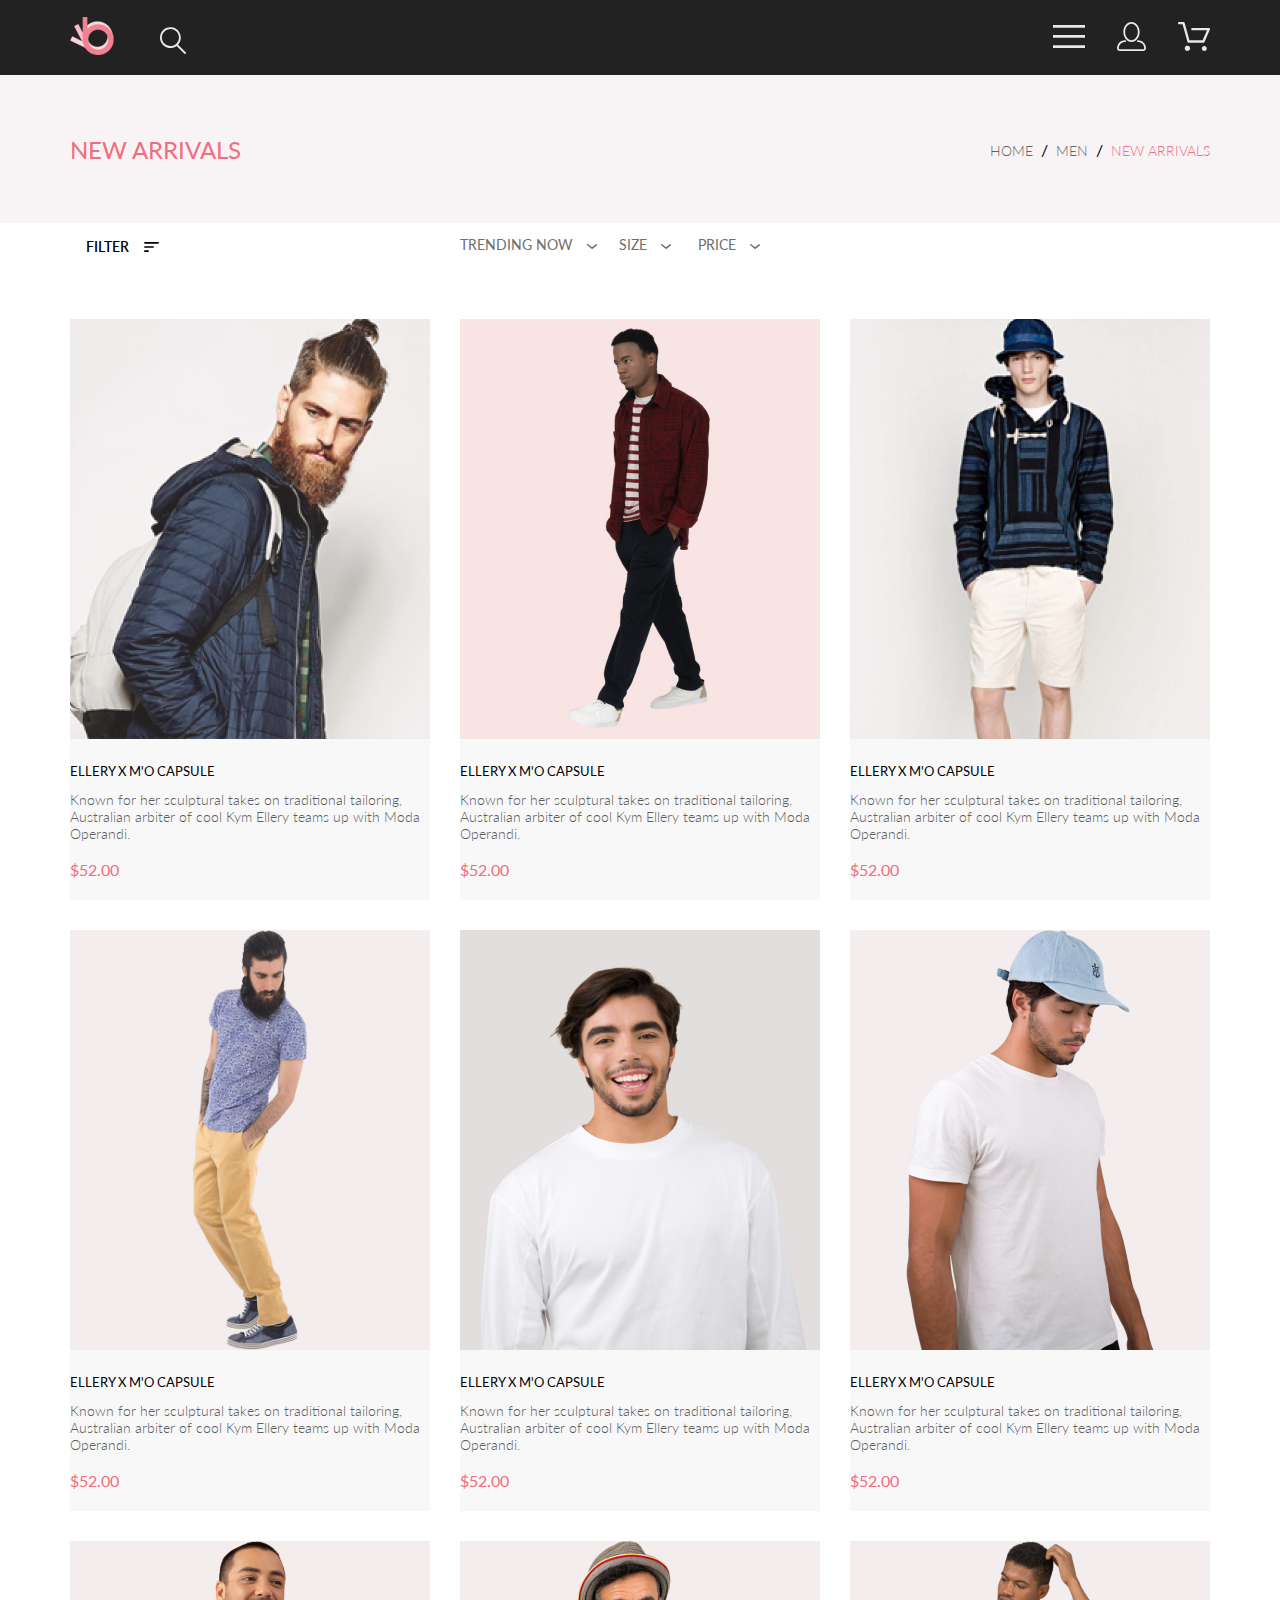
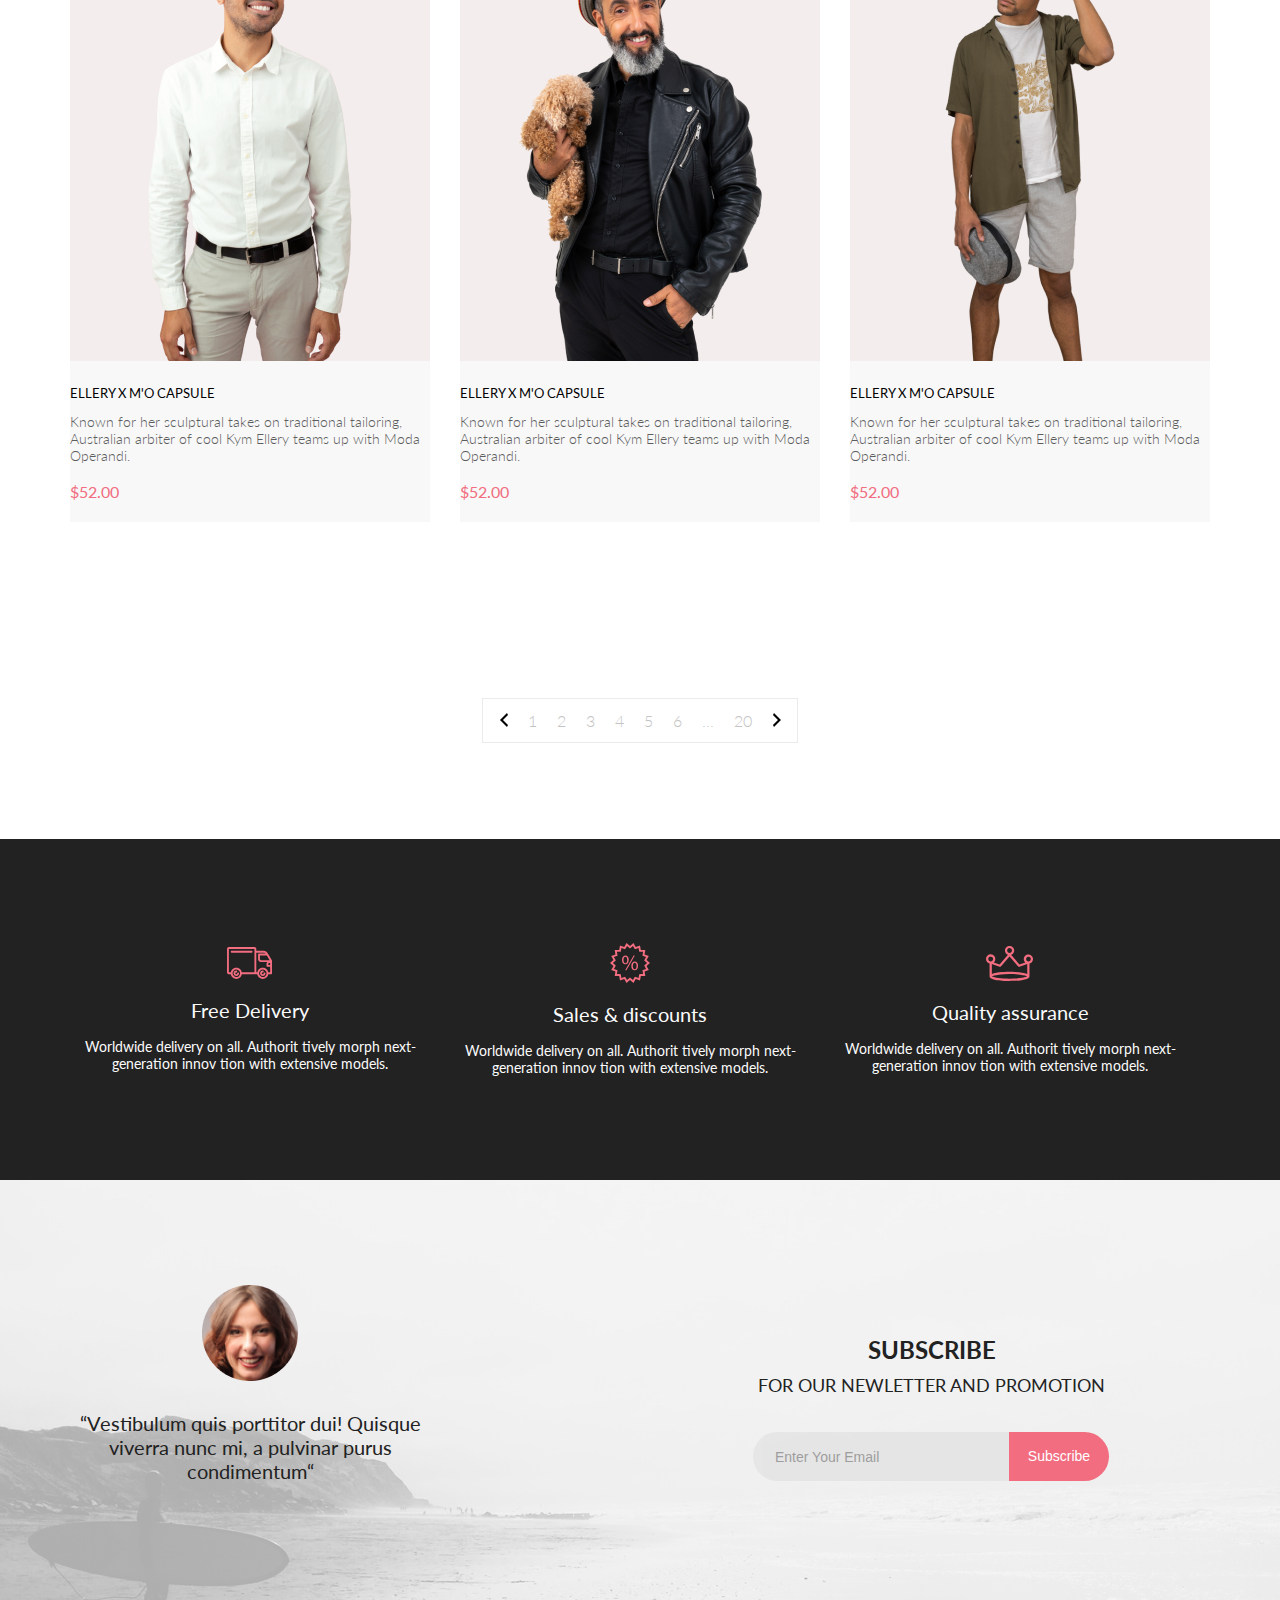
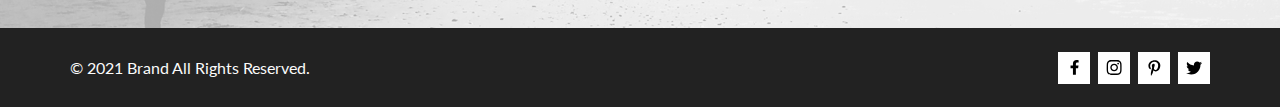
<file: hw1/catalog.html>
<!DOCTYPE html>
<html lang="en">

<head>
    <meta charset="UTF-8">
    <meta http-equiv="X-UA-Compatible" content="IE=edge">
    <meta name="viewport" content="width=device-width, initial-scale=1.0">
    <title>Document</title>
    <link rel="preconnect" href="https://fonts.gstatic.com">
    <link href="https://fonts.googleapis.com/css2?family=Lato:wght@300;400;900&display=swap" rel="stylesheet">
    <link rel="stylesheet" href="css/style.css">
</head>

<body>
    <header class="header center">
        <div class="header__left">
            <a href="index.html"><img src="img/logo.svg" alt="logo"></a>
            <svg class="header__search" width="27" height="28" viewBox="0 0 27 28" fill="none"
                xmlns="http://www.w3.org/2000/svg">
                <path
                    d="M19.0596 17.6259C20.6713 15.8658 21.6282 13.6048 21.7698 11.2225C21.9113 8.84018 21.2288 6.48173 19.8369 4.54318C18.445 2.60463 16.4285 1.20404 14.126 0.576619C11.8234 -0.0508009 9.3751 0.13316 7.19217 1.09761C5.00923 2.06205 3.22463 3.74825 2.13804 5.87302C1.05145 7.9978 0.729054 10.4318 1.225 12.7661C1.72094 15.1005 3.00501 17.1932 4.86158 18.6927C6.71814 20.1922 9.03413 21.0072 11.4206 21.0009C13.673 21.004 15.8645 20.27 17.6606 18.9109L25.4086 26.7179C25.4941 26.807 25.5965 26.8781 25.7099 26.927C25.8232 26.9759 25.9452 27.0017 26.0686 27.0029C26.1923 27.0033 26.3148 26.9782 26.4283 26.9292C26.5419 26.8801 26.6441 26.8082 26.7286 26.7179C26.9025 26.537 26.9997 26.2958 26.9997 26.0449C26.9997 25.794 26.9025 25.5528 26.7286 25.3719L19.0596 17.6259ZM2.88662 10.5009C2.89946 8.81563 3.41094 7.17187 4.35659 5.77685C5.30224 4.38183 6.63972 3.29801 8.20044 2.662C9.76115 2.02599 11.4752 1.86627 13.1266 2.20298C14.7779 2.53969 16.2926 3.35775 17.4797 4.55404C18.6668 5.75033 19.4732 7.27129 19.7972 8.92519C20.1212 10.5791 19.9483 12.2919 19.3002 13.8476C18.6522 15.4034 17.5581 16.7325 16.1559 17.6674C14.7536 18.6023 13.1059 19.1011 11.4206 19.1009C9.14916 19.0901 6.97482 18.1784 5.37484 16.566C3.77486 14.9537 2.87998 12.7724 2.88662 10.5009Z"
                    fill="#E8E8E8" />
            </svg>
        </div>
        <div class="header__right">
            <input type="checkbox" id="switcher" checked>
                <label class="header__icons" for="switcher"><svg width="32" height="23" viewBox="0 0 32 23" fill="none"
                        xmlns="http://www.w3.org/2000/svg">
                        <path d="M0 23V20.31H32V23H0ZM0 12.76V10.07H32V12.76H0ZM0 2.69V0H32V2.69H0Z" fill="#E8E8E8" />
                    </svg></label>
                <nav class="nav">
                    <label class="nav__exit" for="switcher">
                        <svg width="13" height="13" viewBox="0 0 13 13" fill="none" xmlns="http://www.w3.org/2000/svg">
                            <path
                                d="M7.4158 6.00409L11.7158 1.71409C11.9041 1.52579 12.0099 1.27039 12.0099 1.00409C12.0099 0.73779 11.9041 0.482395 11.7158 0.294092C11.5275 0.105788 11.2721 0 11.0058 0C10.7395 0 10.4841 0.105788 10.2958 0.294092L6.0058 4.59409L1.7158 0.294092C1.52749 0.105788 1.2721 -1.9841e-09 1.0058 0C0.739497 1.9841e-09 0.484102 0.105788 0.295798 0.294092C0.107495 0.482395 0.0017066 0.73779 0.0017066 1.00409C0.0017066 1.27039 0.107495 1.52579 0.295798 1.71409L4.5958 6.00409L0.295798 10.2941C0.20207 10.3871 0.127676 10.4977 0.0769072 10.6195C0.0261385 10.7414 0 10.8721 0 11.0041C0 11.1361 0.0261385 11.2668 0.0769072 11.3887C0.127676 11.5105 0.20207 11.6211 0.295798 11.7141C0.388761 11.8078 0.499362 11.8822 0.621222 11.933C0.743081 11.9838 0.873786 12.0099 1.0058 12.0099C1.13781 12.0099 1.26852 11.9838 1.39038 11.933C1.51223 11.8822 1.62284 11.8078 1.7158 11.7141L6.0058 7.41409L10.2958 11.7141C10.3888 11.8078 10.4994 11.8822 10.6212 11.933C10.7431 11.9838 10.8738 12.0099 11.0058 12.0099C11.1378 12.0099 11.2685 11.9838 11.3904 11.933C11.5122 11.8822 11.6228 11.8078 11.7158 11.7141C11.8095 11.6211 11.8839 11.5105 11.9347 11.3887C11.9855 11.2668 12.0116 11.1361 12.0116 11.0041C12.0116 10.8721 11.9855 10.7414 11.9347 10.6195C11.8839 10.4977 11.8095 10.3871 11.7158 10.2941L7.4158 6.00409Z"
                                fill="#6F6E6E" />
                        </svg>
                    </label>
                    <div class="nav__links-menu">
                        <a href="registration.html"><svg class="header__icons header__icons_mob" width="29" height="29" viewBox="0 0 29 29"
                            fill="none" xmlns="http://www.w3.org/2000/svg">
                            <path
                                d="M14.5 19.937C19 19.937 22.656 15.464 22.656 9.968C22.656 4.472 19 0 14.5 0C13.3631 0.0217413 12.2463 0.303398 11.2351 0.823397C10.2239 1.34339 9.34507 2.08794 8.66602 3C7.12663 4.99573 6.30819 7.45381 6.34399 9.974C6.34399 15.465 10 19.937 14.5 19.937ZM14.5 1.813C18 1.813 20.844 5.472 20.844 9.969C20.844 14.466 17.998 18.125 14.5 18.125C11.002 18.125 8.15603 14.465 8.15503 9.969C8.15403 5.473 11 1.813 14.5 1.813ZM20.844 18.125C20.6036 18.125 20.373 18.2205 20.203 18.3905C20.033 18.5605 19.9375 18.7911 19.9375 19.0315C19.9375 19.2719 20.033 19.5025 20.203 19.6725C20.373 19.8425 20.6036 19.938 20.844 19.938C22.526 19.9399 24.1386 20.6088 25.3279 21.7982C26.5172 22.9875 27.1861 24.6 27.188 26.282C27.1875 26.5221 27.0918 26.7523 26.922 26.9221C26.7522 27.0918 26.5221 27.1875 26.282 27.188H2.71997C2.47985 27.1875 2.24975 27.0918 2.07996 26.9221C1.91016 26.7523 1.81449 26.5221 1.81396 26.282C1.81608 24.6001 2.48517 22.9877 3.67444 21.7985C4.86371 20.6092 6.47608 19.9401 8.15796 19.938C8.39824 19.938 8.62868 19.8425 8.79858 19.6726C8.96849 19.5027 9.06396 19.2723 9.06396 19.032C9.06396 18.7917 8.96849 18.5613 8.79858 18.3914C8.62868 18.2215 8.39824 18.126 8.15796 18.126C5.99541 18.1279 3.92201 18.9875 2.39258 20.5164C0.863144 22.0453 0.00264777 24.1185 0 26.281C0.000794067 27.0019 0.287502 27.693 0.797241 28.2027C1.30698 28.7125 1.99811 28.9992 2.71899 29H26.282C27.0027 28.9989 27.6936 28.7121 28.2031 28.2024C28.7126 27.6927 28.9992 27.0017 29 26.281C28.9974 24.1187 28.1372 22.0457 26.6083 20.5168C25.0793 18.9878 23.0063 18.1276 20.844 18.125Z"
                                fill="#E8E8E8" />
                        </svg></a>
                        <a href="cart.html"><svg class="header__icons header__icons_mob" width="32" height="29" viewBox="0 0 32 29"
                            fill="none" xmlns="http://www.w3.org/2000/svg">
                            <path
                                d="M26.2009 29C25.5532 28.9738 24.9415 28.6948 24.4972 28.2227C24.0529 27.7506 23.8114 27.1232 23.8245 26.475C23.8376 25.8269 24.1043 25.2097 24.5673 24.7559C25.0303 24.3022 25.6527 24.048 26.301 24.048C26.9493 24.048 27.5717 24.3022 28.0347 24.7559C28.4977 25.2097 28.7644 25.8269 28.7775 26.475C28.7906 27.1232 28.549 27.7506 28.1047 28.2227C27.6604 28.6948 27.0488 28.9738 26.401 29H26.2009ZM6.75293 26.32C6.75293 25.79 6.91011 25.2718 7.20459 24.8311C7.49907 24.3904 7.91764 24.0469 8.40735 23.844C8.89705 23.6412 9.43594 23.5881 9.95581 23.6915C10.4757 23.7949 10.9532 24.0502 11.328 24.425C11.7028 24.7998 11.9581 25.2773 12.0615 25.7972C12.1649 26.317 12.1118 26.8559 11.9089 27.3456C11.7061 27.8353 11.3626 28.2539 10.9219 28.5483C10.4812 28.8428 9.96304 29 9.43298 29C9.08087 29.0003 8.73212 28.9311 8.40674 28.7966C8.08136 28.662 7.78569 28.4646 7.53662 28.2158C7.28755 27.9669 7.09001 27.6713 6.9552 27.3461C6.82039 27.0208 6.75098 26.6721 6.75098 26.32H6.75293ZM10.553 20.686C10.2935 20.6868 10.0409 20.6024 9.83411 20.4457C9.62727 20.2891 9.47758 20.0689 9.40796 19.819L4.57495 2.36401H1.18201C0.868521 2.36401 0.567859 2.23947 0.346191 2.01781C0.124523 1.79614 0 1.49549 0 1.18201C0 0.868519 0.124523 0.567873 0.346191 0.346205C0.567859 0.124537 0.868521 5.81268e-06 1.18201 5.81268e-06H5.46301C5.7225 -0.00080736 5.97504 0.0837201 6.18176 0.240568C6.38848 0.397416 6.53784 0.617884 6.60693 0.868006L11.4399 18.323H24.6179L29.001 8.27501H14.401C14.2428 8.27961 14.0854 8.25242 13.9379 8.19507C13.7904 8.13771 13.6559 8.05134 13.5424 7.94108C13.4288 7.83082 13.3386 7.69891 13.277 7.55315C13.2154 7.40739 13.1836 7.25075 13.1836 7.0925C13.1836 6.93426 13.2154 6.77762 13.277 6.63186C13.3386 6.4861 13.4288 6.35419 13.5424 6.24393C13.6559 6.13367 13.7904 6.0473 13.9379 5.98994C14.0854 5.93259 14.2428 5.90541 14.401 5.91001H30.814C31.0097 5.90996 31.2022 5.95866 31.3744 6.05172C31.5465 6.14478 31.6928 6.27926 31.7999 6.44301C31.9078 6.60729 31.9734 6.79569 31.9908 6.99145C32.0083 7.18721 31.9771 7.38424 31.9 7.565L26.495 19.977C26.4026 20.1876 26.251 20.3668 26.0585 20.4927C25.866 20.6186 25.641 20.6858 25.411 20.686H10.553Z"
                                fill="#E8E8E8" />
                        </svg></a>
                    </div>
                    <h3 class="nav__heading">MENU</h3>
                    <ul class="nav__catalog"><a class="nav__items" href="catalog.html">MAN</a>
                        <li class="nav__categories"><a class="nav__categories_link" href="#">Accessories</a></li>
                        <li class="nav__categories"><a class="nav__categories_link" href="#">Bags</a></li>
                        <li class="nav__categories"><a class="nav__categories_link" href="#">Denim</a></li>
                        <li class="nav__categories"><a class="nav__categories_link" href="#">T-Shirts</a></li>
                    </ul>
                    <ul class="nav__catalog"><a class="nav__items" href="catalog.html">WOMAN</a>
                        <li class="nav__categories"><a class="nav__categories_link" href="#">Accessories</a></li>
                        <li class="nav__categories"><a class="nav__categories_link" href="#">Jackets & Coats</a></li>
                        <li class="nav__categories"><a class="nav__categories_link" href="#">Polos</a></li>
                        <li class="nav__categories"><a class="nav__categories_link" href="#">T-Shirts</a></li>
                        <li class="nav__categories"><a class="nav__categories_link" href="#">Shirts</a></li>
                    </ul>
                    <ul class="nav__catalog"><a class="nav__items" href="catalog.html">KIDS</a>
                        <li class="nav__categories"><a class="nav__categories_link" href="#">Accessories</a></li>
                        <li class="nav__categories"><a class="nav__categories_link" href="#">Jackets & Coats</a></li>
                        <li class="nav__categories"><a class="nav__categories_link" href="#">Polos</a></li>
                        <li class="nav__categories"><a class="nav__categories_link" href="#">T-Shirts</a></li>
                        <li class="nav__categories"><a class="nav__categories_link" href="#">Shirts</a></li>
                        <li class="nav__categories"><a class="nav__categories_link" href="#">Bags</a></li>
                    </ul>
                </nav>
            <a href="registration.html"><svg class="header__icons header__icons_desc" width="29" height="29" viewBox="0 0 29 29" fill="none" xmlns="http://www.w3.org/2000/svg">
                    <path
                        d="M14.5 19.937C19 19.937 22.656 15.464 22.656 9.968C22.656 4.472 19 0 14.5 0C13.3631 0.0217413 12.2463 0.303398 11.2351 0.823397C10.2239 1.34339 9.34507 2.08794 8.66602 3C7.12663 4.99573 6.30819 7.45381 6.34399 9.974C6.34399 15.465 10 19.937 14.5 19.937ZM14.5 1.813C18 1.813 20.844 5.472 20.844 9.969C20.844 14.466 17.998 18.125 14.5 18.125C11.002 18.125 8.15603 14.465 8.15503 9.969C8.15403 5.473 11 1.813 14.5 1.813ZM20.844 18.125C20.6036 18.125 20.373 18.2205 20.203 18.3905C20.033 18.5605 19.9375 18.7911 19.9375 19.0315C19.9375 19.2719 20.033 19.5025 20.203 19.6725C20.373 19.8425 20.6036 19.938 20.844 19.938C22.526 19.9399 24.1386 20.6088 25.3279 21.7982C26.5172 22.9875 27.1861 24.6 27.188 26.282C27.1875 26.5221 27.0918 26.7523 26.922 26.9221C26.7522 27.0918 26.5221 27.1875 26.282 27.188H2.71997C2.47985 27.1875 2.24975 27.0918 2.07996 26.9221C1.91016 26.7523 1.81449 26.5221 1.81396 26.282C1.81608 24.6001 2.48517 22.9877 3.67444 21.7985C4.86371 20.6092 6.47608 19.9401 8.15796 19.938C8.39824 19.938 8.62868 19.8425 8.79858 19.6726C8.96849 19.5027 9.06396 19.2723 9.06396 19.032C9.06396 18.7917 8.96849 18.5613 8.79858 18.3914C8.62868 18.2215 8.39824 18.126 8.15796 18.126C5.99541 18.1279 3.92201 18.9875 2.39258 20.5164C0.863144 22.0453 0.00264777 24.1185 0 26.281C0.000794067 27.0019 0.287502 27.693 0.797241 28.2027C1.30698 28.7125 1.99811 28.9992 2.71899 29H26.282C27.0027 28.9989 27.6936 28.7121 28.2031 28.2024C28.7126 27.6927 28.9992 27.0017 29 26.281C28.9974 24.1187 28.1372 22.0457 26.6083 20.5168C25.0793 18.9878 23.0063 18.1276 20.844 18.125Z"
                        fill="#E8E8E8" />
                </svg></a>
            <a href="cart.html"><svg class="header__icons header__icons_desc" width="32" height="29" viewBox="0 0 32 29" fill="none" xmlns="http://www.w3.org/2000/svg">
                    <path
                        d="M26.2009 29C25.5532 28.9738 24.9415 28.6948 24.4972 28.2227C24.0529 27.7506 23.8114 27.1232 23.8245 26.475C23.8376 25.8269 24.1043 25.2097 24.5673 24.7559C25.0303 24.3022 25.6527 24.048 26.301 24.048C26.9493 24.048 27.5717 24.3022 28.0347 24.7559C28.4977 25.2097 28.7644 25.8269 28.7775 26.475C28.7906 27.1232 28.549 27.7506 28.1047 28.2227C27.6604 28.6948 27.0488 28.9738 26.401 29H26.2009ZM6.75293 26.32C6.75293 25.79 6.91011 25.2718 7.20459 24.8311C7.49907 24.3904 7.91764 24.0469 8.40735 23.844C8.89705 23.6412 9.43594 23.5881 9.95581 23.6915C10.4757 23.7949 10.9532 24.0502 11.328 24.425C11.7028 24.7998 11.9581 25.2773 12.0615 25.7972C12.1649 26.317 12.1118 26.8559 11.9089 27.3456C11.7061 27.8353 11.3626 28.2539 10.9219 28.5483C10.4812 28.8428 9.96304 29 9.43298 29C9.08087 29.0003 8.73212 28.9311 8.40674 28.7966C8.08136 28.662 7.78569 28.4646 7.53662 28.2158C7.28755 27.9669 7.09001 27.6713 6.9552 27.3461C6.82039 27.0208 6.75098 26.6721 6.75098 26.32H6.75293ZM10.553 20.686C10.2935 20.6868 10.0409 20.6024 9.83411 20.4457C9.62727 20.2891 9.47758 20.0689 9.40796 19.819L4.57495 2.36401H1.18201C0.868521 2.36401 0.567859 2.23947 0.346191 2.01781C0.124523 1.79614 0 1.49549 0 1.18201C0 0.868519 0.124523 0.567873 0.346191 0.346205C0.567859 0.124537 0.868521 5.81268e-06 1.18201 5.81268e-06H5.46301C5.7225 -0.00080736 5.97504 0.0837201 6.18176 0.240568C6.38848 0.397416 6.53784 0.617884 6.60693 0.868006L11.4399 18.323H24.6179L29.001 8.27501H14.401C14.2428 8.27961 14.0854 8.25242 13.9379 8.19507C13.7904 8.13771 13.6559 8.05134 13.5424 7.94108C13.4288 7.83082 13.3386 7.69891 13.277 7.55315C13.2154 7.40739 13.1836 7.25075 13.1836 7.0925C13.1836 6.93426 13.2154 6.77762 13.277 6.63186C13.3386 6.4861 13.4288 6.35419 13.5424 6.24393C13.6559 6.13367 13.7904 6.0473 13.9379 5.98994C14.0854 5.93259 14.2428 5.90541 14.401 5.91001H30.814C31.0097 5.90996 31.2022 5.95866 31.3744 6.05172C31.5465 6.14478 31.6928 6.27926 31.7999 6.44301C31.9078 6.60729 31.9734 6.79569 31.9908 6.99145C32.0083 7.18721 31.9771 7.38424 31.9 7.565L26.495 19.977C26.4026 20.1876 26.251 20.3668 26.0585 20.4927C25.866 20.6186 25.641 20.6858 25.411 20.686H10.553Z"
                        fill="#E8E8E8" />
                </svg></a>
        </div>
    </header>
    <section class="breadcrumbs center">
        <div class="breadcrumbs__heading"><a class="breadcrumbs__arrivals" href="catalog.html">NEW ARRIVALS</a></div>
        <nav>
            <ul  class="breadcrumbs__nav">
            <li class="breadcrumbs__list"><a class="breadcrumbs__link" href="#">HOME</a></li>
            <li class="breadcrumbs__list"><a class="breadcrumbs__link" href="#">MEN</a></li>
            <li class="breadcrumbs__list"><a class="breadcrumbs__link" href="catalog.html">NEW ARRIVALS</a></li>
            </ul>
        </nav>
    </section>
    <section class="center">
        <div class="filter-sort">
                <div class="filter">
                    <details class="filter__details">
                        <summary><span class="filter__summary">FILTER</span> 
                            <svg class="filter__svg_desc" width="15" height="10" viewBox="0 0 15 10" fill="none" xmlns="http://www.w3.org/2000/svg">
                            <path d="M0.833333 10H4.16667C4.625 10 5 9.625 5 9.16667C5 8.70833 4.625 8.33333 4.16667 8.33333H0.833333C0.375 8.33333 0 8.70833 0 9.16667C0 9.625 0.375 10 0.833333 10ZM0 0.833333C0 1.29167 0.375 1.66667 0.833333 1.66667H14.1667C14.625 1.66667 15 1.29167 15 0.833333C15 0.375 14.625 0 14.1667 0H0.833333C0.375 0 0 0.375 0 0.833333ZM0.833333 5.83333H9.16667C9.625 5.83333 10 5.45833 10 5C10 4.54167 9.625 4.16667 9.16667 4.16667H0.833333C0.375 4.16667 0 4.54167 0 5C0 5.45833 0.375 5.83333 0.833333 5.83333Z" fill="black"/>
                            </svg>
                            <svg class="filter__svg_mob" width="38" height="25" viewBox="0 0 38 25" fill="none" xmlns="http://www.w3.org/2000/svg">
                                <path d="M2.08333 25H10.4167C11.5625 25 12.5 24.0625 12.5 22.9167C12.5 21.7708 11.5625 20.8333 10.4167 20.8333H2.08333C0.9375 20.8333 0 21.7708 0 22.9167C0 24.0625 0.9375 25 2.08333 25ZM0 2.08333C0 3.22917 0.9375 4.16667 2.08333 4.16667H35.4167C36.5625 4.16667 37.5 3.22917 37.5 2.08333C37.5 0.9375 36.5625 0 35.4167 0H2.08333C0.9375 0 0 0.9375 0 2.08333ZM2.08333 14.5833H22.9167C24.0625 14.5833 25 13.6458 25 12.5C25 11.3542 24.0625 10.4167 22.9167 10.4167H2.08333C0.9375 10.4167 0 11.3542 0 12.5C0 13.6458 0.9375 14.5833 2.08333 14.5833Z" fill="black"/>
                                </svg>
                                
                            </summary>
                        <details open class="filter__details-in">
                            <summary class="filter__summary-in"><span class="filter__heading-in">CATEGORY</span></summary>
                            <ul class="filter__ul">
                                <li> <a href="#"> Accessories</a></li>
                                <li> <a href="#"> Bags</a></li>
                                <li> <a href="#"> Denim</a></li>
                                <li> <a href="#"> Hoodies & Sweatshirts</a></li>
                                <li> <a href="#"> Jackets & Coats</a></li>
                                <li> <a href="#"> Polos</a></li>
                                <li> <a href="#"> Shirts</a></li>
                                <li> <a href="#"> Shoes</a></li>
                            </ul>
                        </details>
                        <details class="filter__details-in">
                            <summary class="filter__summary-in"><span class="filter__heading-in">BRAND</span></summary>
                            <ul class="filter__ul">
                                <li> <a href="#"> Accessories</a></li>
                                <li> <a href="#"> Bags</a></li>
                                <li> <a href="#"> Denim</a></li>
                                <li> <a href="#"> Hoodies & Sweatshirts</a></li>
                                <li> <a href="#"> Jackets & Coats</a></li>
                                <li> <a href="#"> Polos</a></li>
                                <li> <a href="#"> Shirts</a></li>
                                <li> <a href="#"> Shoes</a></li>
                            </ul>
                        </details>
                        <details class="filter__details-in">
                            <summary class="filter__summary-in"><span class="filter__heading-in">DESIGNER</span></summary>
                            <ul class="filter__ul">
                                <li> <a href="#"> Accessories</a></li>
                                <li> <a href="#"> Bags</a></li>
                                <li> <a href="#"> Denim</a></li>
                                <li> <a href="#"> Hoodies & Sweatshirts</a></li>
                                <li> <a href="#"> Jackets & Coats</a></li>
                                <li> <a href="#"> Polos</a></li>
                                <li> <a href="#"> Shirts</a></li>
                                <li> <a href="#"> Shoes</a></li>
                            </ul>
                        </details>
                    </details>
                </div>
            <div class="sort">
                <details>
                    <summary class="sort__summary">TRENDING NOW <svg class="sort__img" width="11"
                            height="6" viewBox="0 0 11 6" fill="none" xmlns="http://www.w3.org/2000/svg">
                            <path
                                d="M5.00214 5.00214C4.83521 5.00247 4.67343 4.94433 4.54488 4.83782L0.258102 1.2655C0.112196 1.14422 0.0204417 0.969958 0.00302325 0.781035C-0.0143952 0.592112 0.0439493 0.404007 0.165221 0.258101C0.286493 0.112196 0.460759 0.0204417 0.649682 0.00302327C0.838605 -0.0143952 1.02671 0.043949 1.17262 0.165221L5.00214 3.36602L8.83167 0.279536C8.90475 0.220188 8.98884 0.175869 9.0791 0.149125C9.16937 0.122382 9.26403 0.113741 9.35764 0.1237C9.45126 0.133659 9.54198 0.162021 9.6246 0.207156C9.70722 0.252292 9.7801 0.313311 9.83906 0.386705C9.90449 0.460167 9.95405 0.546351 9.98462 0.639855C10.0152 0.733359 10.0261 0.83217 10.0167 0.930097C10.0073 1.02802 9.97784 1.12296 9.93005 1.20895C9.88227 1.29494 9.81723 1.37013 9.73904 1.42982L5.45225 4.88068C5.32002 4.97036 5.16154 5.01312 5.00214 5.00214Z"
                                fill="#6F6E6E" />
                        </svg>
                    </summary>
                </details>
                <details class="sort__size">
                    <summary class="sort__summary">SIZE <svg class="sort__img" width="11" height="6"
                            viewBox="0 0 11 6" fill="none" xmlns="http://www.w3.org/2000/svg">
                            <path
                                d="M5.00214 5.00214C4.83521 5.00247 4.67343 4.94433 4.54488 4.83782L0.258102 1.2655C0.112196 1.14422 0.0204417 0.969958 0.00302325 0.781035C-0.0143952 0.592112 0.0439493 0.404007 0.165221 0.258101C0.286493 0.112196 0.460759 0.0204417 0.649682 0.00302327C0.838605 -0.0143952 1.02671 0.043949 1.17262 0.165221L5.00214 3.36602L8.83167 0.279536C8.90475 0.220188 8.98884 0.175869 9.0791 0.149125C9.16937 0.122382 9.26403 0.113741 9.35764 0.1237C9.45126 0.133659 9.54198 0.162021 9.6246 0.207156C9.70722 0.252292 9.7801 0.313311 9.83906 0.386705C9.90449 0.460167 9.95405 0.546351 9.98462 0.639855C10.0152 0.733359 10.0261 0.83217 10.0167 0.930097C10.0073 1.02802 9.97784 1.12296 9.93005 1.20895C9.88227 1.29494 9.81723 1.37013 9.73904 1.42982L5.45225 4.88068C5.32002 4.97036 5.16154 5.01312 5.00214 5.00214Z"
                                fill="#6F6E6E" />
                        </svg>
                    </summary>
                    <form class="sort__form" action="#">
                        <p class="sort__text"><input name="size" type="radio" value="XS"> XS</p>
                        <p class="sort__text"><input name="size" type="radio" value="S"> S</p>
                        <p class="sort__text"><input name="size" type="radio" value="M" checked> M</p>
                        <p class="sort__text"><input name="size" type="radio" value="L"> L</p>
                    </form> 
                </details>
                <details>
                    <summary class="sort__summary">PRICE <svg class="sort__img" width="11" height="6"
                            viewBox="0 0 11 6" fill="none" xmlns="http://www.w3.org/2000/svg">
                            <path
                                d="M5.00214 5.00214C4.83521 5.00247 4.67343 4.94433 4.54488 4.83782L0.258102 1.2655C0.112196 1.14422 0.0204417 0.969958 0.00302325 0.781035C-0.0143952 0.592112 0.0439493 0.404007 0.165221 0.258101C0.286493 0.112196 0.460759 0.0204417 0.649682 0.00302327C0.838605 -0.0143952 1.02671 0.043949 1.17262 0.165221L5.00214 3.36602L8.83167 0.279536C8.90475 0.220188 8.98884 0.175869 9.0791 0.149125C9.16937 0.122382 9.26403 0.113741 9.35764 0.1237C9.45126 0.133659 9.54198 0.162021 9.6246 0.207156C9.70722 0.252292 9.7801 0.313311 9.83906 0.386705C9.90449 0.460167 9.95405 0.546351 9.98462 0.639855C10.0152 0.733359 10.0261 0.83217 10.0167 0.930097C10.0073 1.02802 9.97784 1.12296 9.93005 1.20895C9.88227 1.29494 9.81723 1.37013 9.73904 1.42982L5.45225 4.88068C5.32002 4.97036 5.16154 5.01312 5.00214 5.00214Z"
                                fill="#6F6E6E" />
                        </svg>
                    </summary>
                </details>
            </div>
    </section>
    <section class="catalog__lots center">
        <div class="lots__cardbox center">
            <div class="lots__card">
                <a href="#" class="lots__link"><img src="img/card1.png" alt="lots" class="lots__img"></a>
                <div class="lots__info">
                    <a href="#">
                        <div class="lots__name">ELLERY X M'O CAPSULE</div>
                    </a>
                    <div class="lots__description">Known for her sculptural takes on traditional tailoring, Australian arbiter
                        of cool Kym Ellery teams up with Moda Operandi.</div>
                    <div class="lots__price">$52.00</div>
                </div>
                <a href="https://google.com" class="lots__add">
                    <svg class="lots__cart" width="27" height="25" viewBox="0 0 27 25" fill="none"
                        xmlns="http://www.w3.org/2000/svg">
                        <path
                            d="M21.876 22.2662C21.921 22.2549 21.9423 22.2339 21.96 22.2129C21.9678 22.2037 21.9756 22.1946 21.9835 22.1855C22.02 22.1438 22.0233 22.0553 22.0224 22.0105C22.0092 21.9044 21.9185 21.8315 21.8412 21.8315C21.8375 21.8315 21.8336 21.8317 21.8312 21.8318C21.7531 21.8372 21.6653 21.9409 21.6719 22.0625C21.6813 22.1793 21.7675 22.2662 21.8392 22.2662H21.876ZM8.21954 22.2599C8.31873 22.2599 8.39935 22.1655 8.39935 22.0496C8.39935 21.9341 8.31873 21.8401 8.21954 21.8401C8.12042 21.8401 8.03973 21.9341 8.03973 22.0496C8.03973 22.1655 8.12042 22.2599 8.21954 22.2599ZM21.9995 24.2662C21.9517 24.2662 21.8878 24.2662 21.8392 24.2662C20.7017 24.2662 19.7567 23.3545 19.6765 22.198C19.5964 20.9929 20.4937 19.9183 21.6953 19.8364C21.7441 19.8331 21.7928 19.8315 21.8412 19.8315C22.9799 19.8315 23.9413 20.7324 24.019 21.8884C24.0505 22.4915 23.8741 23.0612 23.4898 23.5012C23.1055 23.9575 22.5764 24.2177 21.9995 24.2662ZM8.21954 24.2599C7.01532 24.2599 6.03973 23.2709 6.03973 22.0496C6.03973 20.8291 7.01532 19.8401 8.21954 19.8401C9.42371 19.8401 10.3994 20.8291 10.3994 22.0496C10.3994 23.2709 9.42371 24.2599 8.21954 24.2599ZM21.1984 17.3938H9.13306C8.70013 17.3938 8.31586 17.1005 8.20331 16.6775L4.27753 2.24768H1.52173C0.993408 2.24768 0.560547 1.80859 0.560547 1.27039C0.560547 0.733032 0.993408 0.292969 1.52173 0.292969H4.99933C5.43134 0.292969 5.81561 0.586304 5.9281 1.01025L9.85394 15.4391H20.5576L24.1144 7.13379H12.2578C11.7286 7.13379 11.2957 6.69373 11.2957 6.15649C11.2957 5.61914 11.7286 5.17908 12.2578 5.17908H25.5886C25.9091 5.17908 26.2141 5.34192 26.3896 5.61914C26.566 5.89539 26.5984 6.23743 26.4697 6.547L22.0795 16.807C21.9193 17.1653 21.5827 17.3938 21.1984 17.3938Z"
                            fill="white" />
                    </svg>
                    Add to Cart
                </a>
            </div>
            <div class="lots__card">
                <a href="#" class="lots__link"><img src="img/catalogcard2.jpg" alt="lots" class="lots__img"></a>
                <div class="lots__info">
                    <a href="#">
                        <div class="lots__name">ELLERY X M'O CAPSULE</div>
                    </a>
                    <div class="lots__description">Known for her sculptural takes on traditional tailoring, Australian arbiter
                        of cool Kym Ellery teams up with Moda Operandi.</div>
                    <div class="lots__price">$52.00</div>
                </div>
                <a href="https://google.com" class="lots__add">
                    <svg class="lots__cart" width="27" height="25" viewBox="0 0 27 25" fill="none"
                        xmlns="http://www.w3.org/2000/svg">
                        <path
                            d="M21.876 22.2662C21.921 22.2549 21.9423 22.2339 21.96 22.2129C21.9678 22.2037 21.9756 22.1946 21.9835 22.1855C22.02 22.1438 22.0233 22.0553 22.0224 22.0105C22.0092 21.9044 21.9185 21.8315 21.8412 21.8315C21.8375 21.8315 21.8336 21.8317 21.8312 21.8318C21.7531 21.8372 21.6653 21.9409 21.6719 22.0625C21.6813 22.1793 21.7675 22.2662 21.8392 22.2662H21.876ZM8.21954 22.2599C8.31873 22.2599 8.39935 22.1655 8.39935 22.0496C8.39935 21.9341 8.31873 21.8401 8.21954 21.8401C8.12042 21.8401 8.03973 21.9341 8.03973 22.0496C8.03973 22.1655 8.12042 22.2599 8.21954 22.2599ZM21.9995 24.2662C21.9517 24.2662 21.8878 24.2662 21.8392 24.2662C20.7017 24.2662 19.7567 23.3545 19.6765 22.198C19.5964 20.9929 20.4937 19.9183 21.6953 19.8364C21.7441 19.8331 21.7928 19.8315 21.8412 19.8315C22.9799 19.8315 23.9413 20.7324 24.019 21.8884C24.0505 22.4915 23.8741 23.0612 23.4898 23.5012C23.1055 23.9575 22.5764 24.2177 21.9995 24.2662ZM8.21954 24.2599C7.01532 24.2599 6.03973 23.2709 6.03973 22.0496C6.03973 20.8291 7.01532 19.8401 8.21954 19.8401C9.42371 19.8401 10.3994 20.8291 10.3994 22.0496C10.3994 23.2709 9.42371 24.2599 8.21954 24.2599ZM21.1984 17.3938H9.13306C8.70013 17.3938 8.31586 17.1005 8.20331 16.6775L4.27753 2.24768H1.52173C0.993408 2.24768 0.560547 1.80859 0.560547 1.27039C0.560547 0.733032 0.993408 0.292969 1.52173 0.292969H4.99933C5.43134 0.292969 5.81561 0.586304 5.9281 1.01025L9.85394 15.4391H20.5576L24.1144 7.13379H12.2578C11.7286 7.13379 11.2957 6.69373 11.2957 6.15649C11.2957 5.61914 11.7286 5.17908 12.2578 5.17908H25.5886C25.9091 5.17908 26.2141 5.34192 26.3896 5.61914C26.566 5.89539 26.5984 6.23743 26.4697 6.547L22.0795 16.807C21.9193 17.1653 21.5827 17.3938 21.1984 17.3938Z"
                            fill="white" />
                    </svg>
                    Add to Cart
                </a>
            </div>
            <div class="lots__card lots__card_none">
                <a href="#" class="lots__link"><img src="img/card3.png" alt="lots" class="lots__img"></a>
                <div class="lots__info">
                    <a href="#">
                        <div class="lots__name">ELLERY X M'O CAPSULE</div>
                    </a>
                    <div class="lots__description">Known for her sculptural takes on traditional tailoring, Australian arbiter
                        of cool Kym Ellery teams up with Moda Operandi.</div>
                    <div class="lots__price">$52.00</div>
                </div>
                <a href="https://google.com" class="lots__add">
                    <svg class="lots__cart" width="27" height="25" viewBox="0 0 27 25" fill="none"
                        xmlns="http://www.w3.org/2000/svg">
                        <path
                            d="M21.876 22.2662C21.921 22.2549 21.9423 22.2339 21.96 22.2129C21.9678 22.2037 21.9756 22.1946 21.9835 22.1855C22.02 22.1438 22.0233 22.0553 22.0224 22.0105C22.0092 21.9044 21.9185 21.8315 21.8412 21.8315C21.8375 21.8315 21.8336 21.8317 21.8312 21.8318C21.7531 21.8372 21.6653 21.9409 21.6719 22.0625C21.6813 22.1793 21.7675 22.2662 21.8392 22.2662H21.876ZM8.21954 22.2599C8.31873 22.2599 8.39935 22.1655 8.39935 22.0496C8.39935 21.9341 8.31873 21.8401 8.21954 21.8401C8.12042 21.8401 8.03973 21.9341 8.03973 22.0496C8.03973 22.1655 8.12042 22.2599 8.21954 22.2599ZM21.9995 24.2662C21.9517 24.2662 21.8878 24.2662 21.8392 24.2662C20.7017 24.2662 19.7567 23.3545 19.6765 22.198C19.5964 20.9929 20.4937 19.9183 21.6953 19.8364C21.7441 19.8331 21.7928 19.8315 21.8412 19.8315C22.9799 19.8315 23.9413 20.7324 24.019 21.8884C24.0505 22.4915 23.8741 23.0612 23.4898 23.5012C23.1055 23.9575 22.5764 24.2177 21.9995 24.2662ZM8.21954 24.2599C7.01532 24.2599 6.03973 23.2709 6.03973 22.0496C6.03973 20.8291 7.01532 19.8401 8.21954 19.8401C9.42371 19.8401 10.3994 20.8291 10.3994 22.0496C10.3994 23.2709 9.42371 24.2599 8.21954 24.2599ZM21.1984 17.3938H9.13306C8.70013 17.3938 8.31586 17.1005 8.20331 16.6775L4.27753 2.24768H1.52173C0.993408 2.24768 0.560547 1.80859 0.560547 1.27039C0.560547 0.733032 0.993408 0.292969 1.52173 0.292969H4.99933C5.43134 0.292969 5.81561 0.586304 5.9281 1.01025L9.85394 15.4391H20.5576L24.1144 7.13379H12.2578C11.7286 7.13379 11.2957 6.69373 11.2957 6.15649C11.2957 5.61914 11.7286 5.17908 12.2578 5.17908H25.5886C25.9091 5.17908 26.2141 5.34192 26.3896 5.61914C26.566 5.89539 26.5984 6.23743 26.4697 6.547L22.0795 16.807C21.9193 17.1653 21.5827 17.3938 21.1984 17.3938Z"
                            fill="white" />
                    </svg>
                    Add to Cart
                </a>
            </div>
            <div class="lots__card">
                <a href="#" class="lots__link"><img src="img/card4.png" alt="lots" class="lots__img"></a>
                <div class="lots__info">
                    <a href="#">
                        <div class="lots__name">ELLERY X M'O CAPSULE</div>
                    </a>
                    <div class="lots__description">Known for her sculptural takes on traditional tailoring, Australian arbiter
                        of cool Kym Ellery teams up with Moda Operandi.</div>
                    <div class="lots__price">$52.00</div>
                </div>
                <a href="https://google.com" class="lots__add">
                    <svg class="lots__cart" width="27" height="25" viewBox="0 0 27 25" fill="none"
                        xmlns="http://www.w3.org/2000/svg">
                        <path
                            d="M21.876 22.2662C21.921 22.2549 21.9423 22.2339 21.96 22.2129C21.9678 22.2037 21.9756 22.1946 21.9835 22.1855C22.02 22.1438 22.0233 22.0553 22.0224 22.0105C22.0092 21.9044 21.9185 21.8315 21.8412 21.8315C21.8375 21.8315 21.8336 21.8317 21.8312 21.8318C21.7531 21.8372 21.6653 21.9409 21.6719 22.0625C21.6813 22.1793 21.7675 22.2662 21.8392 22.2662H21.876ZM8.21954 22.2599C8.31873 22.2599 8.39935 22.1655 8.39935 22.0496C8.39935 21.9341 8.31873 21.8401 8.21954 21.8401C8.12042 21.8401 8.03973 21.9341 8.03973 22.0496C8.03973 22.1655 8.12042 22.2599 8.21954 22.2599ZM21.9995 24.2662C21.9517 24.2662 21.8878 24.2662 21.8392 24.2662C20.7017 24.2662 19.7567 23.3545 19.6765 22.198C19.5964 20.9929 20.4937 19.9183 21.6953 19.8364C21.7441 19.8331 21.7928 19.8315 21.8412 19.8315C22.9799 19.8315 23.9413 20.7324 24.019 21.8884C24.0505 22.4915 23.8741 23.0612 23.4898 23.5012C23.1055 23.9575 22.5764 24.2177 21.9995 24.2662ZM8.21954 24.2599C7.01532 24.2599 6.03973 23.2709 6.03973 22.0496C6.03973 20.8291 7.01532 19.8401 8.21954 19.8401C9.42371 19.8401 10.3994 20.8291 10.3994 22.0496C10.3994 23.2709 9.42371 24.2599 8.21954 24.2599ZM21.1984 17.3938H9.13306C8.70013 17.3938 8.31586 17.1005 8.20331 16.6775L4.27753 2.24768H1.52173C0.993408 2.24768 0.560547 1.80859 0.560547 1.27039C0.560547 0.733032 0.993408 0.292969 1.52173 0.292969H4.99933C5.43134 0.292969 5.81561 0.586304 5.9281 1.01025L9.85394 15.4391H20.5576L24.1144 7.13379H12.2578C11.7286 7.13379 11.2957 6.69373 11.2957 6.15649C11.2957 5.61914 11.7286 5.17908 12.2578 5.17908H25.5886C25.9091 5.17908 26.2141 5.34192 26.3896 5.61914C26.566 5.89539 26.5984 6.23743 26.4697 6.547L22.0795 16.807C21.9193 17.1653 21.5827 17.3938 21.1984 17.3938Z"
                            fill="white" />
                    </svg>
                    Add to Cart
                </a>
            </div>
            <div class="lots__card">
                <a href="#" class="lots__link"><img src="img/catalogcard5.jpg" alt="lots" class="lots__img"></a>
                <div class="lots__info">
                    <a href="#">
                        <div class="lots__name">ELLERY X M'O CAPSULE</div>
                    </a>
                    <div class="lots__description">Known for her sculptural takes on traditional tailoring, Australian arbiter
                        of cool Kym Ellery teams up with Moda Operandi.</div>
                    <div class="lots__price">$52.00</div>
                </div>
                <a href="https://google.com" class="lots__add">
                    <svg class="lots__cart" width="27" height="25" viewBox="0 0 27 25" fill="none"
                        xmlns="http://www.w3.org/2000/svg">
                        <path
                            d="M21.876 22.2662C21.921 22.2549 21.9423 22.2339 21.96 22.2129C21.9678 22.2037 21.9756 22.1946 21.9835 22.1855C22.02 22.1438 22.0233 22.0553 22.0224 22.0105C22.0092 21.9044 21.9185 21.8315 21.8412 21.8315C21.8375 21.8315 21.8336 21.8317 21.8312 21.8318C21.7531 21.8372 21.6653 21.9409 21.6719 22.0625C21.6813 22.1793 21.7675 22.2662 21.8392 22.2662H21.876ZM8.21954 22.2599C8.31873 22.2599 8.39935 22.1655 8.39935 22.0496C8.39935 21.9341 8.31873 21.8401 8.21954 21.8401C8.12042 21.8401 8.03973 21.9341 8.03973 22.0496C8.03973 22.1655 8.12042 22.2599 8.21954 22.2599ZM21.9995 24.2662C21.9517 24.2662 21.8878 24.2662 21.8392 24.2662C20.7017 24.2662 19.7567 23.3545 19.6765 22.198C19.5964 20.9929 20.4937 19.9183 21.6953 19.8364C21.7441 19.8331 21.7928 19.8315 21.8412 19.8315C22.9799 19.8315 23.9413 20.7324 24.019 21.8884C24.0505 22.4915 23.8741 23.0612 23.4898 23.5012C23.1055 23.9575 22.5764 24.2177 21.9995 24.2662ZM8.21954 24.2599C7.01532 24.2599 6.03973 23.2709 6.03973 22.0496C6.03973 20.8291 7.01532 19.8401 8.21954 19.8401C9.42371 19.8401 10.3994 20.8291 10.3994 22.0496C10.3994 23.2709 9.42371 24.2599 8.21954 24.2599ZM21.1984 17.3938H9.13306C8.70013 17.3938 8.31586 17.1005 8.20331 16.6775L4.27753 2.24768H1.52173C0.993408 2.24768 0.560547 1.80859 0.560547 1.27039C0.560547 0.733032 0.993408 0.292969 1.52173 0.292969H4.99933C5.43134 0.292969 5.81561 0.586304 5.9281 1.01025L9.85394 15.4391H20.5576L24.1144 7.13379H12.2578C11.7286 7.13379 11.2957 6.69373 11.2957 6.15649C11.2957 5.61914 11.7286 5.17908 12.2578 5.17908H25.5886C25.9091 5.17908 26.2141 5.34192 26.3896 5.61914C26.566 5.89539 26.5984 6.23743 26.4697 6.547L22.0795 16.807C21.9193 17.1653 21.5827 17.3938 21.1984 17.3938Z"
                            fill="white" />
                    </svg>
                    Add to Cart
                </a>
            </div>
            <div class="lots__card">
                <a href="#" class="lots__link"><img src="img/catalogcard6.jpg" alt="lots" class="lots__img"></a>
                <div class="lots__info">
                    <a href="#">
                        <div class="lots__name">ELLERY X M'O CAPSULE</div>
                    </a>
                    <div class="lots__description">Known for her sculptural takes on traditional tailoring, Australian arbiter
                        of cool Kym Ellery teams up with Moda Operandi.</div>
                    <div class="lots__price">$52.00</div>
                </div>
                <a href="https://google.com" class="lots__add">
                    <svg class="lots__cart" width="27" height="25" viewBox="0 0 27 25" fill="none"
                        xmlns="http://www.w3.org/2000/svg">
                        <path
                            d="M21.876 22.2662C21.921 22.2549 21.9423 22.2339 21.96 22.2129C21.9678 22.2037 21.9756 22.1946 21.9835 22.1855C22.02 22.1438 22.0233 22.0553 22.0224 22.0105C22.0092 21.9044 21.9185 21.8315 21.8412 21.8315C21.8375 21.8315 21.8336 21.8317 21.8312 21.8318C21.7531 21.8372 21.6653 21.9409 21.6719 22.0625C21.6813 22.1793 21.7675 22.2662 21.8392 22.2662H21.876ZM8.21954 22.2599C8.31873 22.2599 8.39935 22.1655 8.39935 22.0496C8.39935 21.9341 8.31873 21.8401 8.21954 21.8401C8.12042 21.8401 8.03973 21.9341 8.03973 22.0496C8.03973 22.1655 8.12042 22.2599 8.21954 22.2599ZM21.9995 24.2662C21.9517 24.2662 21.8878 24.2662 21.8392 24.2662C20.7017 24.2662 19.7567 23.3545 19.6765 22.198C19.5964 20.9929 20.4937 19.9183 21.6953 19.8364C21.7441 19.8331 21.7928 19.8315 21.8412 19.8315C22.9799 19.8315 23.9413 20.7324 24.019 21.8884C24.0505 22.4915 23.8741 23.0612 23.4898 23.5012C23.1055 23.9575 22.5764 24.2177 21.9995 24.2662ZM8.21954 24.2599C7.01532 24.2599 6.03973 23.2709 6.03973 22.0496C6.03973 20.8291 7.01532 19.8401 8.21954 19.8401C9.42371 19.8401 10.3994 20.8291 10.3994 22.0496C10.3994 23.2709 9.42371 24.2599 8.21954 24.2599ZM21.1984 17.3938H9.13306C8.70013 17.3938 8.31586 17.1005 8.20331 16.6775L4.27753 2.24768H1.52173C0.993408 2.24768 0.560547 1.80859 0.560547 1.27039C0.560547 0.733032 0.993408 0.292969 1.52173 0.292969H4.99933C5.43134 0.292969 5.81561 0.586304 5.9281 1.01025L9.85394 15.4391H20.5576L24.1144 7.13379H12.2578C11.7286 7.13379 11.2957 6.69373 11.2957 6.15649C11.2957 5.61914 11.7286 5.17908 12.2578 5.17908H25.5886C25.9091 5.17908 26.2141 5.34192 26.3896 5.61914C26.566 5.89539 26.5984 6.23743 26.4697 6.547L22.0795 16.807C21.9193 17.1653 21.5827 17.3938 21.1984 17.3938Z"
                            fill="white" />
                    </svg>
                    Add to Cart
                </a>
            </div>
            <div class="lots__card">
                <a href="#" class="lots__link"><img src="img/catalogcard7.jpg" alt="lots" class="lots__img"></a>
                <div class="lots__info">
                    <a href="#">
                        <div class="lots__name">ELLERY X M'O CAPSULE</div>
                    </a>
                    <div class="lots__description">Known for her sculptural takes on traditional tailoring, Australian arbiter
                        of cool Kym Ellery teams up with Moda Operandi.</div>
                    <div class="lots__price">$52.00</div>
                </div>
                <a href="https://google.com" class="lots__add">
                    <svg class="lots__cart" width="27" height="25" viewBox="0 0 27 25" fill="none"
                        xmlns="http://www.w3.org/2000/svg">
                        <path
                            d="M21.876 22.2662C21.921 22.2549 21.9423 22.2339 21.96 22.2129C21.9678 22.2037 21.9756 22.1946 21.9835 22.1855C22.02 22.1438 22.0233 22.0553 22.0224 22.0105C22.0092 21.9044 21.9185 21.8315 21.8412 21.8315C21.8375 21.8315 21.8336 21.8317 21.8312 21.8318C21.7531 21.8372 21.6653 21.9409 21.6719 22.0625C21.6813 22.1793 21.7675 22.2662 21.8392 22.2662H21.876ZM8.21954 22.2599C8.31873 22.2599 8.39935 22.1655 8.39935 22.0496C8.39935 21.9341 8.31873 21.8401 8.21954 21.8401C8.12042 21.8401 8.03973 21.9341 8.03973 22.0496C8.03973 22.1655 8.12042 22.2599 8.21954 22.2599ZM21.9995 24.2662C21.9517 24.2662 21.8878 24.2662 21.8392 24.2662C20.7017 24.2662 19.7567 23.3545 19.6765 22.198C19.5964 20.9929 20.4937 19.9183 21.6953 19.8364C21.7441 19.8331 21.7928 19.8315 21.8412 19.8315C22.9799 19.8315 23.9413 20.7324 24.019 21.8884C24.0505 22.4915 23.8741 23.0612 23.4898 23.5012C23.1055 23.9575 22.5764 24.2177 21.9995 24.2662ZM8.21954 24.2599C7.01532 24.2599 6.03973 23.2709 6.03973 22.0496C6.03973 20.8291 7.01532 19.8401 8.21954 19.8401C9.42371 19.8401 10.3994 20.8291 10.3994 22.0496C10.3994 23.2709 9.42371 24.2599 8.21954 24.2599ZM21.1984 17.3938H9.13306C8.70013 17.3938 8.31586 17.1005 8.20331 16.6775L4.27753 2.24768H1.52173C0.993408 2.24768 0.560547 1.80859 0.560547 1.27039C0.560547 0.733032 0.993408 0.292969 1.52173 0.292969H4.99933C5.43134 0.292969 5.81561 0.586304 5.9281 1.01025L9.85394 15.4391H20.5576L24.1144 7.13379H12.2578C11.7286 7.13379 11.2957 6.69373 11.2957 6.15649C11.2957 5.61914 11.7286 5.17908 12.2578 5.17908H25.5886C25.9091 5.17908 26.2141 5.34192 26.3896 5.61914C26.566 5.89539 26.5984 6.23743 26.4697 6.547L22.0795 16.807C21.9193 17.1653 21.5827 17.3938 21.1984 17.3938Z"
                            fill="white" />
                    </svg>
                    Add to Cart
                </a>
            </div>
            <div class="lots__card">
                <a href="#" class="lots__link"><img src="img/catalogcard8.jpg" alt="lots" class="lots__img"></a>
                <div class="lots__info">
                    <a href="#">
                        <div class="lots__name">ELLERY X M'O CAPSULE</div>
                    </a>
                    <div class="lots__description">Known for her sculptural takes on traditional tailoring, Australian arbiter
                        of cool Kym Ellery teams up with Moda Operandi.</div>
                    <div class="lots__price">$52.00</div>
                </div>
                <a href="https://google.com" class="lots__add">
                    <svg class="lots__cart" width="27" height="25" viewBox="0 0 27 25" fill="none"
                        xmlns="http://www.w3.org/2000/svg">
                        <path
                            d="M21.876 22.2662C21.921 22.2549 21.9423 22.2339 21.96 22.2129C21.9678 22.2037 21.9756 22.1946 21.9835 22.1855C22.02 22.1438 22.0233 22.0553 22.0224 22.0105C22.0092 21.9044 21.9185 21.8315 21.8412 21.8315C21.8375 21.8315 21.8336 21.8317 21.8312 21.8318C21.7531 21.8372 21.6653 21.9409 21.6719 22.0625C21.6813 22.1793 21.7675 22.2662 21.8392 22.2662H21.876ZM8.21954 22.2599C8.31873 22.2599 8.39935 22.1655 8.39935 22.0496C8.39935 21.9341 8.31873 21.8401 8.21954 21.8401C8.12042 21.8401 8.03973 21.9341 8.03973 22.0496C8.03973 22.1655 8.12042 22.2599 8.21954 22.2599ZM21.9995 24.2662C21.9517 24.2662 21.8878 24.2662 21.8392 24.2662C20.7017 24.2662 19.7567 23.3545 19.6765 22.198C19.5964 20.9929 20.4937 19.9183 21.6953 19.8364C21.7441 19.8331 21.7928 19.8315 21.8412 19.8315C22.9799 19.8315 23.9413 20.7324 24.019 21.8884C24.0505 22.4915 23.8741 23.0612 23.4898 23.5012C23.1055 23.9575 22.5764 24.2177 21.9995 24.2662ZM8.21954 24.2599C7.01532 24.2599 6.03973 23.2709 6.03973 22.0496C6.03973 20.8291 7.01532 19.8401 8.21954 19.8401C9.42371 19.8401 10.3994 20.8291 10.3994 22.0496C10.3994 23.2709 9.42371 24.2599 8.21954 24.2599ZM21.1984 17.3938H9.13306C8.70013 17.3938 8.31586 17.1005 8.20331 16.6775L4.27753 2.24768H1.52173C0.993408 2.24768 0.560547 1.80859 0.560547 1.27039C0.560547 0.733032 0.993408 0.292969 1.52173 0.292969H4.99933C5.43134 0.292969 5.81561 0.586304 5.9281 1.01025L9.85394 15.4391H20.5576L24.1144 7.13379H12.2578C11.7286 7.13379 11.2957 6.69373 11.2957 6.15649C11.2957 5.61914 11.7286 5.17908 12.2578 5.17908H25.5886C25.9091 5.17908 26.2141 5.34192 26.3896 5.61914C26.566 5.89539 26.5984 6.23743 26.4697 6.547L22.0795 16.807C21.9193 17.1653 21.5827 17.3938 21.1984 17.3938Z"
                            fill="white" />
                    </svg>
                    Add to Cart
                </a>
            </div>
            <div class="lots__card">
                <a href="#" class="lots__link"><img src="img/catalogcard9.jpg" alt="lots" class="lots__img"></a>
                <div class="lots__info">
                    <a href="#">
                        <div class="lots__name">ELLERY X M'O CAPSULE</div>
                    </a>
                    <div class="lots__description">Known for her sculptural takes on traditional tailoring, Australian arbiter
                        of cool Kym Ellery teams up with Moda Operandi.</div>
                    <div class="lots__price">$52.00</div>
                </div>
                <a href="https://google.com" class="lots__add">
                    <svg class="lots__cart" width="27" height="25" viewBox="0 0 27 25" fill="none"
                        xmlns="http://www.w3.org/2000/svg">
                        <path
                            d="M21.876 22.2662C21.921 22.2549 21.9423 22.2339 21.96 22.2129C21.9678 22.2037 21.9756 22.1946 21.9835 22.1855C22.02 22.1438 22.0233 22.0553 22.0224 22.0105C22.0092 21.9044 21.9185 21.8315 21.8412 21.8315C21.8375 21.8315 21.8336 21.8317 21.8312 21.8318C21.7531 21.8372 21.6653 21.9409 21.6719 22.0625C21.6813 22.1793 21.7675 22.2662 21.8392 22.2662H21.876ZM8.21954 22.2599C8.31873 22.2599 8.39935 22.1655 8.39935 22.0496C8.39935 21.9341 8.31873 21.8401 8.21954 21.8401C8.12042 21.8401 8.03973 21.9341 8.03973 22.0496C8.03973 22.1655 8.12042 22.2599 8.21954 22.2599ZM21.9995 24.2662C21.9517 24.2662 21.8878 24.2662 21.8392 24.2662C20.7017 24.2662 19.7567 23.3545 19.6765 22.198C19.5964 20.9929 20.4937 19.9183 21.6953 19.8364C21.7441 19.8331 21.7928 19.8315 21.8412 19.8315C22.9799 19.8315 23.9413 20.7324 24.019 21.8884C24.0505 22.4915 23.8741 23.0612 23.4898 23.5012C23.1055 23.9575 22.5764 24.2177 21.9995 24.2662ZM8.21954 24.2599C7.01532 24.2599 6.03973 23.2709 6.03973 22.0496C6.03973 20.8291 7.01532 19.8401 8.21954 19.8401C9.42371 19.8401 10.3994 20.8291 10.3994 22.0496C10.3994 23.2709 9.42371 24.2599 8.21954 24.2599ZM21.1984 17.3938H9.13306C8.70013 17.3938 8.31586 17.1005 8.20331 16.6775L4.27753 2.24768H1.52173C0.993408 2.24768 0.560547 1.80859 0.560547 1.27039C0.560547 0.733032 0.993408 0.292969 1.52173 0.292969H4.99933C5.43134 0.292969 5.81561 0.586304 5.9281 1.01025L9.85394 15.4391H20.5576L24.1144 7.13379H12.2578C11.7286 7.13379 11.2957 6.69373 11.2957 6.15649C11.2957 5.61914 11.7286 5.17908 12.2578 5.17908H25.5886C25.9091 5.17908 26.2141 5.34192 26.3896 5.61914C26.566 5.89539 26.5984 6.23743 26.4697 6.547L22.0795 16.807C21.9193 17.1653 21.5827 17.3938 21.1984 17.3938Z"
                            fill="white" />
                    </svg>
                    Add to Cart
                </a>
            </div>
        </div>
        <div class="lots__navigation">
        <nav class="pagination">
            <ul class="pagination__block">
              <li class="pagination__item">
                <a class="pagination__link" href="#" aria-label="Previous">
                  <span aria-hidden="true"></span>
                  <span class="sr-only"><svg width="9" height="14" viewBox="0 0 9 14" fill="none" xmlns="http://www.w3.org/2000/svg">
                    <path d="M8.995 2L3.995 7L8.995 12L7.995 14L0.994995 7L7.995 0L8.995 2Z" fill="black"/>
                    </svg>
                    </span>
                </a>
              </li>
              <li class="pagination__item"><a class="pagination__link" href="#">1</a></li>
              <li class="pagination__item"><a class="pagination__link" href="#">2</a></li>
              <li class="pagination__item"><a class="pagination__link" href="#">3</a></li>
              <li class="pagination__item"><a class="pagination__link" href="#">4</a></li>
              <li class="pagination__item"><a class="pagination__link" href="#">5</a></li>
              <li class="pagination__item"><a class="pagination__link" href="#">6</a></li>
              <li class="pagination__item"><a class="pagination__link" href="#">...</a></li>
              <li class="pagination__item"><a class="pagination__link" href="#">20</a></li>
              <li class="pagination__item">
                <a class="pagination__link" href="#" aria-label="Next">
                  <span aria-hidden="true"></span>
                  <span class="sr-only"><svg width="9" height="14" viewBox="0 0 9 14" fill="none" xmlns="http://www.w3.org/2000/svg">
                    <path d="M0.994995 12L5.995 7L0.994995 2L1.995 0L8.995 7L1.995 14L0.994995 12Z" fill="black"/>
                    </svg>
                    </span>
                </a>
              </li>
            </ul>
          </nav>
        </div>
    </section>
    <section class="benefit center">
        <article class="benefit__item">
            <svg width="46" height="32" viewBox="0 0 46 32" fill="none"
                        xmlns="http://www.w3.org/2000/svg">
                        <path
                            d="M30.2873 27.2429H14.8103C14.6031 28.5509 13.936 29.742 12.929 30.6021C11.922 31.4621 10.6411 31.9346 9.31682 31.9346C7.99252 31.9346 6.71166 31.4621 5.70464 30.6021C4.69762 29.742 4.03052 28.5509 3.82332 27.2429H1.88631C1.39149 27.2397 0.918139 27.0404 0.570025 26.6887C0.221911 26.337 0.0274507 25.8618 0.0293142 25.3669V1.87695C0.0271852 1.38195 0.221516 0.906335 0.569658 0.554443C0.917801 0.202551 1.39131 0.00317363 1.88631 0H27.4373C27.9322 0.00317353 28.4056 0.202522 28.7536 0.554443C29.1016 0.906364 29.2957 1.38204 29.2933 1.87695V3.78198H36.4143C36.4947 3.78164 36.5747 3.79208 36.6523 3.81299C38.9523 4.01299 40.1093 5.2129 41.3293 7.2749L44.8883 13.3689C44.9732 13.5136 45.018 13.6782 45.0183 13.8459V26.304C45.0194 26.5515 44.9221 26.7892 44.7479 26.9651C44.5737 27.141 44.3369 27.2406 44.0893 27.2419H41.2753C41.0681 28.5499 40.401 29.741 39.394 30.6011C38.387 31.4611 37.1061 31.9336 35.7818 31.9336C34.4575 31.9336 33.1767 31.4611 32.1696 30.6011C31.1626 29.741 30.4955 28.5499 30.2883 27.2419L30.2873 27.2429ZM32.0653 26.304C32.0732 27.0369 32.2977 27.7511 32.7107 28.3567C33.1236 28.9623 33.7065 29.4322 34.3859 29.7073C35.0653 29.9824 35.811 30.0503 36.5289 29.9026C37.2469 29.7548 37.9051 29.398 38.4207 28.877C38.9363 28.3559 39.2862 27.6941 39.4265 26.9746C39.5667 26.2551 39.491 25.5103 39.2088 24.8337C38.9267 24.1572 38.4507 23.5794 37.8408 23.1729C37.2309 22.7663 36.5143 22.5491 35.7813 22.5488C34.791 22.5552 33.8436 22.9543 33.1469 23.6582C32.4503 24.3621 32.0613 25.3136 32.0653 26.304ZM5.60134 26.304C5.60923 27.0369 5.83376 27.7511 6.24669 28.3567C6.65962 28.9623 7.2425 29.4322 7.92192 29.7073C8.60135 29.9824 9.34697 30.0503 10.0649 29.9026C10.7829 29.7548 11.4411 29.398 11.9567 28.877C12.4723 28.3559 12.8222 27.6941 12.9625 26.9746C13.1027 26.2551 13.027 25.5103 12.7448 24.8337C12.4627 24.1572 11.9867 23.5794 11.3768 23.1729C10.7669 22.7663 10.0503 22.5491 9.31731 22.5488C8.32679 22.5549 7.37915 22.9537 6.6823 23.6577C5.98545 24.3617 5.59634 25.3134 5.60033 26.304H5.60134ZM41.2733 25.366H43.1593V19.7478H40.4233C40.3007 19.7473 40.1794 19.7227 40.0664 19.6753C39.9533 19.6279 39.8507 19.5585 39.7644 19.4714C39.6781 19.3843 39.6099 19.281 39.5635 19.1675C39.5172 19.054 39.4937 18.9324 39.4943 18.8098V16.9629C39.494 16.2423 39.7696 15.5488 40.2643 15.0249H33.8853C33.8081 15.0248 33.7312 15.015 33.6563 14.9958C32.9516 14.933 32.2961 14.6081 31.8194 14.0852C31.3428 13.5623 31.0798 12.8794 31.0823 12.1719V7.47192C31.0817 7.34927 31.1052 7.22758 31.1515 7.11401C31.1978 7.00044 31.2661 6.89725 31.3523 6.81006C31.4386 6.72286 31.5412 6.6535 31.6543 6.60596C31.7674 6.55841 31.8887 6.53361 32.0113 6.53296H38.4943C38.15 6.21428 37.7426 5.97123 37.2986 5.81982C36.8545 5.66842 36.3836 5.61187 35.9163 5.65381H29.2933V25.3618H30.2873C30.4945 24.0538 31.1616 22.8627 32.1687 22.0027C33.1757 21.1426 34.4565 20.6702 35.7808 20.6702C37.1051 20.6702 38.386 21.1426 39.393 22.0027C40.4 22.8627 41.0671 24.0538 41.2743 25.3618L41.2733 25.366ZM14.8093 25.366H27.4363V1.87598H1.88631V25.366H3.82332C4.03052 24.058 4.69762 22.8666 5.70464 22.0066C6.71166 21.1465 7.99252 20.6741 9.31682 20.6741C10.6411 20.6741 11.922 21.1465 12.929 22.0066C13.936 22.8666 14.6031 24.058 14.8103 25.366H14.8093ZM41.3513 16.9658V17.875H43.1593V16.0278H42.2803C42.0335 16.0294 41.7973 16.1288 41.6234 16.304C41.4495 16.4792 41.352 16.716 41.3523 16.9629L41.3513 16.9658ZM32.9383 12.1738C32.9372 12.4263 33.0363 12.6691 33.2139 12.8486C33.3914 13.0282 33.6328 13.13 33.8853 13.1318C33.9492 13.1316 34.0129 13.1384 34.0753 13.1519H42.6003L39.8343 8.41602H32.9343L32.9383 12.1738ZM33.0313 26.3059C33.0284 25.5734 33.3162 24.8695 33.8316 24.3489C34.3469 23.8283 35.0478 23.5333 35.7803 23.5288C36.0291 23.5288 36.2677 23.6278 36.4436 23.8037C36.6195 23.9796 36.7183 24.218 36.7183 24.4668C36.7183 24.7156 36.6195 24.9542 36.4436 25.1301C36.2677 25.306 36.0291 25.4048 35.7803 25.4048C35.602 25.4032 35.4272 25.4548 35.2782 25.5527C35.1291 25.6507 35.0125 25.7905 34.9432 25.9548C34.8738 26.1191 34.8548 26.3005 34.8887 26.4756C34.9225 26.6507 35.0076 26.8118 35.1331 26.9385C35.2586 27.0651 35.419 27.1516 35.5938 27.187C35.7686 27.2224 35.9499 27.2051 36.1149 27.1372C36.2798 27.0693 36.4208 26.9538 36.5201 26.8057C36.6193 26.6575 36.6723 26.4833 36.6723 26.3049C36.6723 26.0587 36.7701 25.8226 36.9443 25.6484C37.1184 25.4743 37.3546 25.3765 37.6008 25.3765C37.8471 25.3765 38.0832 25.4743 38.2574 25.6484C38.4315 25.8226 38.5293 26.0587 38.5293 26.3049C38.5293 27.0343 38.2396 27.7338 37.7239 28.2495C37.2081 28.7652 36.5087 29.0549 35.7793 29.0549C35.05 29.0549 34.3505 28.7652 33.8348 28.2495C33.319 27.7338 33.0293 27.0343 33.0293 26.3049L33.0313 26.3059ZM6.56731 26.3059C6.56438 25.5734 6.8522 24.8695 7.36757 24.3489C7.88294 23.8283 8.58378 23.5333 9.31633 23.5288C9.5651 23.5288 9.80369 23.6278 9.9796 23.8037C10.1555 23.9796 10.2543 24.218 10.2543 24.4668C10.2543 24.7156 10.1555 24.9542 9.9796 25.1301C9.80369 25.306 9.5651 25.4048 9.31633 25.4048C9.138 25.4032 8.96319 25.4548 8.81413 25.5527C8.66508 25.6507 8.54849 25.7905 8.47914 25.9548C8.4098 26.1191 8.39082 26.3005 8.42464 26.4756C8.45846 26.6507 8.54354 26.8118 8.66908 26.9385C8.79463 27.0651 8.95498 27.1516 9.12978 27.187C9.30458 27.2224 9.48595 27.2051 9.65087 27.1372C9.81579 27.0693 9.95683 26.9538 10.0561 26.8057C10.1553 26.6575 10.2083 26.4833 10.2083 26.3049C10.2083 26.0587 10.3061 25.8226 10.4803 25.6484C10.6544 25.4743 10.8906 25.3765 11.1368 25.3765C11.3831 25.3765 11.6193 25.4743 11.7934 25.6484C11.9675 25.8226 12.0653 26.0587 12.0653 26.3049C12.0653 27.0343 11.7756 27.7338 11.2599 28.2495C10.7441 28.7652 10.0447 29.0549 9.31532 29.0549C8.58598 29.0549 7.8865 28.7652 7.37078 28.2495C6.85505 27.7338 6.56532 27.0343 6.56532 26.3049L6.56731 26.3059ZM4.70934 5.65991C4.46056 5.65991 4.22198 5.56116 4.04607 5.38525C3.87016 5.20934 3.77132 4.9707 3.77132 4.72192C3.77132 4.47315 3.87016 4.2345 4.04607 4.05859C4.22198 3.88268 4.46056 3.78394 4.70934 3.78394H24.6093C24.8581 3.78394 25.0967 3.88268 25.2726 4.05859C25.4485 4.2345 25.5473 4.47315 25.5473 4.72192C25.5473 4.9707 25.4485 5.20934 25.2726 5.38525C25.0967 5.56116 24.8581 5.65991 24.6093 5.65991H4.70934Z"
                            fill="#F16D7F" />
            </svg>
            <h3 class="benefit__heading">Free Delivery</h3>
            <p class="benefit__text">Worldwide delivery on all. Authorit tively morph next-generation innov tion
                    with extensive models.</p>
        </article>
        <article class="benefit__item">
            <svg width="40" height="40" viewBox="0 0 40 40" fill="none"
                        xmlns="http://www.w3.org/2000/svg">
                        <path
                            d="M19.994 37.0239L16.523 39.9238L14.235 36.0039L9.995 37.5159L9.17297 33.0359L4.67999 32.991L5.41199 28.491L1.20398 26.8909L3.414 22.925L0 19.96L3.41199 16.9929L1.20203 13.0278L5.41101 11.428L4.67798 6.93286L9.172 6.88892L9.99402 2.40894L14.234 3.91992L16.522 0L19.993 2.8999L23.464 0L25.753 3.9209L29.993 2.40894L30.814 6.88989L35.308 6.93481L34.576 11.4299L38.784 13.03L36.574 16.9958L39.986 19.9609L36.574 22.928L38.783 26.894L34.574 28.4939L35.307 32.988L30.812 33.033L29.991 37.5139L25.753 36.0029L23.464 39.9229L19.994 37.0239ZM21.2 35.541L22.961 37.012L24.122 35.022L24.914 33.666L26.382 34.189L28.533 34.957L28.95 32.6838L29.235 31.1289L30.796 31.113L33.078 31.092L32.706 28.8098L32.452 27.25L33.911 26.696L36.045 25.8828L34.925 23.873L34.159 22.498L35.342 21.4709L37.076 19.9609L35.343 18.4609L34.16 17.4319L34.926 16.0559L36.047 14.0449L33.913 13.2339L32.454 12.6809L32.709 11.1208L33.081 8.83984L30.799 8.81689L29.239 8.80103L28.954 7.24683L28.538 4.97388L26.386 5.74097L24.918 6.26392L24.125 4.90698L22.963 2.91699L21.201 4.38794L19.996 5.39282L18.791 4.38794L17.03 2.91699L15.869 4.90601L15.077 6.26294L13.608 5.73999L11.458 4.97192L11.04 7.24585L10.755 8.80005L9.19501 8.81592L6.914 8.83789L7.28601 11.1199L7.53998 12.678L6.08099 13.2329L3.94598 14.0439L5.06702 16.0549L5.83301 17.4299L4.65002 18.459L2.91602 19.967L4.64899 21.4739L5.83197 22.5029L5.06598 23.8779L3.94501 25.8879L6.078 26.698L7.53802 27.2529L7.28302 28.812L6.91199 31.0959L9.19299 31.1189L10.753 31.135L11.038 32.6899L11.455 34.9619L13.607 34.1948L15.076 33.6719L15.868 35.0288L17.03 37.019L18.791 35.5479L19.996 34.543L21.2 35.541ZM21.318 23.02C21.318 20.093 22.883 18.4648 24.777 18.4648C26.783 18.4648 28.077 20.0279 28.077 22.7949C28.077 25.8539 26.492 27.3718 24.662 27.3718C22.883 27.3718 21.338 25.922 21.318 23.02ZM22.839 22.9319C22.816 24.7829 23.521 26.1899 24.711 26.1899C25.988 26.1899 26.561 24.8049 26.561 22.8899C26.561 21.1249 26.054 19.6528 24.711 19.6528C23.5 19.6488 22.839 21.1029 22.839 22.9309V22.9319ZM15.194 27.332L23.609 12.613H24.842L16.427 27.332H15.194ZM11.979 16.99C11.979 14.09 13.542 12.458 15.437 12.458C17.437 12.458 18.763 14.022 18.763 16.79C18.763 19.848 17.177 21.365 15.327 21.365C13.544 21.365 12 19.915 11.979 16.991V16.99ZM13.521 16.9238C13.477 18.7748 14.162 20.1809 15.371 20.1829C16.648 20.1829 17.221 18.7988 17.221 16.8828C17.221 15.1168 16.714 13.645 15.371 13.645C14.162 13.642 13.521 15.092 13.521 16.925V16.9238Z"
                            fill="#F16D7F" />
            </svg>
            <h3 class="benefit__heading">Sales & discounts</h3>
            <p class="benefit__text">Worldwide delivery on all. Authorit tively morph next-generation innov tion
                    with extensive models.</p>
        </article>
        <article class="benefit__item">
            <svg width="48" height="35" viewBox="0 0 48 35" fill="none"
                        xmlns="http://www.w3.org/2000/svg">
                        <path
                            d="M42.3938 8.53564C41.1774 8.52335 40.0058 8.99349 39.1351 9.84302C38.2644 10.6925 37.7655 11.8522 37.7479 13.0686C37.751 13.7086 37.892 14.3405 38.1612 14.9211C38.4304 15.5018 38.8215 16.0176 39.3079 16.4336L33.4479 18.4888L25.1089 8.80566C26.0042 8.50693 26.784 7.93646 27.3396 7.17358C27.8953 6.41071 28.1992 5.49331 28.2089 4.54956C28.1837 3.33432 27.6832 2.17743 26.8149 1.3269C25.9465 0.476377 24.7794 0 23.5639 0C22.3484 0 21.1813 0.476377 20.3129 1.3269C19.4446 2.17743 18.9441 3.33432 18.9189 4.54956C18.9285 5.48395 19.2261 6.39274 19.771 7.15186C20.316 7.91097 21.0817 8.48368 21.9639 8.79175L13.6119 18.4917L7.75396 16.4368C8.24003 16.0206 8.63074 15.5045 8.89959 14.9238C9.16843 14.3432 9.30908 13.7116 9.31194 13.0718C9.33497 12.195 9.10937 11.3296 8.6613 10.5757C8.21324 9.82172 7.56095 9.2099 6.77983 8.81104C5.99872 8.41217 5.12072 8.2424 4.24724 8.32153C3.37376 8.40067 2.54051 8.72555 1.8438 9.2583C1.14709 9.79105 0.61538 10.5101 0.310108 11.3323C0.00483695 12.1545 -0.0615238 13.0462 0.118702 13.9045C0.298928 14.7629 0.718349 15.5526 1.32854 16.1826C1.93873 16.8126 2.7148 17.2571 3.56694 17.4646V29.7556C3.5743 29.8376 3.59101 29.9184 3.61687 29.9966C3.58394 30.1233 3.56721 30.2538 3.56694 30.3848C3.56694 34.7968 21.4859 34.9268 23.5289 34.9268C25.5719 34.9268 43.4909 34.7978 43.4909 30.3848C43.4902 30.2539 43.4733 30.1234 43.4408 29.9966C43.4685 29.9189 43.4853 29.8379 43.4909 29.7556V17.4646C44.5898 17.2244 45.5595 16.5828 46.2103 15.6653C46.861 14.7478 47.1458 13.6204 47.0091 12.5039C46.8724 11.3874 46.3239 10.3621 45.471 9.62866C44.6181 8.89526 43.5223 8.50653 42.3979 8.53857L42.3938 8.53564ZM21.1749 4.55176C21.1633 4.07755 21.2934 3.61062 21.5485 3.21069C21.8036 2.81076 22.172 2.49591 22.6069 2.3064C23.0417 2.11688 23.5232 2.06132 23.9898 2.14673C24.4564 2.23214 24.887 2.45463 25.2265 2.78589C25.566 3.11715 25.7991 3.542 25.8959 4.00635C25.9928 4.4707 25.9491 4.95345 25.7703 5.39282C25.5916 5.8322 25.2859 6.20831 24.8924 6.47314C24.4988 6.73798 24.0353 6.8795 23.561 6.87964C22.9362 6.88605 22.3343 6.64481 21.8871 6.2085C21.44 5.77218 21.1838 5.17647 21.1749 4.55176ZM13.5849 20.8276C13.8019 20.9026 14.0362 20.9113 14.2581 20.8525C14.48 20.7938 14.6794 20.6701 14.8309 20.4976L23.5309 10.3977L32.2309 20.4976C32.3821 20.6702 32.5813 20.7938 32.803 20.8528C33.0248 20.9117 33.2589 20.9033 33.4759 20.8286L41.2339 18.1038V28.0408C36.3489 25.9188 25.1249 25.8406 23.5339 25.8406C21.9429 25.8406 10.7149 25.9198 5.83391 28.0408V18.1038L13.5849 20.8276ZM23.5279 32.7166C14.8279 32.7166 9.27888 31.7057 6.97087 30.8547C6.6198 30.7373 6.28407 30.578 5.97087 30.3806C6.69287 29.8596 9.03194 29.1487 12.9369 28.6487C19.9723 27.844 27.0765 27.844 34.1119 28.6487C38.0119 29.1487 40.357 29.8596 41.077 30.3806C40.7663 30.5794 40.4321 30.7388 40.082 30.8547C37.78 31.7037 32.2359 32.7166 23.5279 32.7166ZM2.28093 13.0686C2.2698 12.5945 2.40025 12.1279 2.65557 11.7283C2.91089 11.3286 3.27952 11.0139 3.71441 10.8247C4.14929 10.6355 4.63063 10.5801 5.0971 10.6658C5.56356 10.7514 5.99399 10.9743 6.3333 11.3057C6.67261 11.637 6.90543 12.0618 7.00212 12.5261C7.09882 12.9904 7.05498 13.4731 6.87615 13.9124C6.69732 14.3516 6.39159 14.7277 5.9981 14.9924C5.6046 15.2572 5.14118 15.3986 4.66692 15.3987C4.04176 15.4054 3.43941 15.1638 2.99212 14.7271C2.54482 14.2903 2.28911 13.6937 2.28093 13.0686ZM42.3938 15.3987C41.9359 15.3875 41.4914 15.2414 41.116 14.9788C40.7406 14.7162 40.451 14.3487 40.2834 13.9224C40.1158 13.496 40.0776 13.0297 40.1738 12.5818C40.2699 12.1339 40.496 11.7241 40.8238 11.4041C41.1516 11.084 41.5664 10.8677 42.0165 10.7822C42.4666 10.6968 42.9319 10.7459 43.3542 10.9236C43.7765 11.1013 44.137 11.3997 44.3906 11.7812C44.6442 12.1628 44.7796 12.6105 44.78 13.0686C44.7713 13.6935 44.5153 14.2895 44.068 14.7261C43.6208 15.1626 43.0188 15.4041 42.3938 15.3977V15.3987Z"
                            fill="#F16D7F" />
            </svg>
            <h3 class="benefit__heading">Quality assurance</h3>
            <p class="benefit__text">Worldwide delivery on all. Authorit tively morph next-generation innov tion
                    with extensive models.</p>
        </article>
    </section>
    <footer class="footer">
    <section class="subscribe center">
            <div class="subscribe__left">
                <img src="img/footerface.png" alt="img">
                <p class="subscribe__quot">“Vestibulum quis porttitor dui! Quisque viverra nunc mi, a pulvinar
                    purus condimentum“</p>
            </div>
            <div class="subscribe__right">
                <h3 class="subscribe__heading">SUBSCRIBE</h3>
                <p class="subscribe__text">
                    FOR OUR NEWLETTER AND PROMOTION</p>
                <form class="subscribe__form" action="#">
                    <div class="subscribe__formleft"><input class="subscribe__email" type="email" placeholder="Enter Your Email">
                    </div>
                    <div class="subscribe__formright"><button class="subscribe__button" type="submit">Subscribe</button></div>
                </form>
            </div>
    </section>
        <div class="footer__bottom center">
            <div class="footer__left">
                <p class="footer__copy">&copy 2021 Brand All Rights Reserved.</p>
            </div>
            <div class="footer__right">
                <a href="#">
                    <div class="footer__icons"><svg class="icons__color" width="9" height="15" viewBox="0 0 9 15" fill="none"
                            xmlns="http://www.w3.org/2000/svg">
                            <path
                                d="M8.08836 8.28L8.50686 5.61602H5.89022V3.88729C5.89022 3.15847 6.25574 2.44806 7.42765 2.44806H8.61722V0.179975C8.61722 0.179975 7.53772 0 6.50561 0C4.35073 0 2.9422 1.27593 2.9422 3.5857V5.61602H0.546875V8.28H2.9422V14.72H5.89022V8.28H8.08836Z"
                                fill="black" />
                        </svg>
                    </div>
                </a>
                <a href="#">
                    <div class="footer__icons"><svg class="icons__color" width="16" height="15" viewBox="0 0 16 15" fill="none"
                            xmlns="http://www.w3.org/2000/svg">
                            <path
                                d="M8.13897 3.68159C6.02383 3.68159 4.31774 5.38491 4.31774 7.49663C4.31774 9.60835 6.02383 11.3117 8.13897 11.3117C10.2541 11.3117 11.9602 9.60835 11.9602 7.49663C11.9602 5.38491 10.2541 3.68159 8.13897 3.68159ZM8.13897 9.9769C6.77211 9.9769 5.65467 8.8646 5.65467 7.49663C5.65467 6.12866 6.76878 5.01636 8.13897 5.01636C9.50915 5.01636 10.6233 6.12866 10.6233 7.49663C10.6233 8.8646 9.50583 9.9769 8.13897 9.9769ZM13.0078 3.52554C13.0078 4.02026 12.6087 4.41538 12.1165 4.41538C11.621 4.41538 11.2252 4.01694 11.2252 3.52554C11.2252 3.03413 11.6243 2.63569 12.1165 2.63569C12.6087 2.63569 13.0078 3.03413 13.0078 3.52554ZM15.5386 4.42866C15.4821 3.23667 15.2094 2.18081 14.3347 1.31089C13.4634 0.440967 12.4058 0.168701 11.2119 0.108936C9.9814 0.039209 6.29321 0.039209 5.0627 0.108936C3.8721 0.165381 2.81453 0.437646 1.93987 1.30757C1.06522 2.17749 0.795836 3.23335 0.735973 4.42534C0.666134 5.65386 0.666134 9.33608 0.735973 10.5646C0.79251 11.7566 1.06522 12.8124 1.93987 13.6824C2.81453 14.5523 3.86878 14.8246 5.0627 14.8843C6.29321 14.9541 9.9814 14.9541 11.2119 14.8843C12.4058 14.8279 13.4634 14.5556 14.3347 13.6824C15.2061 12.8124 15.4788 11.7566 15.5386 10.5646C15.6085 9.33608 15.6085 5.65718 15.5386 4.42866ZM13.949 11.8828C13.6895 12.5335 13.1874 13.0349 12.5322 13.2972C11.5511 13.6857 9.22314 13.596 8.13897 13.596C7.05479 13.596 4.72348 13.6824 3.74573 13.2972C3.09389 13.0382 2.59171 12.5369 2.32898 11.8828C1.93987 10.9033 2.02967 8.57905 2.02967 7.49663C2.02967 6.41421 1.9432 4.08667 2.32898 3.1105C2.58838 2.45972 3.09056 1.95835 3.74573 1.69604C4.7268 1.30757 7.05479 1.39722 8.13897 1.39722C9.22314 1.39722 11.5545 1.31089 12.5322 1.69604C13.184 1.95503 13.6862 2.4564 13.949 3.1105C14.3381 4.08999 14.2483 6.41421 14.2483 7.49663C14.2483 8.57905 14.3381 10.9066 13.949 11.8828Z"
                                fill="black" />
                        </svg>
                    </div>
                </a>
                <a href="#">
                    <div class="footer__icons"><svg class="icons__color" width="13" height="16" viewBox="0 0 13 16" fill="none"
                            xmlns="http://www.w3.org/2000/svg">
                            <path
                                d="M6.74032 0.203125C3.55564 0.203125 0.408203 2.34063 0.408203 5.8C0.408203 8 1.63738 9.25 2.38233 9.25C2.68963 9.25 2.86655 8.3875 2.86655 8.14375C2.86655 7.85313 2.13091 7.23438 2.13091 6.025C2.13091 3.5125 4.03055 1.73125 6.4889 1.73125C8.60271 1.73125 10.1671 2.94062 10.1671 5.1625C10.1671 6.82187 9.50597 9.93437 7.36422 9.93437C6.59133 9.93437 5.93018 9.37187 5.93018 8.56563C5.93018 7.38438 6.74963 6.24062 6.74963 5.02187C6.74963 2.95312 3.835 3.32812 3.835 5.82812C3.835 6.35313 3.90018 6.93437 4.13298 7.4125C3.70463 9.26875 2.82931 12.0344 2.82931 13.9469C2.82931 14.5375 2.91311 15.1188 2.96899 15.7094C3.07452 15.8281 3.02175 15.8156 3.18316 15.7563C4.74757 13.6 4.69169 13.1781 5.3994 10.3562C5.78119 11.0875 6.76826 11.4812 7.55046 11.4812C10.8469 11.4812 12.3275 8.24688 12.3275 5.33125C12.3275 2.22813 9.66427 0.203125 6.74032 0.203125Z"
                                fill="black" />
                        </svg>
                    </div>
                </a>
                <a href="#">
                    <div class="footer__icons"><svg class="icons__color" width="17" height="14" viewBox="0 0 17 14" fill="none"
                            xmlns="http://www.w3.org/2000/svg">
                            <path
                                d="M14.417 3.74052C14.427 3.88264 14.427 4.0248 14.427 4.16692C14.427 8.50192 11.1498 13.4969 5.15986 13.4969C3.31448 13.4969 1.60022 12.9588 0.158203 12.0248C0.420396 12.0552 0.67247 12.0654 0.944752 12.0654C2.46741 12.0654 3.8691 11.5476 4.98843 10.6644C3.5565 10.6339 2.3565 9.68977 1.94305 8.39027C2.14475 8.4207 2.34642 8.44102 2.5582 8.44102C2.85063 8.44102 3.14308 8.40039 3.41533 8.32936C1.92291 8.02477 0.803551 6.70498 0.803551 5.11108V5.07048C1.23715 5.31414 1.74139 5.46642 2.2758 5.4867C1.39849 4.89786 0.823727 3.8928 0.823727 2.75573C0.823727 2.14661 0.985041 1.58823 1.26741 1.10092C2.87077 3.09077 5.28086 4.39023 7.98334 4.53239C7.93293 4.28873 7.90266 4.03495 7.90266 3.78114C7.90266 1.97402 9.35477 0.501953 11.1598 0.501953C12.0976 0.501953 12.9446 0.897891 13.5396 1.53748C14.2757 1.39536 14.9816 1.12123 15.6068 0.745609C15.3648 1.50705 14.8505 2.14664 14.1749 2.5527C14.8304 2.48167 15.4657 2.29889 16.0505 2.04511C15.6069 2.69483 15.0522 3.27348 14.417 3.74052Z"
                                fill="black" />
                        </svg>
                    </div>
                </a>
            </div>
        </div>
    </footer>
</body>

</html>
</file>
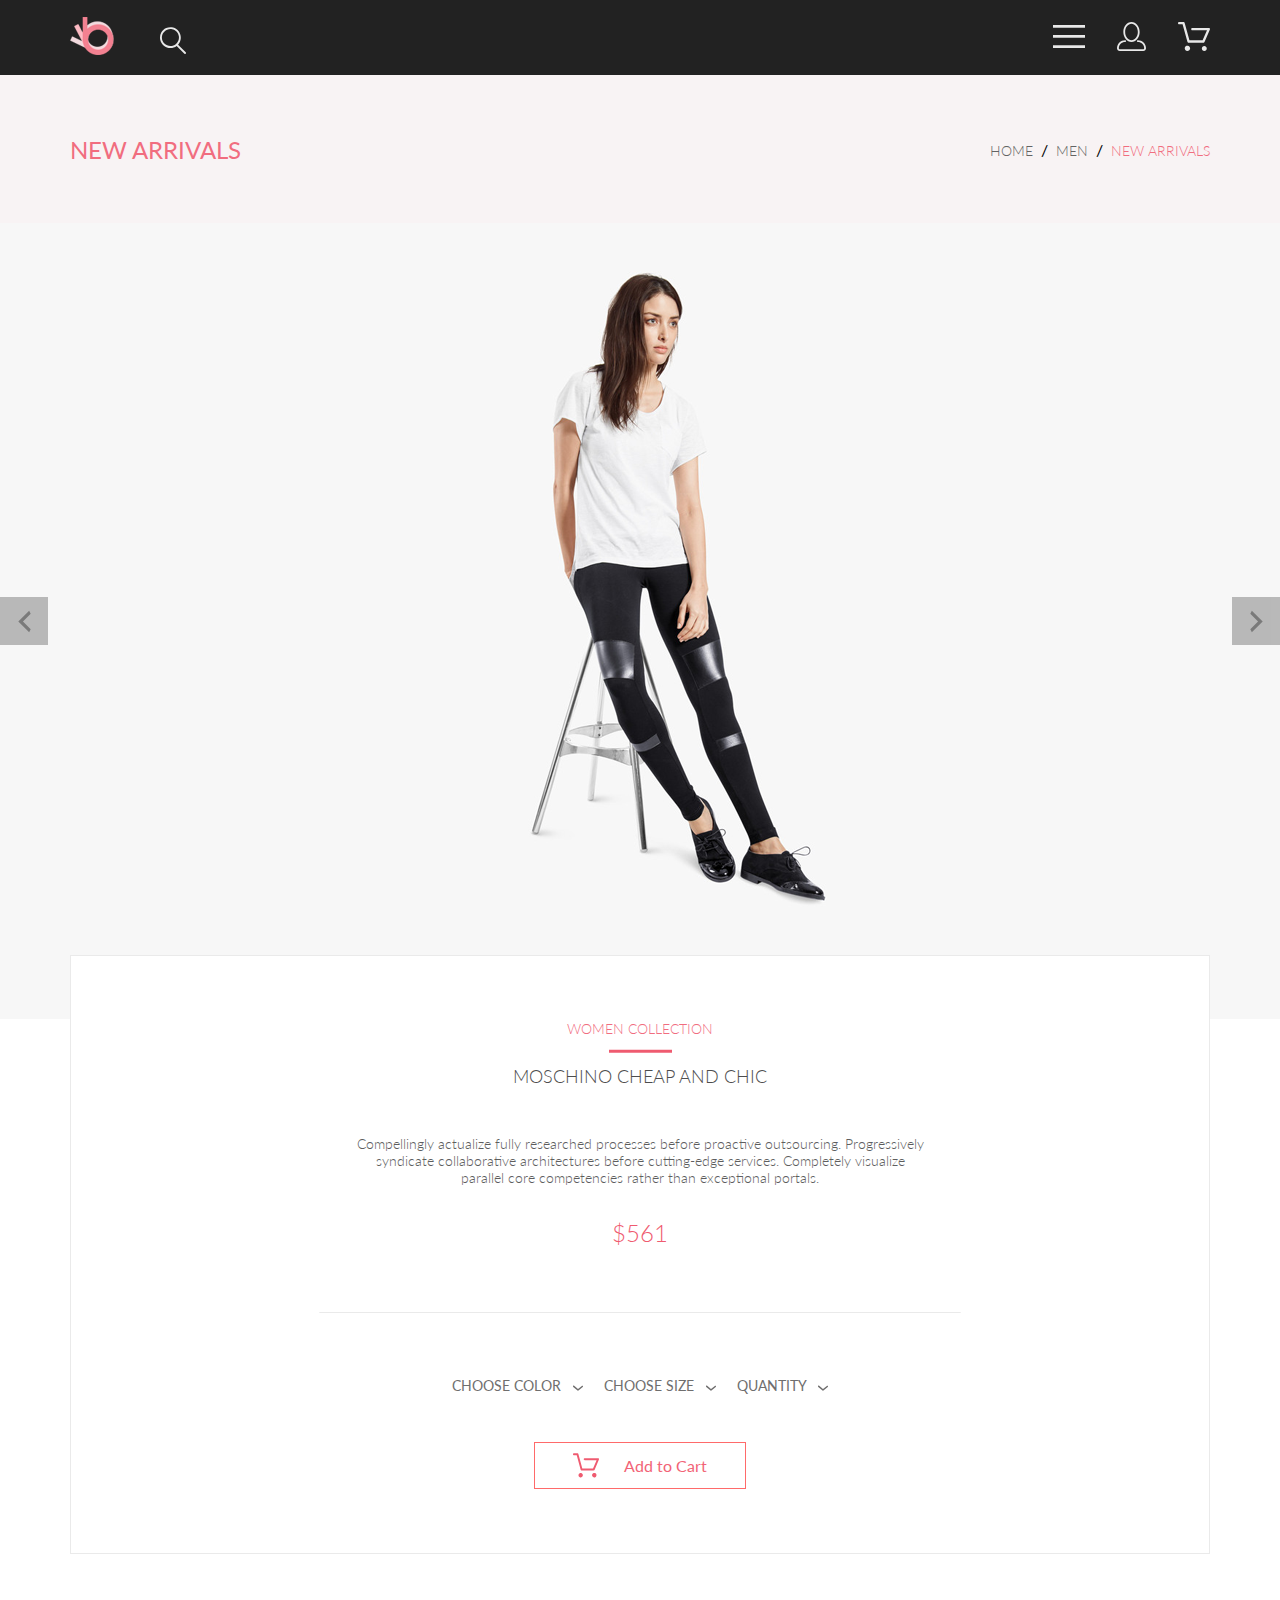
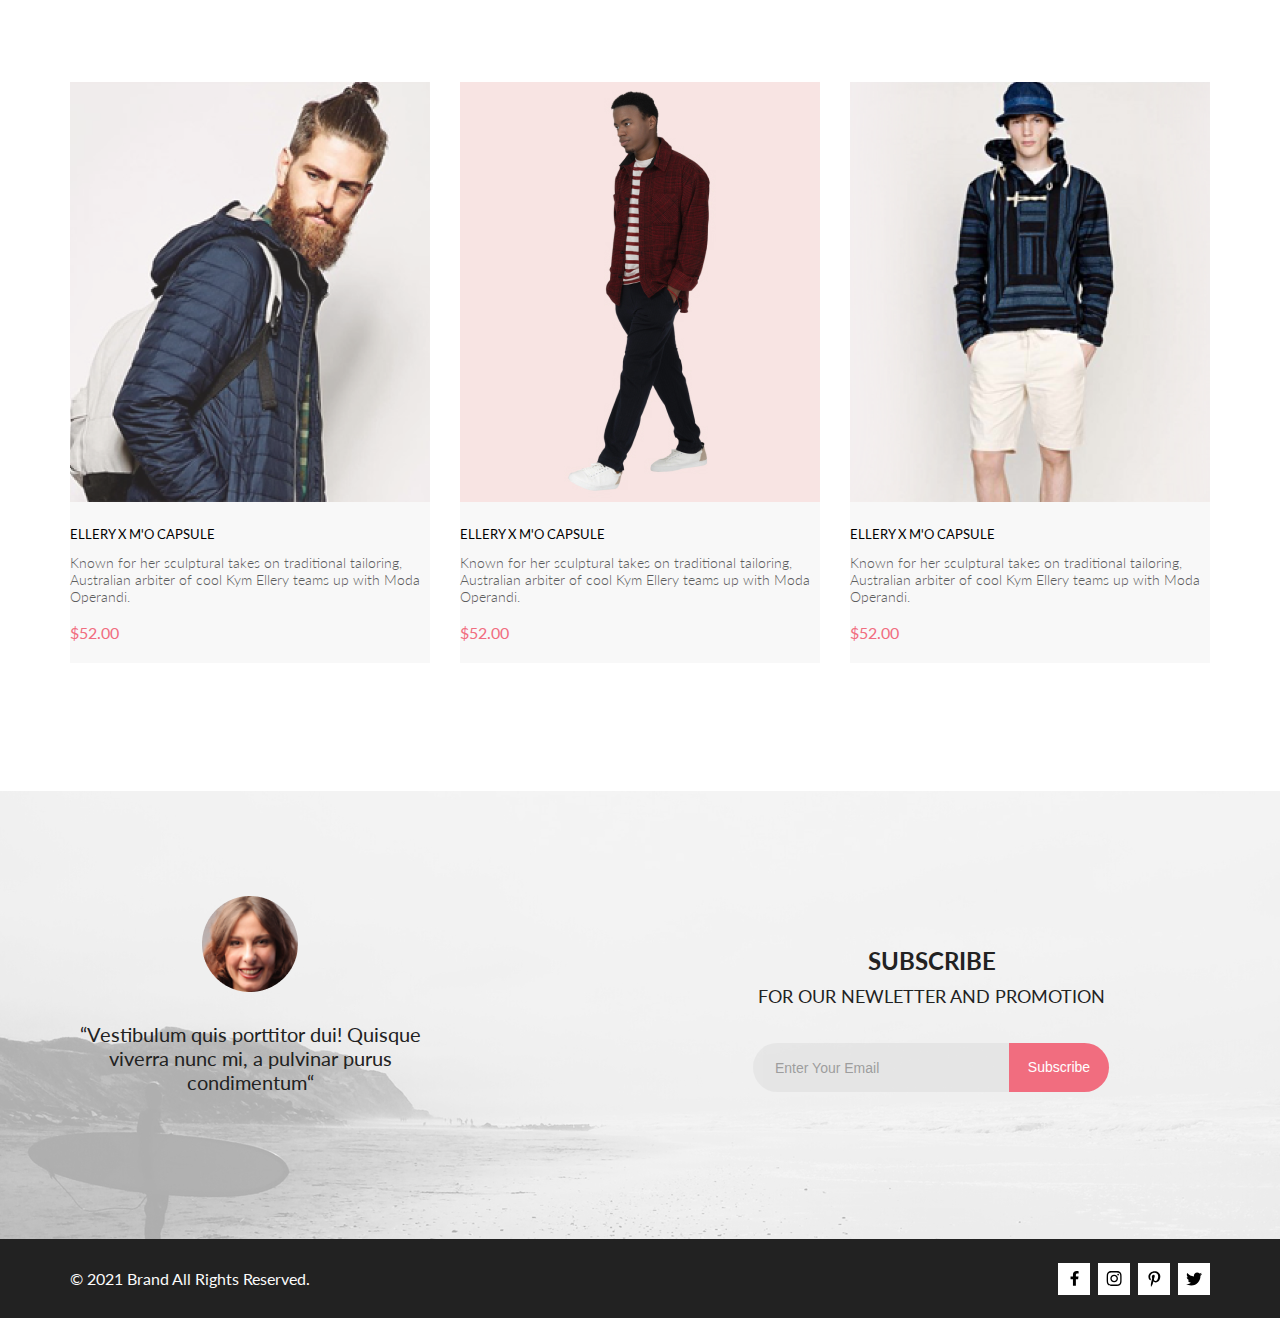
<file: hw1/product.html>
<!DOCTYPE html>
<html lang="en">
<head>
    <meta charset="UTF-8">
    <meta http-equiv="X-UA-Compatible" content="IE=edge">
    <meta name="viewport" content="width=device-width, initial-scale=1.0">
    <title>Document</title>
    <link rel="preconnect" href="https://fonts.gstatic.com">
    <link href="https://fonts.googleapis.com/css2?family=Lato:wght@300;400;900&display=swap" rel="stylesheet">
    <link rel="stylesheet" href="css/style.css">
</head>
<body>
  <header class="header center">
    <div class="header__left">
        <a href="index.html"><img src="img/logo.svg" alt="logo"></a>
        <svg class="header__search" width="27" height="28" viewBox="0 0 27 28" fill="none"
            xmlns="http://www.w3.org/2000/svg">
            <path
                d="M19.0596 17.6259C20.6713 15.8658 21.6282 13.6048 21.7698 11.2225C21.9113 8.84018 21.2288 6.48173 19.8369 4.54318C18.445 2.60463 16.4285 1.20404 14.126 0.576619C11.8234 -0.0508009 9.3751 0.13316 7.19217 1.09761C5.00923 2.06205 3.22463 3.74825 2.13804 5.87302C1.05145 7.9978 0.729054 10.4318 1.225 12.7661C1.72094 15.1005 3.00501 17.1932 4.86158 18.6927C6.71814 20.1922 9.03413 21.0072 11.4206 21.0009C13.673 21.004 15.8645 20.27 17.6606 18.9109L25.4086 26.7179C25.4941 26.807 25.5965 26.8781 25.7099 26.927C25.8232 26.9759 25.9452 27.0017 26.0686 27.0029C26.1923 27.0033 26.3148 26.9782 26.4283 26.9292C26.5419 26.8801 26.6441 26.8082 26.7286 26.7179C26.9025 26.537 26.9997 26.2958 26.9997 26.0449C26.9997 25.794 26.9025 25.5528 26.7286 25.3719L19.0596 17.6259ZM2.88662 10.5009C2.89946 8.81563 3.41094 7.17187 4.35659 5.77685C5.30224 4.38183 6.63972 3.29801 8.20044 2.662C9.76115 2.02599 11.4752 1.86627 13.1266 2.20298C14.7779 2.53969 16.2926 3.35775 17.4797 4.55404C18.6668 5.75033 19.4732 7.27129 19.7972 8.92519C20.1212 10.5791 19.9483 12.2919 19.3002 13.8476C18.6522 15.4034 17.5581 16.7325 16.1559 17.6674C14.7536 18.6023 13.1059 19.1011 11.4206 19.1009C9.14916 19.0901 6.97482 18.1784 5.37484 16.566C3.77486 14.9537 2.87998 12.7724 2.88662 10.5009Z"
                fill="#E8E8E8" />
        </svg>
    </div>
    <div class="header__right">
        <input type="checkbox" id="switcher" checked>
            <label class="header__icons" for="switcher"><svg width="32" height="23" viewBox="0 0 32 23" fill="none"
                    xmlns="http://www.w3.org/2000/svg">
                    <path d="M0 23V20.31H32V23H0ZM0 12.76V10.07H32V12.76H0ZM0 2.69V0H32V2.69H0Z" fill="#E8E8E8" />
                </svg></label>
            <nav class="nav">
                <label class="nav__exit" for="switcher">
                    <svg width="13" height="13" viewBox="0 0 13 13" fill="none" xmlns="http://www.w3.org/2000/svg">
                        <path
                            d="M7.4158 6.00409L11.7158 1.71409C11.9041 1.52579 12.0099 1.27039 12.0099 1.00409C12.0099 0.73779 11.9041 0.482395 11.7158 0.294092C11.5275 0.105788 11.2721 0 11.0058 0C10.7395 0 10.4841 0.105788 10.2958 0.294092L6.0058 4.59409L1.7158 0.294092C1.52749 0.105788 1.2721 -1.9841e-09 1.0058 0C0.739497 1.9841e-09 0.484102 0.105788 0.295798 0.294092C0.107495 0.482395 0.0017066 0.73779 0.0017066 1.00409C0.0017066 1.27039 0.107495 1.52579 0.295798 1.71409L4.5958 6.00409L0.295798 10.2941C0.20207 10.3871 0.127676 10.4977 0.0769072 10.6195C0.0261385 10.7414 0 10.8721 0 11.0041C0 11.1361 0.0261385 11.2668 0.0769072 11.3887C0.127676 11.5105 0.20207 11.6211 0.295798 11.7141C0.388761 11.8078 0.499362 11.8822 0.621222 11.933C0.743081 11.9838 0.873786 12.0099 1.0058 12.0099C1.13781 12.0099 1.26852 11.9838 1.39038 11.933C1.51223 11.8822 1.62284 11.8078 1.7158 11.7141L6.0058 7.41409L10.2958 11.7141C10.3888 11.8078 10.4994 11.8822 10.6212 11.933C10.7431 11.9838 10.8738 12.0099 11.0058 12.0099C11.1378 12.0099 11.2685 11.9838 11.3904 11.933C11.5122 11.8822 11.6228 11.8078 11.7158 11.7141C11.8095 11.6211 11.8839 11.5105 11.9347 11.3887C11.9855 11.2668 12.0116 11.1361 12.0116 11.0041C12.0116 10.8721 11.9855 10.7414 11.9347 10.6195C11.8839 10.4977 11.8095 10.3871 11.7158 10.2941L7.4158 6.00409Z"
                            fill="#6F6E6E" />
                    </svg>
                </label>
                <div class="nav__links-menu">
                    <a href="registration.html"><svg class="header__icons header__icons_mob" width="29" height="29" viewBox="0 0 29 29"
                        fill="none" xmlns="http://www.w3.org/2000/svg">
                        <path
                            d="M14.5 19.937C19 19.937 22.656 15.464 22.656 9.968C22.656 4.472 19 0 14.5 0C13.3631 0.0217413 12.2463 0.303398 11.2351 0.823397C10.2239 1.34339 9.34507 2.08794 8.66602 3C7.12663 4.99573 6.30819 7.45381 6.34399 9.974C6.34399 15.465 10 19.937 14.5 19.937ZM14.5 1.813C18 1.813 20.844 5.472 20.844 9.969C20.844 14.466 17.998 18.125 14.5 18.125C11.002 18.125 8.15603 14.465 8.15503 9.969C8.15403 5.473 11 1.813 14.5 1.813ZM20.844 18.125C20.6036 18.125 20.373 18.2205 20.203 18.3905C20.033 18.5605 19.9375 18.7911 19.9375 19.0315C19.9375 19.2719 20.033 19.5025 20.203 19.6725C20.373 19.8425 20.6036 19.938 20.844 19.938C22.526 19.9399 24.1386 20.6088 25.3279 21.7982C26.5172 22.9875 27.1861 24.6 27.188 26.282C27.1875 26.5221 27.0918 26.7523 26.922 26.9221C26.7522 27.0918 26.5221 27.1875 26.282 27.188H2.71997C2.47985 27.1875 2.24975 27.0918 2.07996 26.9221C1.91016 26.7523 1.81449 26.5221 1.81396 26.282C1.81608 24.6001 2.48517 22.9877 3.67444 21.7985C4.86371 20.6092 6.47608 19.9401 8.15796 19.938C8.39824 19.938 8.62868 19.8425 8.79858 19.6726C8.96849 19.5027 9.06396 19.2723 9.06396 19.032C9.06396 18.7917 8.96849 18.5613 8.79858 18.3914C8.62868 18.2215 8.39824 18.126 8.15796 18.126C5.99541 18.1279 3.92201 18.9875 2.39258 20.5164C0.863144 22.0453 0.00264777 24.1185 0 26.281C0.000794067 27.0019 0.287502 27.693 0.797241 28.2027C1.30698 28.7125 1.99811 28.9992 2.71899 29H26.282C27.0027 28.9989 27.6936 28.7121 28.2031 28.2024C28.7126 27.6927 28.9992 27.0017 29 26.281C28.9974 24.1187 28.1372 22.0457 26.6083 20.5168C25.0793 18.9878 23.0063 18.1276 20.844 18.125Z"
                            fill="#E8E8E8" />
                    </svg></a>
                    <a href="cart.html"><svg class="header__icons header__icons_mob" width="32" height="29" viewBox="0 0 32 29"
                        fill="none" xmlns="http://www.w3.org/2000/svg">
                        <path
                            d="M26.2009 29C25.5532 28.9738 24.9415 28.6948 24.4972 28.2227C24.0529 27.7506 23.8114 27.1232 23.8245 26.475C23.8376 25.8269 24.1043 25.2097 24.5673 24.7559C25.0303 24.3022 25.6527 24.048 26.301 24.048C26.9493 24.048 27.5717 24.3022 28.0347 24.7559C28.4977 25.2097 28.7644 25.8269 28.7775 26.475C28.7906 27.1232 28.549 27.7506 28.1047 28.2227C27.6604 28.6948 27.0488 28.9738 26.401 29H26.2009ZM6.75293 26.32C6.75293 25.79 6.91011 25.2718 7.20459 24.8311C7.49907 24.3904 7.91764 24.0469 8.40735 23.844C8.89705 23.6412 9.43594 23.5881 9.95581 23.6915C10.4757 23.7949 10.9532 24.0502 11.328 24.425C11.7028 24.7998 11.9581 25.2773 12.0615 25.7972C12.1649 26.317 12.1118 26.8559 11.9089 27.3456C11.7061 27.8353 11.3626 28.2539 10.9219 28.5483C10.4812 28.8428 9.96304 29 9.43298 29C9.08087 29.0003 8.73212 28.9311 8.40674 28.7966C8.08136 28.662 7.78569 28.4646 7.53662 28.2158C7.28755 27.9669 7.09001 27.6713 6.9552 27.3461C6.82039 27.0208 6.75098 26.6721 6.75098 26.32H6.75293ZM10.553 20.686C10.2935 20.6868 10.0409 20.6024 9.83411 20.4457C9.62727 20.2891 9.47758 20.0689 9.40796 19.819L4.57495 2.36401H1.18201C0.868521 2.36401 0.567859 2.23947 0.346191 2.01781C0.124523 1.79614 0 1.49549 0 1.18201C0 0.868519 0.124523 0.567873 0.346191 0.346205C0.567859 0.124537 0.868521 5.81268e-06 1.18201 5.81268e-06H5.46301C5.7225 -0.00080736 5.97504 0.0837201 6.18176 0.240568C6.38848 0.397416 6.53784 0.617884 6.60693 0.868006L11.4399 18.323H24.6179L29.001 8.27501H14.401C14.2428 8.27961 14.0854 8.25242 13.9379 8.19507C13.7904 8.13771 13.6559 8.05134 13.5424 7.94108C13.4288 7.83082 13.3386 7.69891 13.277 7.55315C13.2154 7.40739 13.1836 7.25075 13.1836 7.0925C13.1836 6.93426 13.2154 6.77762 13.277 6.63186C13.3386 6.4861 13.4288 6.35419 13.5424 6.24393C13.6559 6.13367 13.7904 6.0473 13.9379 5.98994C14.0854 5.93259 14.2428 5.90541 14.401 5.91001H30.814C31.0097 5.90996 31.2022 5.95866 31.3744 6.05172C31.5465 6.14478 31.6928 6.27926 31.7999 6.44301C31.9078 6.60729 31.9734 6.79569 31.9908 6.99145C32.0083 7.18721 31.9771 7.38424 31.9 7.565L26.495 19.977C26.4026 20.1876 26.251 20.3668 26.0585 20.4927C25.866 20.6186 25.641 20.6858 25.411 20.686H10.553Z"
                            fill="#E8E8E8" />
                    </svg></a>
                </div>
                <h3 class="nav__heading">MENU</h3>
                <ul class="nav__catalog"><a class="nav__items" href="catalog.html">MAN</a>
                    <li class="nav__categories"><a class="nav__categories_link" href="#">Accessories</a></li>
                    <li class="nav__categories"><a class="nav__categories_link" href="#">Bags</a></li>
                    <li class="nav__categories"><a class="nav__categories_link" href="#">Denim</a></li>
                    <li class="nav__categories"><a class="nav__categories_link" href="#">T-Shirts</a></li>
                </ul>
                <ul class="nav__catalog"><a class="nav__items" href="catalog.html">WOMAN</a>
                    <li class="nav__categories"><a class="nav__categories_link" href="#">Accessories</a></li>
                    <li class="nav__categories"><a class="nav__categories_link" href="#">Jackets & Coats</a></li>
                    <li class="nav__categories"><a class="nav__categories_link" href="#">Polos</a></li>
                    <li class="nav__categories"><a class="nav__categories_link" href="#">T-Shirts</a></li>
                    <li class="nav__categories"><a class="nav__categories_link" href="#">Shirts</a></li>
                </ul>
                <ul class="nav__catalog"><a class="nav__items" href="catalog.html">KIDS</a>
                    <li class="nav__categories"><a class="nav__categories_link" href="#">Accessories</a></li>
                    <li class="nav__categories"><a class="nav__categories_link" href="#">Jackets & Coats</a></li>
                    <li class="nav__categories"><a class="nav__categories_link" href="#">Polos</a></li>
                    <li class="nav__categories"><a class="nav__categories_link" href="#">T-Shirts</a></li>
                    <li class="nav__categories"><a class="nav__categories_link" href="#">Shirts</a></li>
                    <li class="nav__categories"><a class="nav__categories_link" href="#">Bags</a></li>
                </ul>
            </nav>
        <a href="registration.html"><svg class="header__icons header__icons_desc" width="29" height="29" viewBox="0 0 29 29" fill="none" xmlns="http://www.w3.org/2000/svg">
                <path
                    d="M14.5 19.937C19 19.937 22.656 15.464 22.656 9.968C22.656 4.472 19 0 14.5 0C13.3631 0.0217413 12.2463 0.303398 11.2351 0.823397C10.2239 1.34339 9.34507 2.08794 8.66602 3C7.12663 4.99573 6.30819 7.45381 6.34399 9.974C6.34399 15.465 10 19.937 14.5 19.937ZM14.5 1.813C18 1.813 20.844 5.472 20.844 9.969C20.844 14.466 17.998 18.125 14.5 18.125C11.002 18.125 8.15603 14.465 8.15503 9.969C8.15403 5.473 11 1.813 14.5 1.813ZM20.844 18.125C20.6036 18.125 20.373 18.2205 20.203 18.3905C20.033 18.5605 19.9375 18.7911 19.9375 19.0315C19.9375 19.2719 20.033 19.5025 20.203 19.6725C20.373 19.8425 20.6036 19.938 20.844 19.938C22.526 19.9399 24.1386 20.6088 25.3279 21.7982C26.5172 22.9875 27.1861 24.6 27.188 26.282C27.1875 26.5221 27.0918 26.7523 26.922 26.9221C26.7522 27.0918 26.5221 27.1875 26.282 27.188H2.71997C2.47985 27.1875 2.24975 27.0918 2.07996 26.9221C1.91016 26.7523 1.81449 26.5221 1.81396 26.282C1.81608 24.6001 2.48517 22.9877 3.67444 21.7985C4.86371 20.6092 6.47608 19.9401 8.15796 19.938C8.39824 19.938 8.62868 19.8425 8.79858 19.6726C8.96849 19.5027 9.06396 19.2723 9.06396 19.032C9.06396 18.7917 8.96849 18.5613 8.79858 18.3914C8.62868 18.2215 8.39824 18.126 8.15796 18.126C5.99541 18.1279 3.92201 18.9875 2.39258 20.5164C0.863144 22.0453 0.00264777 24.1185 0 26.281C0.000794067 27.0019 0.287502 27.693 0.797241 28.2027C1.30698 28.7125 1.99811 28.9992 2.71899 29H26.282C27.0027 28.9989 27.6936 28.7121 28.2031 28.2024C28.7126 27.6927 28.9992 27.0017 29 26.281C28.9974 24.1187 28.1372 22.0457 26.6083 20.5168C25.0793 18.9878 23.0063 18.1276 20.844 18.125Z"
                    fill="#E8E8E8" />
            </svg></a>
        <a href="cart.html"><svg class="header__icons header__icons_desc" width="32" height="29" viewBox="0 0 32 29" fill="none" xmlns="http://www.w3.org/2000/svg">
                <path
                    d="M26.2009 29C25.5532 28.9738 24.9415 28.6948 24.4972 28.2227C24.0529 27.7506 23.8114 27.1232 23.8245 26.475C23.8376 25.8269 24.1043 25.2097 24.5673 24.7559C25.0303 24.3022 25.6527 24.048 26.301 24.048C26.9493 24.048 27.5717 24.3022 28.0347 24.7559C28.4977 25.2097 28.7644 25.8269 28.7775 26.475C28.7906 27.1232 28.549 27.7506 28.1047 28.2227C27.6604 28.6948 27.0488 28.9738 26.401 29H26.2009ZM6.75293 26.32C6.75293 25.79 6.91011 25.2718 7.20459 24.8311C7.49907 24.3904 7.91764 24.0469 8.40735 23.844C8.89705 23.6412 9.43594 23.5881 9.95581 23.6915C10.4757 23.7949 10.9532 24.0502 11.328 24.425C11.7028 24.7998 11.9581 25.2773 12.0615 25.7972C12.1649 26.317 12.1118 26.8559 11.9089 27.3456C11.7061 27.8353 11.3626 28.2539 10.9219 28.5483C10.4812 28.8428 9.96304 29 9.43298 29C9.08087 29.0003 8.73212 28.9311 8.40674 28.7966C8.08136 28.662 7.78569 28.4646 7.53662 28.2158C7.28755 27.9669 7.09001 27.6713 6.9552 27.3461C6.82039 27.0208 6.75098 26.6721 6.75098 26.32H6.75293ZM10.553 20.686C10.2935 20.6868 10.0409 20.6024 9.83411 20.4457C9.62727 20.2891 9.47758 20.0689 9.40796 19.819L4.57495 2.36401H1.18201C0.868521 2.36401 0.567859 2.23947 0.346191 2.01781C0.124523 1.79614 0 1.49549 0 1.18201C0 0.868519 0.124523 0.567873 0.346191 0.346205C0.567859 0.124537 0.868521 5.81268e-06 1.18201 5.81268e-06H5.46301C5.7225 -0.00080736 5.97504 0.0837201 6.18176 0.240568C6.38848 0.397416 6.53784 0.617884 6.60693 0.868006L11.4399 18.323H24.6179L29.001 8.27501H14.401C14.2428 8.27961 14.0854 8.25242 13.9379 8.19507C13.7904 8.13771 13.6559 8.05134 13.5424 7.94108C13.4288 7.83082 13.3386 7.69891 13.277 7.55315C13.2154 7.40739 13.1836 7.25075 13.1836 7.0925C13.1836 6.93426 13.2154 6.77762 13.277 6.63186C13.3386 6.4861 13.4288 6.35419 13.5424 6.24393C13.6559 6.13367 13.7904 6.0473 13.9379 5.98994C14.0854 5.93259 14.2428 5.90541 14.401 5.91001H30.814C31.0097 5.90996 31.2022 5.95866 31.3744 6.05172C31.5465 6.14478 31.6928 6.27926 31.7999 6.44301C31.9078 6.60729 31.9734 6.79569 31.9908 6.99145C32.0083 7.18721 31.9771 7.38424 31.9 7.565L26.495 19.977C26.4026 20.1876 26.251 20.3668 26.0585 20.4927C25.866 20.6186 25.641 20.6858 25.411 20.686H10.553Z"
                    fill="#E8E8E8" />
            </svg></a>
    </div>
</header>
    <section class="breadcrumbs center">
        <div class="breadcrumbs__heading"><a class="breadcrumbs__arrivals" href="catalog.html">NEW ARRIVALS</a></div>
        <nav>
            <ul  class="breadcrumbs__nav">
            <li class="breadcrumbs__list"><a class="breadcrumbs__link" href="#">HOME</a></li>
            <li class="breadcrumbs__list"><a class="breadcrumbs__link" href="#">MEN</a></li>
            <li class="breadcrumbs__list"><a class="breadcrumbs__link" href="catalog.html">NEW ARRIVALS</a></li>
            </ul>
        </nav>
    </section>
    <section class="slider">
        <div class="slider__wrapper">
          <div class="slider__item">
            <div><img src="img/product1.png" alt=""></div>
          </div>
          <div class="slider__item">
            <div><img src="img/product1.png" alt=""></div>
          </div>
          <div class="slider__item">
            <div><img src="img/product1.png" alt=""></div>
          </div>
          <div class="slider__item">
            <div><img src="img/product1.png" alt=""></div>
          </div>
        </div>
        <a class="slider__control slider__control_left" href="#" role="button"><svg width="13" height="23" viewBox="0 0 13 23" fill="none" xmlns="http://www.w3.org/2000/svg">
            <path d="M12.6998 3.7499L4.9498 11.4999L12.6998 19.2499L11.1498 22.3499L0.299805 11.4999L11.1498 0.649902L12.6998 3.7499Z" fill="black"/>
            </svg>
            </a>
        <a class="slider__control slider__control_right slider__control_show" href="#" role="button"><svg width="13" height="23" viewBox="0 0 13 23" fill="none" xmlns="http://www.w3.org/2000/svg">
            <path d="M0.299805 19.2499L8.0498 11.4999L0.299805 3.7499L1.8498 0.649902L12.6998 11.4999L1.8498 22.3499L0.299805 19.2499Z" fill="black"/>
            </svg>
            </a>
    </section>
    <script>
        'use strict';
        var multiItemSlider = (function () {
          return function (selector, config) {
            var
              _mainElement = document.querySelector(selector), 
              _sliderWrapper = _mainElement.querySelector('.slider__wrapper'), 
              _sliderItems = _mainElement.querySelectorAll('.slider__item'), 
              _sliderControls = _mainElement.querySelectorAll('.slider__control'), 
              _sliderControlLeft = _mainElement.querySelector('.slider__control_left'), 
              _sliderControlRight = _mainElement.querySelector('.slider__control_right'), 
              _wrapperWidth = parseFloat(getComputedStyle(_sliderWrapper).width), 
              _itemWidth = parseFloat(getComputedStyle(_sliderItems[0]).width), 
              _positionLeftItem = 0, 
              _transform = 0, 
              _step = _itemWidth / _wrapperWidth * 100, 
              _items = [], 
              _interval = 0,
              _config = {
                isCycling: false, 
                direction: 'right', 
                interval: 5000, 
                pause: true 
              };
    
            for (var key in config) {
              if (key in _config) {
                _config[key] = config[key];
              }
            }
    
            _sliderItems.forEach(function (item, index) {
              _items.push({ item: item, position: index, transform: 0 });
            });
    
            var position = {
              getItemMin: function () {
                var indexItem = 0;
                _items.forEach(function (item, index) {
                  if (item.position < _items[indexItem].position) {
                    indexItem = index;
                  }
                });
                return indexItem;
              },
              getItemMax: function () {
                var indexItem = 0;
                _items.forEach(function (item, index) {
                  if (item.position > _items[indexItem].position) {
                    indexItem = index;
                  }
                });
                return indexItem;
              },
              getMin: function () {
                return _items[position.getItemMin()].position;
              },
              getMax: function () {
                return _items[position.getItemMax()].position;
              }
            }
    
            var _transformItem = function (direction) {
              var nextItem;
              if (direction === 'right') {
                _positionLeftItem++;
                if ((_positionLeftItem + _wrapperWidth / _itemWidth - 1) > position.getMax()) {
                  nextItem = position.getItemMin();
                  _items[nextItem].position = position.getMax() + 1;
                  _items[nextItem].transform += _items.length * 100;
                  _items[nextItem].item.style.transform = 'translateX(' + _items[nextItem].transform + '%)';
                }
                _transform -= _step;
              }
              if (direction === 'left') {
                _positionLeftItem--;
                if (_positionLeftItem < position.getMin()) {
                  nextItem = position.getItemMax();
                  _items[nextItem].position = position.getMin() - 1;
                  _items[nextItem].transform -= _items.length * 100;
                  _items[nextItem].item.style.transform = 'translateX(' + _items[nextItem].transform + '%)';
                }
                _transform += _step;
              }
              _sliderWrapper.style.transform = 'translateX(' + _transform + '%)';
            }
    
            var _cycle = function (direction) {
              if (!_config.isCycling) {
                return;
              }
              _interval = setInterval(function () {
                _transformItem(direction);
              }, _config.interval);
            }
    

            var _controlClick = function (e) {
              if (e.target.classList.contains('slider__control')) {
                e.preventDefault();
                var direction = e.target.classList.contains('slider__control_right') ? 'right' : 'left';
                _transformItem(direction);
                clearInterval(_interval);
                _cycle(_config.direction);
              }
            };
    
            var _setUpListeners = function () {
              _sliderControls.forEach(function (item) {
                item.addEventListener('click', _controlClick);
              });
              if (_config.pause && _config.isCycling) {
                _mainElement.addEventListener('mouseenter', function () {
                  clearInterval(_interval);
                });
                _mainElement.addEventListener('mouseleave', function () {
                  clearInterval(_interval);
                  _cycle(_config.direction);
                });
              }
            }

            _setUpListeners();
            _cycle(_config.direction);
    
            return {
              right: function () { 
                _transformItem('right');
              },
              left: function () { 
                _transformItem('left');
              },
              stop: function () { 
                _config.isCycling = false;
                clearInterval(_interval);
              },
              cycle: function () { 
                _config.isCycling = true;
                clearInterval(_interval);
                _cycle();
              }
            }
    
          }
        }());
    
        var slider = multiItemSlider('.slider', {
          isCycling: true
        })
    
      </script>
    <section class="center center_product">
        <div class="product">
            <h3 class="product__group">WOMEN COLLECTION</h2>
            <svg width="63" height="4" viewBox="0 0 63 4" fill="none" xmlns="http://www.w3.org/2000/svg">
                <path d="M63 0.786865H0V3.81225H63V0.786865Z" fill="#EF5B70"/>
                </svg>
            <h2 class="product__heading">MOSCHINO CHEAP AND CHIC</h2>  
            <p class="product__text">Compellingly actualize fully researched processes before proactive outsourcing. Progressively syndicate collaborative architectures before cutting-edge services. Completely visualize parallel core competencies rather than exceptional portals. </p>
            <p class="product__price">$561</p>
            <svg width="642" height="2" viewBox="0 0 642 2" fill="none" xmlns="http://www.w3.org/2000/svg">
                <path d="M0.5 1.49829H641.5H0.5Z" stroke="#EAEAEA" stroke-linejoin="round"/>
                </svg>
            <div class="product__buttom"><details class="product__choose"><summary class="product__summary">CHOOSE COLOR <svg class="product__img" width="11" height="6" viewBox="0 0 11 6" fill="none" xmlns="http://www.w3.org/2000/svg">
                <path d="M5.00214 5.64846C4.83521 5.64879 4.67343 5.59016 4.54488 5.48275L0.258102 1.88021C0.112196 1.75791 0.0204417 1.58217 0.00302325 1.39165C-0.0143952 1.20112 0.0439493 1.01143 0.165221 0.864289C0.286493 0.717149 0.460759 0.624619 0.649682 0.607053C0.838605 0.589487 1.02671 0.648325 1.17262 0.770623L5.00214 3.9985L8.83167 0.885905C8.90475 0.826055 8.98884 0.781361 9.0791 0.754391C9.16937 0.727421 9.26403 0.718707 9.35764 0.72875C9.45126 0.738794 9.54198 0.767396 9.6246 0.812913C9.70722 0.85843 9.7801 0.919965 9.83906 0.993981C9.90449 1.06806 9.95405 1.15498 9.98462 1.24927C10.0152 1.34357 10.0261 1.44321 10.0167 1.54197C10.0073 1.64073 9.97784 1.73646 9.93005 1.82318C9.88227 1.9099 9.81723 1.98573 9.73904 2.04592L5.45225 5.52598C5.32002 5.61641 5.16154 5.65954 5.00214 5.64846Z" fill="#6F6E6E"/>
                </svg>
                </summary></details>
            <details class="product__choose"><summary class="product__summary">CHOOSE SIZE <svg class="product__img" width="11" height="6" viewBox="0 0 11 6" fill="none" xmlns="http://www.w3.org/2000/svg">
                <path d="M5.00214 5.64846C4.83521 5.64879 4.67343 5.59016 4.54488 5.48275L0.258102 1.88021C0.112196 1.75791 0.0204417 1.58217 0.00302325 1.39165C-0.0143952 1.20112 0.0439493 1.01143 0.165221 0.864289C0.286493 0.717149 0.460759 0.624619 0.649682 0.607053C0.838605 0.589487 1.02671 0.648325 1.17262 0.770623L5.00214 3.9985L8.83167 0.885905C8.90475 0.826055 8.98884 0.781361 9.0791 0.754391C9.16937 0.727421 9.26403 0.718707 9.35764 0.72875C9.45126 0.738794 9.54198 0.767396 9.6246 0.812913C9.70722 0.85843 9.7801 0.919965 9.83906 0.993981C9.90449 1.06806 9.95405 1.15498 9.98462 1.24927C10.0152 1.34357 10.0261 1.44321 10.0167 1.54197C10.0073 1.64073 9.97784 1.73646 9.93005 1.82318C9.88227 1.9099 9.81723 1.98573 9.73904 2.04592L5.45225 5.52598C5.32002 5.61641 5.16154 5.65954 5.00214 5.64846Z" fill="#6F6E6E"/>
                </svg>
                </summary></details>
            <details class="product__choose"><summary class="product__summary">QUANTITY <svg class="product__img" width="11" height="6" viewBox="0 0 11 6" fill="none" xmlns="http://www.w3.org/2000/svg">
                <path d="M5.00214 5.64846C4.83521 5.64879 4.67343 5.59016 4.54488 5.48275L0.258102 1.88021C0.112196 1.75791 0.0204417 1.58217 0.00302325 1.39165C-0.0143952 1.20112 0.0439493 1.01143 0.165221 0.864289C0.286493 0.717149 0.460759 0.624619 0.649682 0.607053C0.838605 0.589487 1.02671 0.648325 1.17262 0.770623L5.00214 3.9985L8.83167 0.885905C8.90475 0.826055 8.98884 0.781361 9.0791 0.754391C9.16937 0.727421 9.26403 0.718707 9.35764 0.72875C9.45126 0.738794 9.54198 0.767396 9.6246 0.812913C9.70722 0.85843 9.7801 0.919965 9.83906 0.993981C9.90449 1.06806 9.95405 1.15498 9.98462 1.24927C10.0152 1.34357 10.0261 1.44321 10.0167 1.54197C10.0073 1.64073 9.97784 1.73646 9.93005 1.82318C9.88227 1.9099 9.81723 1.98573 9.73904 2.04592L5.45225 5.52598C5.32002 5.61641 5.16154 5.65954 5.00214 5.64846Z" fill="#6F6E6E"/>
                </svg>
                </summary></details>
            </div>
            <a href="#" class="product__button"><svg class="product__cart" width="27" height="25" viewBox="0 0 27 25" fill="none" xmlns="http://www.w3.org/2000/svg">
                <path d="M5.49847 22.185C5.50635 21.752 5.64091 21.3309 5.88519 20.9748C6.12947 20.6186 6.47261 20.3431 6.87158 20.1828C7.27055 20.0226 7.7076 19.9848 8.12781 20.0741C8.54802 20.1635 8.93269 20.376 9.23358 20.685C9.53447 20.994 9.73817 21.3857 9.81909 21.811C9.90002 22.2363 9.85453 22.6763 9.68842 23.0756C9.52231 23.475 9.24296 23.8161 8.88538 24.0559C8.52779 24.2957 8.10791 24.4237 7.67847 24.4237C7.38955 24.4211 7.10399 24.3611 6.83807 24.2472C6.57216 24.1333 6.3311 23.9676 6.12866 23.7597C5.92623 23.5518 5.76639 23.3057 5.65826 23.0355C5.55013 22.7653 5.49584 22.4763 5.49847 22.185ZM21.3045 24.4237C20.8711 24.4303 20.4453 24.3087 20.0797 24.074C19.7141 23.8393 19.4247 23.5017 19.2471 23.103C19.0696 22.7042 19.0117 22.2618 19.0806 21.8303C19.1496 21.3988 19.3423 20.9971 19.6351 20.6748C19.9278 20.3524 20.3077 20.1236 20.728 20.0165C21.1482 19.9095 21.5903 19.929 21.9997 20.0724C22.4091 20.2159 22.7679 20.4771 23.0317 20.8238C23.2956 21.1706 23.453 21.5877 23.4845 22.0236C23.5269 22.6155 23.3369 23.2004 22.9555 23.6523C22.7706 23.8745 22.5436 24.0574 22.2877 24.1901C22.0319 24.3227 21.7524 24.4025 21.4655 24.4247L21.3045 24.4237ZM8.59351 17.4855C8.38116 17.4851 8.17488 17.414 8.00671 17.2833C7.83855 17.1525 7.71792 16.9694 7.66351 16.7624L3.73651 2.19527H0.978516C0.719001 2.19527 0.470064 2.09128 0.28656 1.90622C0.103056 1.72116 0 1.47018 0 1.20847C0 0.946764 0.103056 0.695782 0.28656 0.510726C0.470064 0.325669 0.719001 0.22168 0.978516 0.22168H4.45752C4.66982 0.222254 4.876 0.293463 5.04413 0.424184C5.21226 0.554905 5.33295 0.737883 5.38751 0.944787L9.31451 15.5119H20.0185L23.5765 7.12665H11.7185C11.459 7.12665 11.2101 7.02266 11.0266 6.83761C10.8431 6.65255 10.74 6.40157 10.74 6.13986C10.74 5.87815 10.8431 5.62717 11.0266 5.44211C11.2101 5.25705 11.459 5.15306 11.7185 5.15306H25.0535C25.2131 5.15352 25.3701 5.19451 25.5099 5.27223C25.6497 5.34995 25.7679 5.46195 25.8535 5.59784C25.9413 5.73569 25.9945 5.89303 26.0084 6.05627C26.0224 6.21951 25.9966 6.38368 25.9335 6.53465L21.5425 16.8935C21.469 17.0684 21.3462 17.2177 21.1895 17.3229C21.0327 17.4281 20.8488 17.4846 20.6605 17.4855H8.59351Z" fill="#EF5B70"/>
                </svg>
                 Add to Cart</a>
        </div>
    </section>
    <div class="lots__cardbox lots__cardbox_product center">
        <div class="lots__card">
            <a href="#" class="lots__link"><img src="img/card1.png" alt="lots" class="lots__img"></a>
            <div class="lots__info">
                <a href="#">
                    <div class="lots__name">ELLERY X M'O CAPSULE</div>
                </a>
                <div class="lots__description">Known for her sculptural takes on traditional tailoring, Australian arbiter
                    of cool Kym Ellery teams up with Moda Operandi.</div>
                <div class="lots__price">$52.00</div>
            </div>
            <a href="https://google.com" class="lots__add">
                <svg class="lots__cart" width="27" height="25" viewBox="0 0 27 25" fill="none"
                    xmlns="http://www.w3.org/2000/svg">
                    <path
                        d="M21.876 22.2662C21.921 22.2549 21.9423 22.2339 21.96 22.2129C21.9678 22.2037 21.9756 22.1946 21.9835 22.1855C22.02 22.1438 22.0233 22.0553 22.0224 22.0105C22.0092 21.9044 21.9185 21.8315 21.8412 21.8315C21.8375 21.8315 21.8336 21.8317 21.8312 21.8318C21.7531 21.8372 21.6653 21.9409 21.6719 22.0625C21.6813 22.1793 21.7675 22.2662 21.8392 22.2662H21.876ZM8.21954 22.2599C8.31873 22.2599 8.39935 22.1655 8.39935 22.0496C8.39935 21.9341 8.31873 21.8401 8.21954 21.8401C8.12042 21.8401 8.03973 21.9341 8.03973 22.0496C8.03973 22.1655 8.12042 22.2599 8.21954 22.2599ZM21.9995 24.2662C21.9517 24.2662 21.8878 24.2662 21.8392 24.2662C20.7017 24.2662 19.7567 23.3545 19.6765 22.198C19.5964 20.9929 20.4937 19.9183 21.6953 19.8364C21.7441 19.8331 21.7928 19.8315 21.8412 19.8315C22.9799 19.8315 23.9413 20.7324 24.019 21.8884C24.0505 22.4915 23.8741 23.0612 23.4898 23.5012C23.1055 23.9575 22.5764 24.2177 21.9995 24.2662ZM8.21954 24.2599C7.01532 24.2599 6.03973 23.2709 6.03973 22.0496C6.03973 20.8291 7.01532 19.8401 8.21954 19.8401C9.42371 19.8401 10.3994 20.8291 10.3994 22.0496C10.3994 23.2709 9.42371 24.2599 8.21954 24.2599ZM21.1984 17.3938H9.13306C8.70013 17.3938 8.31586 17.1005 8.20331 16.6775L4.27753 2.24768H1.52173C0.993408 2.24768 0.560547 1.80859 0.560547 1.27039C0.560547 0.733032 0.993408 0.292969 1.52173 0.292969H4.99933C5.43134 0.292969 5.81561 0.586304 5.9281 1.01025L9.85394 15.4391H20.5576L24.1144 7.13379H12.2578C11.7286 7.13379 11.2957 6.69373 11.2957 6.15649C11.2957 5.61914 11.7286 5.17908 12.2578 5.17908H25.5886C25.9091 5.17908 26.2141 5.34192 26.3896 5.61914C26.566 5.89539 26.5984 6.23743 26.4697 6.547L22.0795 16.807C21.9193 17.1653 21.5827 17.3938 21.1984 17.3938Z"
                        fill="white" />
                </svg>
                Add to Cart
            </a>
        </div>
        <div class="lots__card lots__card_product">
            <a href="#" class="lots__link"><img src="img/catalogcard2.jpg" alt="lots" class="lots__img"></a>
            <div class="lots__info">
                <a href="#">
                    <div class="lots__name">ELLERY X M'O CAPSULE</div>
                </a>
                <div class="lots__description">Known for her sculptural takes on traditional tailoring, Australian arbiter
                    of cool Kym Ellery teams up with Moda Operandi.</div>
                <div class="lots__price">$52.00</div>
            </div>
            <a href="https://google.com" class="lots__add">
                <svg class="lots__cart" width="27" height="25" viewBox="0 0 27 25" fill="none"
                    xmlns="http://www.w3.org/2000/svg">
                    <path
                        d="M21.876 22.2662C21.921 22.2549 21.9423 22.2339 21.96 22.2129C21.9678 22.2037 21.9756 22.1946 21.9835 22.1855C22.02 22.1438 22.0233 22.0553 22.0224 22.0105C22.0092 21.9044 21.9185 21.8315 21.8412 21.8315C21.8375 21.8315 21.8336 21.8317 21.8312 21.8318C21.7531 21.8372 21.6653 21.9409 21.6719 22.0625C21.6813 22.1793 21.7675 22.2662 21.8392 22.2662H21.876ZM8.21954 22.2599C8.31873 22.2599 8.39935 22.1655 8.39935 22.0496C8.39935 21.9341 8.31873 21.8401 8.21954 21.8401C8.12042 21.8401 8.03973 21.9341 8.03973 22.0496C8.03973 22.1655 8.12042 22.2599 8.21954 22.2599ZM21.9995 24.2662C21.9517 24.2662 21.8878 24.2662 21.8392 24.2662C20.7017 24.2662 19.7567 23.3545 19.6765 22.198C19.5964 20.9929 20.4937 19.9183 21.6953 19.8364C21.7441 19.8331 21.7928 19.8315 21.8412 19.8315C22.9799 19.8315 23.9413 20.7324 24.019 21.8884C24.0505 22.4915 23.8741 23.0612 23.4898 23.5012C23.1055 23.9575 22.5764 24.2177 21.9995 24.2662ZM8.21954 24.2599C7.01532 24.2599 6.03973 23.2709 6.03973 22.0496C6.03973 20.8291 7.01532 19.8401 8.21954 19.8401C9.42371 19.8401 10.3994 20.8291 10.3994 22.0496C10.3994 23.2709 9.42371 24.2599 8.21954 24.2599ZM21.1984 17.3938H9.13306C8.70013 17.3938 8.31586 17.1005 8.20331 16.6775L4.27753 2.24768H1.52173C0.993408 2.24768 0.560547 1.80859 0.560547 1.27039C0.560547 0.733032 0.993408 0.292969 1.52173 0.292969H4.99933C5.43134 0.292969 5.81561 0.586304 5.9281 1.01025L9.85394 15.4391H20.5576L24.1144 7.13379H12.2578C11.7286 7.13379 11.2957 6.69373 11.2957 6.15649C11.2957 5.61914 11.7286 5.17908 12.2578 5.17908H25.5886C25.9091 5.17908 26.2141 5.34192 26.3896 5.61914C26.566 5.89539 26.5984 6.23743 26.4697 6.547L22.0795 16.807C21.9193 17.1653 21.5827 17.3938 21.1984 17.3938Z"
                        fill="white" />
                </svg>
                Add to Cart
            </a>
        </div>
        <div class="lots__card">
            <a href="#" class="lots__link"><img src="img/card3.png" alt="lots" class="lots__img"></a>
            <div class="lots__info">
                <a href="#">
                    <div class="lots__name">ELLERY X M'O CAPSULE</div>
                </a>
                <div class="lots__description">Known for her sculptural takes on traditional tailoring, Australian arbiter
                    of cool Kym Ellery teams up with Moda Operandi.</div>
                <div class="lots__price">$52.00</div>
            </div>
            <a href="https://google.com" class="lots__add">
                <svg class="lots__cart" width="27" height="25" viewBox="0 0 27 25" fill="none"
                    xmlns="http://www.w3.org/2000/svg">
                    <path
                        d="M21.876 22.2662C21.921 22.2549 21.9423 22.2339 21.96 22.2129C21.9678 22.2037 21.9756 22.1946 21.9835 22.1855C22.02 22.1438 22.0233 22.0553 22.0224 22.0105C22.0092 21.9044 21.9185 21.8315 21.8412 21.8315C21.8375 21.8315 21.8336 21.8317 21.8312 21.8318C21.7531 21.8372 21.6653 21.9409 21.6719 22.0625C21.6813 22.1793 21.7675 22.2662 21.8392 22.2662H21.876ZM8.21954 22.2599C8.31873 22.2599 8.39935 22.1655 8.39935 22.0496C8.39935 21.9341 8.31873 21.8401 8.21954 21.8401C8.12042 21.8401 8.03973 21.9341 8.03973 22.0496C8.03973 22.1655 8.12042 22.2599 8.21954 22.2599ZM21.9995 24.2662C21.9517 24.2662 21.8878 24.2662 21.8392 24.2662C20.7017 24.2662 19.7567 23.3545 19.6765 22.198C19.5964 20.9929 20.4937 19.9183 21.6953 19.8364C21.7441 19.8331 21.7928 19.8315 21.8412 19.8315C22.9799 19.8315 23.9413 20.7324 24.019 21.8884C24.0505 22.4915 23.8741 23.0612 23.4898 23.5012C23.1055 23.9575 22.5764 24.2177 21.9995 24.2662ZM8.21954 24.2599C7.01532 24.2599 6.03973 23.2709 6.03973 22.0496C6.03973 20.8291 7.01532 19.8401 8.21954 19.8401C9.42371 19.8401 10.3994 20.8291 10.3994 22.0496C10.3994 23.2709 9.42371 24.2599 8.21954 24.2599ZM21.1984 17.3938H9.13306C8.70013 17.3938 8.31586 17.1005 8.20331 16.6775L4.27753 2.24768H1.52173C0.993408 2.24768 0.560547 1.80859 0.560547 1.27039C0.560547 0.733032 0.993408 0.292969 1.52173 0.292969H4.99933C5.43134 0.292969 5.81561 0.586304 5.9281 1.01025L9.85394 15.4391H20.5576L24.1144 7.13379H12.2578C11.7286 7.13379 11.2957 6.69373 11.2957 6.15649C11.2957 5.61914 11.7286 5.17908 12.2578 5.17908H25.5886C25.9091 5.17908 26.2141 5.34192 26.3896 5.61914C26.566 5.89539 26.5984 6.23743 26.4697 6.547L22.0795 16.807C21.9193 17.1653 21.5827 17.3938 21.1984 17.3938Z"
                        fill="white" />
                </svg>
                Add to Cart
            </a>
        </div>
    </div>
    <footer class="footer">
        <section class="subscribe center">
                <div class="subscribe__left">
                    <img src="img/footerface.png" alt="img">
                    <p class="subscribe__quot">“Vestibulum quis porttitor dui! Quisque viverra nunc mi, a pulvinar
                        purus condimentum“</p>
                </div>
                <div class="subscribe__right">
                    <h3 class="subscribe__heading">SUBSCRIBE</h3>
                    <p class="subscribe__text">
                        FOR OUR NEWLETTER AND PROMOTION</p>
                    <form class="subscribe__form" action="#">
                        <div class="subscribe__formleft"><input class="subscribe__email" type="email" placeholder="Enter Your Email">
                        </div>
                        <div class="subscribe__formright"><button class="subscribe__button" type="submit">Subscribe</button></div>
                    </form>
                </div>
        </section>
            <div class="footer__bottom center">
                <div class="footer__left">
                    <p class="footer__copy">&copy 2021 Brand All Rights Reserved.</p>
                </div>
                <div class="footer__right">
                    <a href="#">
                        <div class="footer__icons"><svg class="icons__color" width="9" height="15" viewBox="0 0 9 15" fill="none"
                                xmlns="http://www.w3.org/2000/svg">
                                <path
                                    d="M8.08836 8.28L8.50686 5.61602H5.89022V3.88729C5.89022 3.15847 6.25574 2.44806 7.42765 2.44806H8.61722V0.179975C8.61722 0.179975 7.53772 0 6.50561 0C4.35073 0 2.9422 1.27593 2.9422 3.5857V5.61602H0.546875V8.28H2.9422V14.72H5.89022V8.28H8.08836Z"
                                    fill="black" />
                            </svg>
                        </div>
                    </a>
                    <a href="#">
                        <div class="footer__icons"><svg class="icons__color" width="16" height="15" viewBox="0 0 16 15" fill="none"
                                xmlns="http://www.w3.org/2000/svg">
                                <path
                                    d="M8.13897 3.68159C6.02383 3.68159 4.31774 5.38491 4.31774 7.49663C4.31774 9.60835 6.02383 11.3117 8.13897 11.3117C10.2541 11.3117 11.9602 9.60835 11.9602 7.49663C11.9602 5.38491 10.2541 3.68159 8.13897 3.68159ZM8.13897 9.9769C6.77211 9.9769 5.65467 8.8646 5.65467 7.49663C5.65467 6.12866 6.76878 5.01636 8.13897 5.01636C9.50915 5.01636 10.6233 6.12866 10.6233 7.49663C10.6233 8.8646 9.50583 9.9769 8.13897 9.9769ZM13.0078 3.52554C13.0078 4.02026 12.6087 4.41538 12.1165 4.41538C11.621 4.41538 11.2252 4.01694 11.2252 3.52554C11.2252 3.03413 11.6243 2.63569 12.1165 2.63569C12.6087 2.63569 13.0078 3.03413 13.0078 3.52554ZM15.5386 4.42866C15.4821 3.23667 15.2094 2.18081 14.3347 1.31089C13.4634 0.440967 12.4058 0.168701 11.2119 0.108936C9.9814 0.039209 6.29321 0.039209 5.0627 0.108936C3.8721 0.165381 2.81453 0.437646 1.93987 1.30757C1.06522 2.17749 0.795836 3.23335 0.735973 4.42534C0.666134 5.65386 0.666134 9.33608 0.735973 10.5646C0.79251 11.7566 1.06522 12.8124 1.93987 13.6824C2.81453 14.5523 3.86878 14.8246 5.0627 14.8843C6.29321 14.9541 9.9814 14.9541 11.2119 14.8843C12.4058 14.8279 13.4634 14.5556 14.3347 13.6824C15.2061 12.8124 15.4788 11.7566 15.5386 10.5646C15.6085 9.33608 15.6085 5.65718 15.5386 4.42866ZM13.949 11.8828C13.6895 12.5335 13.1874 13.0349 12.5322 13.2972C11.5511 13.6857 9.22314 13.596 8.13897 13.596C7.05479 13.596 4.72348 13.6824 3.74573 13.2972C3.09389 13.0382 2.59171 12.5369 2.32898 11.8828C1.93987 10.9033 2.02967 8.57905 2.02967 7.49663C2.02967 6.41421 1.9432 4.08667 2.32898 3.1105C2.58838 2.45972 3.09056 1.95835 3.74573 1.69604C4.7268 1.30757 7.05479 1.39722 8.13897 1.39722C9.22314 1.39722 11.5545 1.31089 12.5322 1.69604C13.184 1.95503 13.6862 2.4564 13.949 3.1105C14.3381 4.08999 14.2483 6.41421 14.2483 7.49663C14.2483 8.57905 14.3381 10.9066 13.949 11.8828Z"
                                    fill="black" />
                            </svg>
                        </div>
                    </a>
                    <a href="#">
                        <div class="footer__icons"><svg class="icons__color" width="13" height="16" viewBox="0 0 13 16" fill="none"
                                xmlns="http://www.w3.org/2000/svg">
                                <path
                                    d="M6.74032 0.203125C3.55564 0.203125 0.408203 2.34063 0.408203 5.8C0.408203 8 1.63738 9.25 2.38233 9.25C2.68963 9.25 2.86655 8.3875 2.86655 8.14375C2.86655 7.85313 2.13091 7.23438 2.13091 6.025C2.13091 3.5125 4.03055 1.73125 6.4889 1.73125C8.60271 1.73125 10.1671 2.94062 10.1671 5.1625C10.1671 6.82187 9.50597 9.93437 7.36422 9.93437C6.59133 9.93437 5.93018 9.37187 5.93018 8.56563C5.93018 7.38438 6.74963 6.24062 6.74963 5.02187C6.74963 2.95312 3.835 3.32812 3.835 5.82812C3.835 6.35313 3.90018 6.93437 4.13298 7.4125C3.70463 9.26875 2.82931 12.0344 2.82931 13.9469C2.82931 14.5375 2.91311 15.1188 2.96899 15.7094C3.07452 15.8281 3.02175 15.8156 3.18316 15.7563C4.74757 13.6 4.69169 13.1781 5.3994 10.3562C5.78119 11.0875 6.76826 11.4812 7.55046 11.4812C10.8469 11.4812 12.3275 8.24688 12.3275 5.33125C12.3275 2.22813 9.66427 0.203125 6.74032 0.203125Z"
                                    fill="black" />
                            </svg>
                        </div>
                    </a>
                    <a href="#">
                        <div class="footer__icons"><svg class="icons__color" width="17" height="14" viewBox="0 0 17 14" fill="none"
                                xmlns="http://www.w3.org/2000/svg">
                                <path
                                    d="M14.417 3.74052C14.427 3.88264 14.427 4.0248 14.427 4.16692C14.427 8.50192 11.1498 13.4969 5.15986 13.4969C3.31448 13.4969 1.60022 12.9588 0.158203 12.0248C0.420396 12.0552 0.67247 12.0654 0.944752 12.0654C2.46741 12.0654 3.8691 11.5476 4.98843 10.6644C3.5565 10.6339 2.3565 9.68977 1.94305 8.39027C2.14475 8.4207 2.34642 8.44102 2.5582 8.44102C2.85063 8.44102 3.14308 8.40039 3.41533 8.32936C1.92291 8.02477 0.803551 6.70498 0.803551 5.11108V5.07048C1.23715 5.31414 1.74139 5.46642 2.2758 5.4867C1.39849 4.89786 0.823727 3.8928 0.823727 2.75573C0.823727 2.14661 0.985041 1.58823 1.26741 1.10092C2.87077 3.09077 5.28086 4.39023 7.98334 4.53239C7.93293 4.28873 7.90266 4.03495 7.90266 3.78114C7.90266 1.97402 9.35477 0.501953 11.1598 0.501953C12.0976 0.501953 12.9446 0.897891 13.5396 1.53748C14.2757 1.39536 14.9816 1.12123 15.6068 0.745609C15.3648 1.50705 14.8505 2.14664 14.1749 2.5527C14.8304 2.48167 15.4657 2.29889 16.0505 2.04511C15.6069 2.69483 15.0522 3.27348 14.417 3.74052Z"
                                    fill="black" />
                            </svg>
                        </div>
                    </a>
                </div>
            </div>
    </footer>
</body>
</html>
</file>
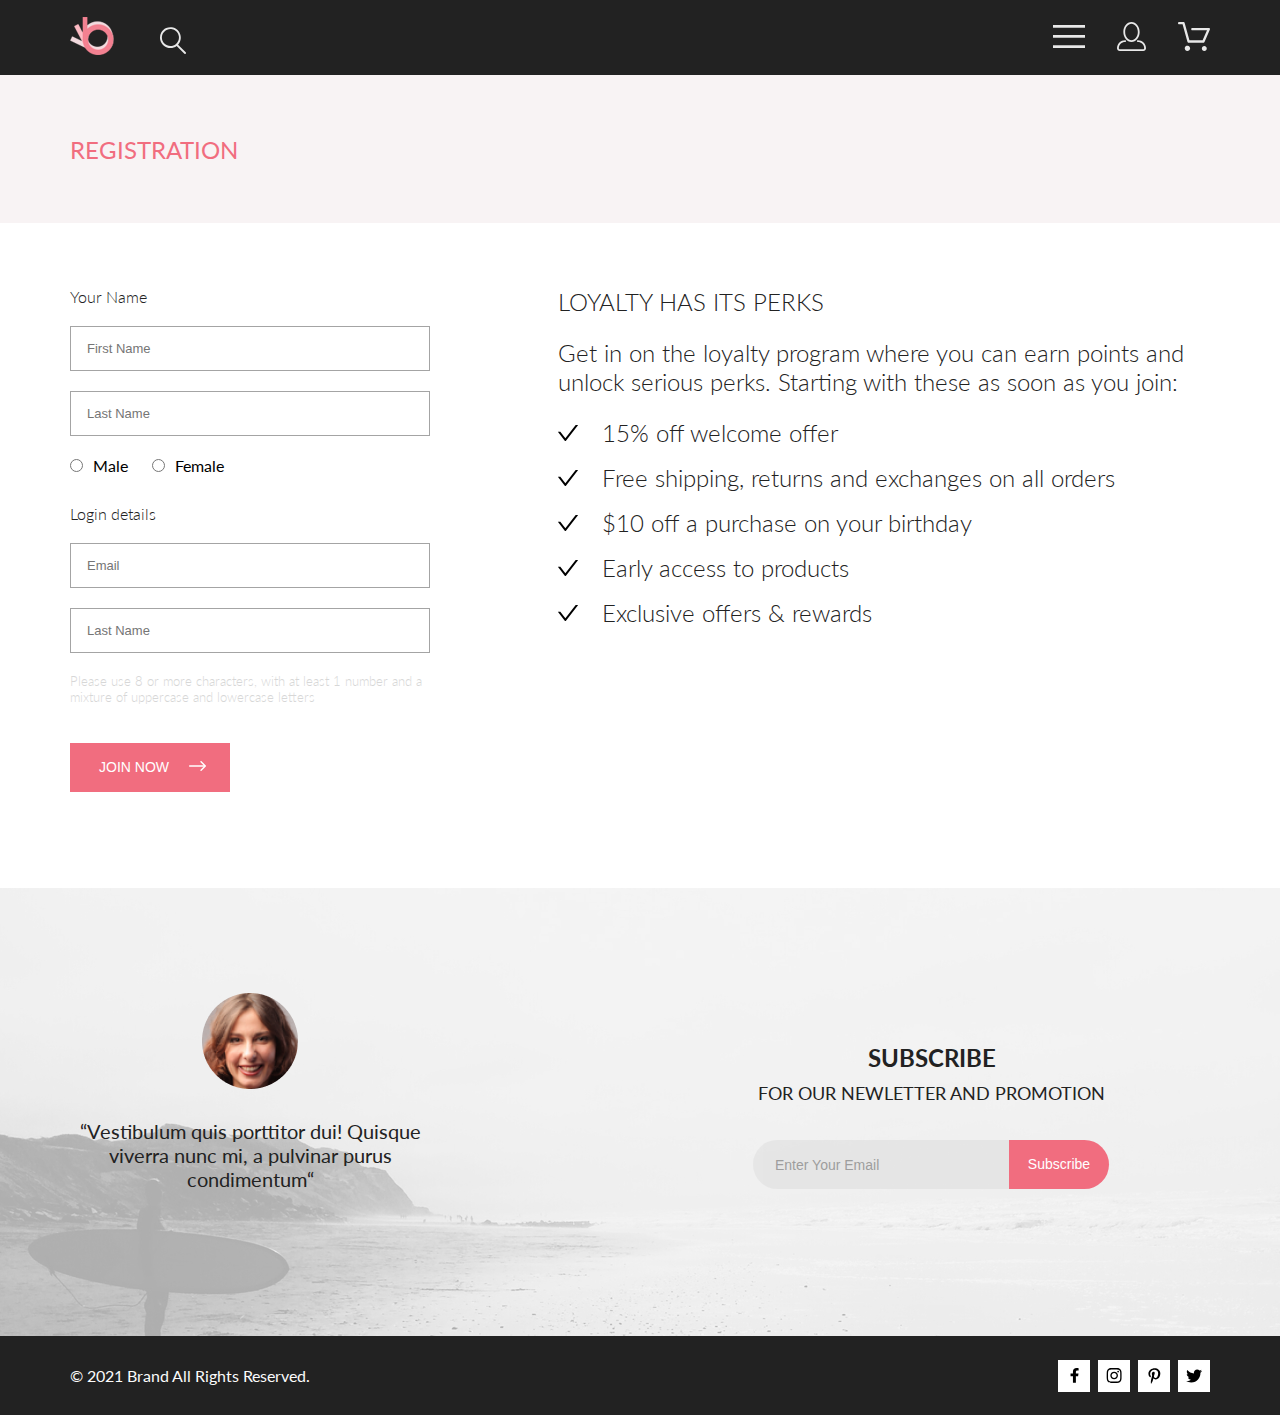
<file: hw1/registration.html>
<!DOCTYPE html>
<html lang="en">
<head>
    <meta charset="UTF-8">
    <meta http-equiv="X-UA-Compatible" content="IE=edge">
    <meta name="viewport" content="width=device-width, initial-scale=1.0">
    <title>Document</title>
    <link rel="preconnect" href="https://fonts.gstatic.com">
    <link href="https://fonts.googleapis.com/css2?family=Lato:wght@300;400;900&display=swap" rel="stylesheet">
    <link rel="stylesheet" href="css/style.css">
</head>
<body>
    <header class="header center">
        <div class="header__left">
            <a href="index.html"><img src="img/logo.svg" alt="logo"></a>
            <svg class="header__search" width="27" height="28" viewBox="0 0 27 28" fill="none"
                xmlns="http://www.w3.org/2000/svg">
                <path
                    d="M19.0596 17.6259C20.6713 15.8658 21.6282 13.6048 21.7698 11.2225C21.9113 8.84018 21.2288 6.48173 19.8369 4.54318C18.445 2.60463 16.4285 1.20404 14.126 0.576619C11.8234 -0.0508009 9.3751 0.13316 7.19217 1.09761C5.00923 2.06205 3.22463 3.74825 2.13804 5.87302C1.05145 7.9978 0.729054 10.4318 1.225 12.7661C1.72094 15.1005 3.00501 17.1932 4.86158 18.6927C6.71814 20.1922 9.03413 21.0072 11.4206 21.0009C13.673 21.004 15.8645 20.27 17.6606 18.9109L25.4086 26.7179C25.4941 26.807 25.5965 26.8781 25.7099 26.927C25.8232 26.9759 25.9452 27.0017 26.0686 27.0029C26.1923 27.0033 26.3148 26.9782 26.4283 26.9292C26.5419 26.8801 26.6441 26.8082 26.7286 26.7179C26.9025 26.537 26.9997 26.2958 26.9997 26.0449C26.9997 25.794 26.9025 25.5528 26.7286 25.3719L19.0596 17.6259ZM2.88662 10.5009C2.89946 8.81563 3.41094 7.17187 4.35659 5.77685C5.30224 4.38183 6.63972 3.29801 8.20044 2.662C9.76115 2.02599 11.4752 1.86627 13.1266 2.20298C14.7779 2.53969 16.2926 3.35775 17.4797 4.55404C18.6668 5.75033 19.4732 7.27129 19.7972 8.92519C20.1212 10.5791 19.9483 12.2919 19.3002 13.8476C18.6522 15.4034 17.5581 16.7325 16.1559 17.6674C14.7536 18.6023 13.1059 19.1011 11.4206 19.1009C9.14916 19.0901 6.97482 18.1784 5.37484 16.566C3.77486 14.9537 2.87998 12.7724 2.88662 10.5009Z"
                    fill="#E8E8E8" />
            </svg>
        </div>
        <div class="header__right">
            <input type="checkbox" id="switcher" checked>
                <label class="header__icons" for="switcher"><svg width="32" height="23" viewBox="0 0 32 23" fill="none"
                        xmlns="http://www.w3.org/2000/svg">
                        <path d="M0 23V20.31H32V23H0ZM0 12.76V10.07H32V12.76H0ZM0 2.69V0H32V2.69H0Z" fill="#E8E8E8" />
                    </svg></label>
                <nav class="nav">
                    <label class="nav__exit" for="switcher">
                        <svg width="13" height="13" viewBox="0 0 13 13" fill="none" xmlns="http://www.w3.org/2000/svg">
                            <path
                                d="M7.4158 6.00409L11.7158 1.71409C11.9041 1.52579 12.0099 1.27039 12.0099 1.00409C12.0099 0.73779 11.9041 0.482395 11.7158 0.294092C11.5275 0.105788 11.2721 0 11.0058 0C10.7395 0 10.4841 0.105788 10.2958 0.294092L6.0058 4.59409L1.7158 0.294092C1.52749 0.105788 1.2721 -1.9841e-09 1.0058 0C0.739497 1.9841e-09 0.484102 0.105788 0.295798 0.294092C0.107495 0.482395 0.0017066 0.73779 0.0017066 1.00409C0.0017066 1.27039 0.107495 1.52579 0.295798 1.71409L4.5958 6.00409L0.295798 10.2941C0.20207 10.3871 0.127676 10.4977 0.0769072 10.6195C0.0261385 10.7414 0 10.8721 0 11.0041C0 11.1361 0.0261385 11.2668 0.0769072 11.3887C0.127676 11.5105 0.20207 11.6211 0.295798 11.7141C0.388761 11.8078 0.499362 11.8822 0.621222 11.933C0.743081 11.9838 0.873786 12.0099 1.0058 12.0099C1.13781 12.0099 1.26852 11.9838 1.39038 11.933C1.51223 11.8822 1.62284 11.8078 1.7158 11.7141L6.0058 7.41409L10.2958 11.7141C10.3888 11.8078 10.4994 11.8822 10.6212 11.933C10.7431 11.9838 10.8738 12.0099 11.0058 12.0099C11.1378 12.0099 11.2685 11.9838 11.3904 11.933C11.5122 11.8822 11.6228 11.8078 11.7158 11.7141C11.8095 11.6211 11.8839 11.5105 11.9347 11.3887C11.9855 11.2668 12.0116 11.1361 12.0116 11.0041C12.0116 10.8721 11.9855 10.7414 11.9347 10.6195C11.8839 10.4977 11.8095 10.3871 11.7158 10.2941L7.4158 6.00409Z"
                                fill="#6F6E6E" />
                        </svg>
                    </label>
                    <div class="nav__links-menu">
                        <a href="registration.html"><svg class="header__icons header__icons_mob" width="29" height="29" viewBox="0 0 29 29"
                            fill="none" xmlns="http://www.w3.org/2000/svg">
                            <path
                                d="M14.5 19.937C19 19.937 22.656 15.464 22.656 9.968C22.656 4.472 19 0 14.5 0C13.3631 0.0217413 12.2463 0.303398 11.2351 0.823397C10.2239 1.34339 9.34507 2.08794 8.66602 3C7.12663 4.99573 6.30819 7.45381 6.34399 9.974C6.34399 15.465 10 19.937 14.5 19.937ZM14.5 1.813C18 1.813 20.844 5.472 20.844 9.969C20.844 14.466 17.998 18.125 14.5 18.125C11.002 18.125 8.15603 14.465 8.15503 9.969C8.15403 5.473 11 1.813 14.5 1.813ZM20.844 18.125C20.6036 18.125 20.373 18.2205 20.203 18.3905C20.033 18.5605 19.9375 18.7911 19.9375 19.0315C19.9375 19.2719 20.033 19.5025 20.203 19.6725C20.373 19.8425 20.6036 19.938 20.844 19.938C22.526 19.9399 24.1386 20.6088 25.3279 21.7982C26.5172 22.9875 27.1861 24.6 27.188 26.282C27.1875 26.5221 27.0918 26.7523 26.922 26.9221C26.7522 27.0918 26.5221 27.1875 26.282 27.188H2.71997C2.47985 27.1875 2.24975 27.0918 2.07996 26.9221C1.91016 26.7523 1.81449 26.5221 1.81396 26.282C1.81608 24.6001 2.48517 22.9877 3.67444 21.7985C4.86371 20.6092 6.47608 19.9401 8.15796 19.938C8.39824 19.938 8.62868 19.8425 8.79858 19.6726C8.96849 19.5027 9.06396 19.2723 9.06396 19.032C9.06396 18.7917 8.96849 18.5613 8.79858 18.3914C8.62868 18.2215 8.39824 18.126 8.15796 18.126C5.99541 18.1279 3.92201 18.9875 2.39258 20.5164C0.863144 22.0453 0.00264777 24.1185 0 26.281C0.000794067 27.0019 0.287502 27.693 0.797241 28.2027C1.30698 28.7125 1.99811 28.9992 2.71899 29H26.282C27.0027 28.9989 27.6936 28.7121 28.2031 28.2024C28.7126 27.6927 28.9992 27.0017 29 26.281C28.9974 24.1187 28.1372 22.0457 26.6083 20.5168C25.0793 18.9878 23.0063 18.1276 20.844 18.125Z"
                                fill="#E8E8E8" />
                        </svg></a>
                        <a href="cart.html"><svg class="header__icons header__icons_mob" width="32" height="29" viewBox="0 0 32 29"
                            fill="none" xmlns="http://www.w3.org/2000/svg">
                            <path
                                d="M26.2009 29C25.5532 28.9738 24.9415 28.6948 24.4972 28.2227C24.0529 27.7506 23.8114 27.1232 23.8245 26.475C23.8376 25.8269 24.1043 25.2097 24.5673 24.7559C25.0303 24.3022 25.6527 24.048 26.301 24.048C26.9493 24.048 27.5717 24.3022 28.0347 24.7559C28.4977 25.2097 28.7644 25.8269 28.7775 26.475C28.7906 27.1232 28.549 27.7506 28.1047 28.2227C27.6604 28.6948 27.0488 28.9738 26.401 29H26.2009ZM6.75293 26.32C6.75293 25.79 6.91011 25.2718 7.20459 24.8311C7.49907 24.3904 7.91764 24.0469 8.40735 23.844C8.89705 23.6412 9.43594 23.5881 9.95581 23.6915C10.4757 23.7949 10.9532 24.0502 11.328 24.425C11.7028 24.7998 11.9581 25.2773 12.0615 25.7972C12.1649 26.317 12.1118 26.8559 11.9089 27.3456C11.7061 27.8353 11.3626 28.2539 10.9219 28.5483C10.4812 28.8428 9.96304 29 9.43298 29C9.08087 29.0003 8.73212 28.9311 8.40674 28.7966C8.08136 28.662 7.78569 28.4646 7.53662 28.2158C7.28755 27.9669 7.09001 27.6713 6.9552 27.3461C6.82039 27.0208 6.75098 26.6721 6.75098 26.32H6.75293ZM10.553 20.686C10.2935 20.6868 10.0409 20.6024 9.83411 20.4457C9.62727 20.2891 9.47758 20.0689 9.40796 19.819L4.57495 2.36401H1.18201C0.868521 2.36401 0.567859 2.23947 0.346191 2.01781C0.124523 1.79614 0 1.49549 0 1.18201C0 0.868519 0.124523 0.567873 0.346191 0.346205C0.567859 0.124537 0.868521 5.81268e-06 1.18201 5.81268e-06H5.46301C5.7225 -0.00080736 5.97504 0.0837201 6.18176 0.240568C6.38848 0.397416 6.53784 0.617884 6.60693 0.868006L11.4399 18.323H24.6179L29.001 8.27501H14.401C14.2428 8.27961 14.0854 8.25242 13.9379 8.19507C13.7904 8.13771 13.6559 8.05134 13.5424 7.94108C13.4288 7.83082 13.3386 7.69891 13.277 7.55315C13.2154 7.40739 13.1836 7.25075 13.1836 7.0925C13.1836 6.93426 13.2154 6.77762 13.277 6.63186C13.3386 6.4861 13.4288 6.35419 13.5424 6.24393C13.6559 6.13367 13.7904 6.0473 13.9379 5.98994C14.0854 5.93259 14.2428 5.90541 14.401 5.91001H30.814C31.0097 5.90996 31.2022 5.95866 31.3744 6.05172C31.5465 6.14478 31.6928 6.27926 31.7999 6.44301C31.9078 6.60729 31.9734 6.79569 31.9908 6.99145C32.0083 7.18721 31.9771 7.38424 31.9 7.565L26.495 19.977C26.4026 20.1876 26.251 20.3668 26.0585 20.4927C25.866 20.6186 25.641 20.6858 25.411 20.686H10.553Z"
                                fill="#E8E8E8" />
                        </svg></a>
                    </div>
                    <h3 class="nav__heading">MENU</h3>
                    <ul class="nav__catalog"><a class="nav__items" href="catalog.html">MAN</a>
                        <li class="nav__categories"><a class="nav__categories_link" href="#">Accessories</a></li>
                        <li class="nav__categories"><a class="nav__categories_link" href="#">Bags</a></li>
                        <li class="nav__categories"><a class="nav__categories_link" href="#">Denim</a></li>
                        <li class="nav__categories"><a class="nav__categories_link" href="#">T-Shirts</a></li>
                    </ul>
                    <ul class="nav__catalog"><a class="nav__items" href="catalog.html">WOMAN</a>
                        <li class="nav__categories"><a class="nav__categories_link" href="#">Accessories</a></li>
                        <li class="nav__categories"><a class="nav__categories_link" href="#">Jackets & Coats</a></li>
                        <li class="nav__categories"><a class="nav__categories_link" href="#">Polos</a></li>
                        <li class="nav__categories"><a class="nav__categories_link" href="#">T-Shirts</a></li>
                        <li class="nav__categories"><a class="nav__categories_link" href="#">Shirts</a></li>
                    </ul>
                    <ul class="nav__catalog"><a class="nav__items" href="catalog.html">KIDS</a>
                        <li class="nav__categories"><a class="nav__categories_link" href="#">Accessories</a></li>
                        <li class="nav__categories"><a class="nav__categories_link" href="#">Jackets & Coats</a></li>
                        <li class="nav__categories"><a class="nav__categories_link" href="#">Polos</a></li>
                        <li class="nav__categories"><a class="nav__categories_link" href="#">T-Shirts</a></li>
                        <li class="nav__categories"><a class="nav__categories_link" href="#">Shirts</a></li>
                        <li class="nav__categories"><a class="nav__categories_link" href="#">Bags</a></li>
                    </ul>
                </nav>
            <a href="registration.html"><svg class="header__icons header__icons_desc" width="29" height="29" viewBox="0 0 29 29" fill="none" xmlns="http://www.w3.org/2000/svg">
                    <path
                        d="M14.5 19.937C19 19.937 22.656 15.464 22.656 9.968C22.656 4.472 19 0 14.5 0C13.3631 0.0217413 12.2463 0.303398 11.2351 0.823397C10.2239 1.34339 9.34507 2.08794 8.66602 3C7.12663 4.99573 6.30819 7.45381 6.34399 9.974C6.34399 15.465 10 19.937 14.5 19.937ZM14.5 1.813C18 1.813 20.844 5.472 20.844 9.969C20.844 14.466 17.998 18.125 14.5 18.125C11.002 18.125 8.15603 14.465 8.15503 9.969C8.15403 5.473 11 1.813 14.5 1.813ZM20.844 18.125C20.6036 18.125 20.373 18.2205 20.203 18.3905C20.033 18.5605 19.9375 18.7911 19.9375 19.0315C19.9375 19.2719 20.033 19.5025 20.203 19.6725C20.373 19.8425 20.6036 19.938 20.844 19.938C22.526 19.9399 24.1386 20.6088 25.3279 21.7982C26.5172 22.9875 27.1861 24.6 27.188 26.282C27.1875 26.5221 27.0918 26.7523 26.922 26.9221C26.7522 27.0918 26.5221 27.1875 26.282 27.188H2.71997C2.47985 27.1875 2.24975 27.0918 2.07996 26.9221C1.91016 26.7523 1.81449 26.5221 1.81396 26.282C1.81608 24.6001 2.48517 22.9877 3.67444 21.7985C4.86371 20.6092 6.47608 19.9401 8.15796 19.938C8.39824 19.938 8.62868 19.8425 8.79858 19.6726C8.96849 19.5027 9.06396 19.2723 9.06396 19.032C9.06396 18.7917 8.96849 18.5613 8.79858 18.3914C8.62868 18.2215 8.39824 18.126 8.15796 18.126C5.99541 18.1279 3.92201 18.9875 2.39258 20.5164C0.863144 22.0453 0.00264777 24.1185 0 26.281C0.000794067 27.0019 0.287502 27.693 0.797241 28.2027C1.30698 28.7125 1.99811 28.9992 2.71899 29H26.282C27.0027 28.9989 27.6936 28.7121 28.2031 28.2024C28.7126 27.6927 28.9992 27.0017 29 26.281C28.9974 24.1187 28.1372 22.0457 26.6083 20.5168C25.0793 18.9878 23.0063 18.1276 20.844 18.125Z"
                        fill="#E8E8E8" />
                </svg></a>
            <a href="cart.html"><svg class="header__icons header__icons_desc" width="32" height="29" viewBox="0 0 32 29" fill="none" xmlns="http://www.w3.org/2000/svg">
                    <path
                        d="M26.2009 29C25.5532 28.9738 24.9415 28.6948 24.4972 28.2227C24.0529 27.7506 23.8114 27.1232 23.8245 26.475C23.8376 25.8269 24.1043 25.2097 24.5673 24.7559C25.0303 24.3022 25.6527 24.048 26.301 24.048C26.9493 24.048 27.5717 24.3022 28.0347 24.7559C28.4977 25.2097 28.7644 25.8269 28.7775 26.475C28.7906 27.1232 28.549 27.7506 28.1047 28.2227C27.6604 28.6948 27.0488 28.9738 26.401 29H26.2009ZM6.75293 26.32C6.75293 25.79 6.91011 25.2718 7.20459 24.8311C7.49907 24.3904 7.91764 24.0469 8.40735 23.844C8.89705 23.6412 9.43594 23.5881 9.95581 23.6915C10.4757 23.7949 10.9532 24.0502 11.328 24.425C11.7028 24.7998 11.9581 25.2773 12.0615 25.7972C12.1649 26.317 12.1118 26.8559 11.9089 27.3456C11.7061 27.8353 11.3626 28.2539 10.9219 28.5483C10.4812 28.8428 9.96304 29 9.43298 29C9.08087 29.0003 8.73212 28.9311 8.40674 28.7966C8.08136 28.662 7.78569 28.4646 7.53662 28.2158C7.28755 27.9669 7.09001 27.6713 6.9552 27.3461C6.82039 27.0208 6.75098 26.6721 6.75098 26.32H6.75293ZM10.553 20.686C10.2935 20.6868 10.0409 20.6024 9.83411 20.4457C9.62727 20.2891 9.47758 20.0689 9.40796 19.819L4.57495 2.36401H1.18201C0.868521 2.36401 0.567859 2.23947 0.346191 2.01781C0.124523 1.79614 0 1.49549 0 1.18201C0 0.868519 0.124523 0.567873 0.346191 0.346205C0.567859 0.124537 0.868521 5.81268e-06 1.18201 5.81268e-06H5.46301C5.7225 -0.00080736 5.97504 0.0837201 6.18176 0.240568C6.38848 0.397416 6.53784 0.617884 6.60693 0.868006L11.4399 18.323H24.6179L29.001 8.27501H14.401C14.2428 8.27961 14.0854 8.25242 13.9379 8.19507C13.7904 8.13771 13.6559 8.05134 13.5424 7.94108C13.4288 7.83082 13.3386 7.69891 13.277 7.55315C13.2154 7.40739 13.1836 7.25075 13.1836 7.0925C13.1836 6.93426 13.2154 6.77762 13.277 6.63186C13.3386 6.4861 13.4288 6.35419 13.5424 6.24393C13.6559 6.13367 13.7904 6.0473 13.9379 5.98994C14.0854 5.93259 14.2428 5.90541 14.401 5.91001H30.814C31.0097 5.90996 31.2022 5.95866 31.3744 6.05172C31.5465 6.14478 31.6928 6.27926 31.7999 6.44301C31.9078 6.60729 31.9734 6.79569 31.9908 6.99145C32.0083 7.18721 31.9771 7.38424 31.9 7.565L26.495 19.977C26.4026 20.1876 26.251 20.3668 26.0585 20.4927C25.866 20.6186 25.641 20.6858 25.411 20.686H10.553Z"
                        fill="#E8E8E8" />
                </svg></a>
        </div>
    </header>
    <section class="breadcrumbs breadcrumbs_registration center">
        <div class="breadcrumbs__heading"><a class="breadcrumbs__arrivals" href="registration.html">REGISTRATION</a></div>
    </section>
    <section class="registration center">
        <div class="registration__left">
            <form action="#" >
                <h3 class="registration__name">Your Name</h3>
                <input class="registration__form" type="text" placeholder="First Name"> 
                <input class="registration__form" type="text" placeholder="Last Name">
                <input class="registration__checkbox" type="radio" Name="gender" value="Male">Male
                <input class="registration__checkbox_right" type="radio" Name="gender" value="Female">Female
                <h3 class="registration__name">Login details</h3>
                <input class="registration__form" type="email" placeholder="Email"> 
                <input class="registration__form" type="password" placeholder="Last Name">
                <p class="registration__password">Please use 8 or more characters, with at least 1 number and a mixture of uppercase and lowercase letters</p>
                <button class="registration__button"><div class="registration__button_left">JOIN NOW</div><div class="registration__button_right"><svg width="17" height="10" viewBox="0 0 17 10" fill="none" xmlns="http://www.w3.org/2000/svg">
                    <path fill-rule="evenodd" clip-rule="evenodd" d="M11.54 0.208095C11.6058 0.142131 11.684 0.0897967 11.77 0.0540883C11.8561 0.01838 11.9483 0 12.0415 0C12.1347 0 12.2269 0.01838 12.313 0.0540883C12.399 0.0897967 12.4772 0.142131 12.543 0.208095L16.7929 4.458C16.8589 4.5238 16.9112 4.60196 16.9469 4.68802C16.9826 4.77407 17.001 4.86632 17.001 4.95949C17.001 5.05266 16.9826 5.14491 16.9469 5.23097C16.9112 5.31702 16.8589 5.39518 16.7929 5.46098L12.543 9.71089C12.41 9.84389 12.2296 9.91861 12.0415 9.91861C11.8534 9.91861 11.673 9.84389 11.54 9.71089C11.407 9.57788 11.3323 9.39749 11.3323 9.2094C11.3323 9.0213 11.407 8.84091 11.54 8.70791L15.2898 4.95949L11.54 1.21107C11.474 1.14528 11.4217 1.06711 11.386 0.981059C11.3503 0.895005 11.3319 0.802752 11.3319 0.709584C11.3319 0.616415 11.3503 0.524162 11.386 0.438109C11.4217 0.352055 11.474 0.273891 11.54 0.208095Z" fill="white"/>
                    <path fill-rule="evenodd" clip-rule="evenodd" d="M0 4.95948C0 4.77162 0.0746263 4.59146 0.207462 4.45862C0.340297 4.32579 0.52046 4.25116 0.708318 4.25116H15.583C15.7708 4.25116 15.951 4.32579 16.0838 4.45862C16.2167 4.59146 16.2913 4.77162 16.2913 4.95948C16.2913 5.14734 16.2167 5.3275 16.0838 5.46033C15.951 5.59317 15.7708 5.6678 15.583 5.6678H0.708318C0.52046 5.6678 0.340297 5.59317 0.207462 5.46033C0.0746263 5.3275 0 5.14734 0 4.95948Z" fill="white"/>
                    </svg>
                    </div>
                    </button>
            </form>
        </div>
        <div class="registration__right">
            <h2 class="registration__heading">LOYALTY HAS ITS PERKS</h2>
            <h2 class="registration__heading">Get in on the loyalty program where you can earn points and unlock serious perks. Starting with these as soon as you join:</h2>
            <div class="registration__description">
                <svg class="registration__svg" width="20" height="16" viewBox="0 0 20 16" fill="none" xmlns="http://www.w3.org/2000/svg">
                    <path d="M19.8035 0H18.0904C17.8502 0 17.6222 0.111827 17.4752 0.303176L7.3702 13.2826L2.52481 7.05754C2.45151 6.96318 2.35808 6.88688 2.25153 6.83438C2.14499 6.78187 2.0281 6.75451 1.90963 6.75437H0.196467C0.032258 6.75437 -0.0584248 6.94572 0.0420614 7.07494L6.75503 15.6981C7.06874 16.1006 7.67166 16.1006 7.98782 15.6981L19.9579 0.318087C20.0584 0.191349 19.9677 0 19.8035 0Z" fill="black"/>
                    </svg>
                <p class="registration__text">15% off welcome offer</p>                    
            </div>
            <div class="registration__description">
                <svg class="registration__svg" width="20" height="16" viewBox="0 0 20 16" fill="none" xmlns="http://www.w3.org/2000/svg">
                    <path d="M19.8035 0H18.0904C17.8502 0 17.6222 0.111827 17.4752 0.303176L7.3702 13.2826L2.52481 7.05754C2.45151 6.96318 2.35808 6.88688 2.25153 6.83438C2.14499 6.78187 2.0281 6.75451 1.90963 6.75437H0.196467C0.032258 6.75437 -0.0584248 6.94572 0.0420614 7.07494L6.75503 15.6981C7.06874 16.1006 7.67166 16.1006 7.98782 15.6981L19.9579 0.318087C20.0584 0.191349 19.9677 0 19.8035 0Z" fill="black"/>
                    </svg>
                <p class="registration__text">Free shipping, returns and exchanges on all orders</p>                    
            </div>
            <div class="registration__description">
                <svg class="registration__svg" width="20" height="16" viewBox="0 0 20 16" fill="none" xmlns="http://www.w3.org/2000/svg">
                    <path d="M19.8035 0H18.0904C17.8502 0 17.6222 0.111827 17.4752 0.303176L7.3702 13.2826L2.52481 7.05754C2.45151 6.96318 2.35808 6.88688 2.25153 6.83438C2.14499 6.78187 2.0281 6.75451 1.90963 6.75437H0.196467C0.032258 6.75437 -0.0584248 6.94572 0.0420614 7.07494L6.75503 15.6981C7.06874 16.1006 7.67166 16.1006 7.98782 15.6981L19.9579 0.318087C20.0584 0.191349 19.9677 0 19.8035 0Z" fill="black"/>
                    </svg>
                <p class="registration__text">$10 off a purchase on your birthday</p>                    
            </div>
            <div class="registration__description">
                <svg class="registration__svg" width="20" height="16" viewBox="0 0 20 16" fill="none" xmlns="http://www.w3.org/2000/svg">
                    <path d="M19.8035 0H18.0904C17.8502 0 17.6222 0.111827 17.4752 0.303176L7.3702 13.2826L2.52481 7.05754C2.45151 6.96318 2.35808 6.88688 2.25153 6.83438C2.14499 6.78187 2.0281 6.75451 1.90963 6.75437H0.196467C0.032258 6.75437 -0.0584248 6.94572 0.0420614 7.07494L6.75503 15.6981C7.06874 16.1006 7.67166 16.1006 7.98782 15.6981L19.9579 0.318087C20.0584 0.191349 19.9677 0 19.8035 0Z" fill="black"/>
                    </svg>
                <p class="registration__text">Early access to products</p>                    
            </div>
            <div class="registration__description">
                <svg class="registration__svg" width="20" height="16" viewBox="0 0 20 16" fill="none" xmlns="http://www.w3.org/2000/svg">
                    <path d="M19.8035 0H18.0904C17.8502 0 17.6222 0.111827 17.4752 0.303176L7.3702 13.2826L2.52481 7.05754C2.45151 6.96318 2.35808 6.88688 2.25153 6.83438C2.14499 6.78187 2.0281 6.75451 1.90963 6.75437H0.196467C0.032258 6.75437 -0.0584248 6.94572 0.0420614 7.07494L6.75503 15.6981C7.06874 16.1006 7.67166 16.1006 7.98782 15.6981L19.9579 0.318087C20.0584 0.191349 19.9677 0 19.8035 0Z" fill="black"/>
                    </svg>
                <p class="registration__text">Exclusive offers & rewards</p>                    
            </div>
        </div>
    </section>
    <footer class="footer">
        <section class="subscribe center">
                <div class="subscribe__left">
                    <img src="img/footerface.png" alt="img">
                    <p class="subscribe__quot">“Vestibulum quis porttitor dui! Quisque viverra nunc mi, a pulvinar
                        purus condimentum“</p>
                </div>
                <div class="subscribe__right">
                    <h3 class="subscribe__heading">SUBSCRIBE</h3>
                    <p class="subscribe__text">
                        FOR OUR NEWLETTER AND PROMOTION</p>
                    <form class="subscribe__form" action="#">
                        <div class="subscribe__formleft"><input class="subscribe__email" type="email" placeholder="Enter Your Email">
                        </div>
                        <div class="subscribe__formright"><button class="subscribe__button" type="submit">Subscribe</button></div>
                    </form>
                </div>
        </section>
            <div class="footer__bottom center">
                <div class="footer__left">
                    <p class="footer__copy">&copy 2021 Brand All Rights Reserved.</p>
                </div>
                <div class="footer__right">
                    <a href="#">
                        <div class="footer__icons"><svg class="icons__color" width="9" height="15" viewBox="0 0 9 15" fill="none"
                                xmlns="http://www.w3.org/2000/svg">
                                <path
                                    d="M8.08836 8.28L8.50686 5.61602H5.89022V3.88729C5.89022 3.15847 6.25574 2.44806 7.42765 2.44806H8.61722V0.179975C8.61722 0.179975 7.53772 0 6.50561 0C4.35073 0 2.9422 1.27593 2.9422 3.5857V5.61602H0.546875V8.28H2.9422V14.72H5.89022V8.28H8.08836Z"
                                    fill="black" />
                            </svg>
                        </div>
                    </a>
                    <a href="#">
                        <div class="footer__icons"><svg class="icons__color" width="16" height="15" viewBox="0 0 16 15" fill="none"
                                xmlns="http://www.w3.org/2000/svg">
                                <path
                                    d="M8.13897 3.68159C6.02383 3.68159 4.31774 5.38491 4.31774 7.49663C4.31774 9.60835 6.02383 11.3117 8.13897 11.3117C10.2541 11.3117 11.9602 9.60835 11.9602 7.49663C11.9602 5.38491 10.2541 3.68159 8.13897 3.68159ZM8.13897 9.9769C6.77211 9.9769 5.65467 8.8646 5.65467 7.49663C5.65467 6.12866 6.76878 5.01636 8.13897 5.01636C9.50915 5.01636 10.6233 6.12866 10.6233 7.49663C10.6233 8.8646 9.50583 9.9769 8.13897 9.9769ZM13.0078 3.52554C13.0078 4.02026 12.6087 4.41538 12.1165 4.41538C11.621 4.41538 11.2252 4.01694 11.2252 3.52554C11.2252 3.03413 11.6243 2.63569 12.1165 2.63569C12.6087 2.63569 13.0078 3.03413 13.0078 3.52554ZM15.5386 4.42866C15.4821 3.23667 15.2094 2.18081 14.3347 1.31089C13.4634 0.440967 12.4058 0.168701 11.2119 0.108936C9.9814 0.039209 6.29321 0.039209 5.0627 0.108936C3.8721 0.165381 2.81453 0.437646 1.93987 1.30757C1.06522 2.17749 0.795836 3.23335 0.735973 4.42534C0.666134 5.65386 0.666134 9.33608 0.735973 10.5646C0.79251 11.7566 1.06522 12.8124 1.93987 13.6824C2.81453 14.5523 3.86878 14.8246 5.0627 14.8843C6.29321 14.9541 9.9814 14.9541 11.2119 14.8843C12.4058 14.8279 13.4634 14.5556 14.3347 13.6824C15.2061 12.8124 15.4788 11.7566 15.5386 10.5646C15.6085 9.33608 15.6085 5.65718 15.5386 4.42866ZM13.949 11.8828C13.6895 12.5335 13.1874 13.0349 12.5322 13.2972C11.5511 13.6857 9.22314 13.596 8.13897 13.596C7.05479 13.596 4.72348 13.6824 3.74573 13.2972C3.09389 13.0382 2.59171 12.5369 2.32898 11.8828C1.93987 10.9033 2.02967 8.57905 2.02967 7.49663C2.02967 6.41421 1.9432 4.08667 2.32898 3.1105C2.58838 2.45972 3.09056 1.95835 3.74573 1.69604C4.7268 1.30757 7.05479 1.39722 8.13897 1.39722C9.22314 1.39722 11.5545 1.31089 12.5322 1.69604C13.184 1.95503 13.6862 2.4564 13.949 3.1105C14.3381 4.08999 14.2483 6.41421 14.2483 7.49663C14.2483 8.57905 14.3381 10.9066 13.949 11.8828Z"
                                    fill="black" />
                            </svg>
                        </div>
                    </a>
                    <a href="#">
                        <div class="footer__icons"><svg class="icons__color" width="13" height="16" viewBox="0 0 13 16" fill="none"
                                xmlns="http://www.w3.org/2000/svg">
                                <path
                                    d="M6.74032 0.203125C3.55564 0.203125 0.408203 2.34063 0.408203 5.8C0.408203 8 1.63738 9.25 2.38233 9.25C2.68963 9.25 2.86655 8.3875 2.86655 8.14375C2.86655 7.85313 2.13091 7.23438 2.13091 6.025C2.13091 3.5125 4.03055 1.73125 6.4889 1.73125C8.60271 1.73125 10.1671 2.94062 10.1671 5.1625C10.1671 6.82187 9.50597 9.93437 7.36422 9.93437C6.59133 9.93437 5.93018 9.37187 5.93018 8.56563C5.93018 7.38438 6.74963 6.24062 6.74963 5.02187C6.74963 2.95312 3.835 3.32812 3.835 5.82812C3.835 6.35313 3.90018 6.93437 4.13298 7.4125C3.70463 9.26875 2.82931 12.0344 2.82931 13.9469C2.82931 14.5375 2.91311 15.1188 2.96899 15.7094C3.07452 15.8281 3.02175 15.8156 3.18316 15.7563C4.74757 13.6 4.69169 13.1781 5.3994 10.3562C5.78119 11.0875 6.76826 11.4812 7.55046 11.4812C10.8469 11.4812 12.3275 8.24688 12.3275 5.33125C12.3275 2.22813 9.66427 0.203125 6.74032 0.203125Z"
                                    fill="black" />
                            </svg>
                        </div>
                    </a>
                    <a href="#">
                        <div class="footer__icons"><svg class="icons__color" width="17" height="14" viewBox="0 0 17 14" fill="none"
                                xmlns="http://www.w3.org/2000/svg">
                                <path
                                    d="M14.417 3.74052C14.427 3.88264 14.427 4.0248 14.427 4.16692C14.427 8.50192 11.1498 13.4969 5.15986 13.4969C3.31448 13.4969 1.60022 12.9588 0.158203 12.0248C0.420396 12.0552 0.67247 12.0654 0.944752 12.0654C2.46741 12.0654 3.8691 11.5476 4.98843 10.6644C3.5565 10.6339 2.3565 9.68977 1.94305 8.39027C2.14475 8.4207 2.34642 8.44102 2.5582 8.44102C2.85063 8.44102 3.14308 8.40039 3.41533 8.32936C1.92291 8.02477 0.803551 6.70498 0.803551 5.11108V5.07048C1.23715 5.31414 1.74139 5.46642 2.2758 5.4867C1.39849 4.89786 0.823727 3.8928 0.823727 2.75573C0.823727 2.14661 0.985041 1.58823 1.26741 1.10092C2.87077 3.09077 5.28086 4.39023 7.98334 4.53239C7.93293 4.28873 7.90266 4.03495 7.90266 3.78114C7.90266 1.97402 9.35477 0.501953 11.1598 0.501953C12.0976 0.501953 12.9446 0.897891 13.5396 1.53748C14.2757 1.39536 14.9816 1.12123 15.6068 0.745609C15.3648 1.50705 14.8505 2.14664 14.1749 2.5527C14.8304 2.48167 15.4657 2.29889 16.0505 2.04511C15.6069 2.69483 15.0522 3.27348 14.417 3.74052Z"
                                    fill="black" />
                            </svg>
                        </div>
                    </a>
                </div>
            </div>
    </footer>
</body>
</html>
</file>
<file: homework2/style.css>
.goods-list {
    border: 2px solid black;
    display: flex;
    flex-direction: row;
    flex-wrap: wrap;
}

.goods-item {
    border: 1px solid wheat;
    width: 150px;
    box-sizing: border-box;
    padding: 0px 20px;
    margin: 10px 10px;
}
</file>
<file: hw1/css/style.css>
* {
  margin: 0;
  padding: 0;
}

body {
  font-family: 'Lato', sans-serif;
}

a {
  text-decoration: none;
}

summary {
  display: block;
  outline-style: none;
  cursor: pointer;
  width: -webkit-fit-content;
  width: -moz-fit-content;
  width: fit-content;
}

summary::-webkit-details-marker {
  display: none;
}

.center {
  padding-left: calc(50% - 570px);
  padding-right: calc(50% - 570px);
}

.header {
  background: #222222;
  height: 75px;
  display: -webkit-box;
  display: -ms-flexbox;
  display: flex;
  -webkit-box-align: center;
      -ms-flex-align: center;
          align-items: center;
  -webkit-box-pack: justify;
      -ms-flex-pack: justify;
          justify-content: space-between;
}

.header__search {
  margin-left: 41px;
}

.header__right {
  display: -webkit-box;
  display: -ms-flexbox;
  display: flex;
  -webkit-box-align: center;
      -ms-flex-align: center;
          align-items: center;
  -webkit-box-pack: justify;
      -ms-flex-pack: justify;
          justify-content: space-between;
  gap: 32px;
}

.header__icons:last-child {
  margin-right: 0;
}

.header__icons_mob {
  display: none;
}

.nav {
  background-color: #fff;
  padding: 16px 16px 32px 32px;
  position: absolute;
  top: 75px;
  right: 0;
  max-width: 232px;
  -webkit-box-sizing: border-box;
          box-sizing: border-box;
  -webkit-transition: right .3s;
  transition: right .3s;
  -webkit-box-shadow: 6px 4px 35px rgba(0, 0, 0, 0.21);
          box-shadow: 6px 4px 35px rgba(0, 0, 0, 0.21);
  z-index: 2;
}

.nav__exit {
  display: -webkit-box;
  display: -ms-flexbox;
  display: flex;
  -webkit-box-pack: end;
      -ms-flex-pack: end;
          justify-content: flex-end;
  margin-bottom: 8px;
}

.nav__heading {
  font-style: normal;
  font-weight: bold;
  font-size: 14px;
  line-height: 17px;
  color: #222222;
  margin-bottom: 24px;
}

.nav__items {
  font-style: normal;
  font-weight: normal;
  font-size: 14px;
  line-height: 17px;
  color: #F16D7F;
  margin-bottom: 12px;
}

.nav__categories {
  font-style: normal;
  font-weight: normal;
  font-size: 14px;
  line-height: 17px;
  margin: 12px 0px 11px 20px;
  list-style-type: none;
}

.nav__categories_link {
  color: #6F6E6E;
}

.nav__categories:last-child {
  margin-bottom: 20px;
}

#switcher {
  display: none;
}

#switcher:checked ~ .nav {
  right: -232px;
}

.promo {
  background: #F1E4E6;
  display: -webkit-box;
  display: -ms-flexbox;
  display: flex;
  padding-left: calc(50% - 800px);
  padding-right: calc(50% - 800px);
}

.promo__img {
  width: 50%;
}

.promo__photo {
  width: 100%;
}

.promo__h1 {
  font-style: normal;
  font-weight: 900;
  font-size: 48px;
  line-height: 58px;
  color: #222222;
}

.promo__h2 {
  font-style: normal;
  font-weight: 400;
  font-size: 32px;
  line-height: 38px;
  color: #222222;
}

.promo__h2_select {
  color: #F16D7F;
}

.promo__text {
  padding-top: 16%;
}

.promo__content {
  border-left: 12px solid #F16D7F;
  padding-left: 16px;
}

.sale {
  padding-top: 64px;
  padding-bottom: 96px;
}

.sale__top {
  display: -webkit-box;
  display: -ms-flexbox;
  display: flex;
  gap: 30px;
}

.sale__item {
  height: 260px;
  -webkit-box-flex: 1;
      -ms-flex-positive: 1;
          flex-grow: 1;
  background-position: center;
  display: -webkit-box;
  display: -ms-flexbox;
  display: flex;
  -webkit-box-orient: vertical;
  -webkit-box-direction: normal;
      -ms-flex-direction: column;
          flex-direction: column;
  -webkit-box-align: center;
      -ms-flex-align: center;
          align-items: center;
  -webkit-box-pack: center;
      -ms-flex-pack: center;
          justify-content: center;
  background-size: cover;
}

.sale__item_1 {
  background-image: url(../img/woman.jpg);
}

.sale__item_2 {
  background-image: url(../img/man.jpg);
}

.sale__item_3 {
  background-image: url(../img/kid.jpg);
}

.sale__bottom {
  background-image: url(../img/accesories.jpg);
  height: 180px;
  background-position: center;
  margin-top: 30px;
  display: -webkit-box;
  display: -ms-flexbox;
  display: flex;
  -webkit-box-orient: vertical;
  -webkit-box-direction: normal;
      -ms-flex-direction: column;
          flex-direction: column;
  -webkit-box-align: center;
      -ms-flex-align: center;
          align-items: center;
  -webkit-box-pack: center;
      -ms-flex-pack: center;
          justify-content: center;
  background-size: cover;
}

.sale__text {
  font-style: normal;
  font-weight: normal;
  font-size: 16px;
  line-height: 19px;
  text-align: center;
  color: #FFFFFF;
}

.sale__heading {
  font-style: normal;
  font-weight: bold;
  font-size: 24px;
  line-height: 29px;
  text-align: center;
  color: #F16D7F;
}

.lots {
  margin-top: 96px;
}

.lots__top {
  display: -webkit-box;
  display: -ms-flexbox;
  display: flex;
  -webkit-box-orient: vertical;
  -webkit-box-direction: normal;
      -ms-flex-direction: column;
          flex-direction: column;
  -webkit-box-align: center;
      -ms-flex-align: center;
          align-items: center;
}

.lots__heading {
  font-style: normal;
  font-weight: normal;
  font-size: 30px;
  line-height: 36px;
  color: #222222;
  margin-bottom: 6px;
}

.lots__text {
  font-style: normal;
  font-weight: normal;
  font-size: 14px;
  line-height: 17px;
  color: #9F9F9F;
}

.lots__cardbox {
  display: -webkit-box;
  display: -ms-flexbox;
  display: flex;
  -ms-flex-wrap: wrap;
      flex-wrap: wrap;
  -webkit-box-pack: center;
      -ms-flex-pack: center;
          justify-content: center;
  gap: 30px;
  margin-top: 48px;
}

.lots__card {
  width: 360px;
  height: 581px;
  background: #F8F8F8;
  position: relative;
  -webkit-transition: all .3s;
  transition: all .3s;
}

.lots__card:hover {
  -webkit-transform: scale(1.05);
          transform: scale(1.05);
}

.lots__card:hover .lots__img {
  -webkit-filter: brightness(0.5);
          filter: brightness(0.5);
}

.lots__card:hover .lots__add {
  display: -webkit-box;
  display: -ms-flexbox;
  display: flex;
}

.lots__img {
  width: 100%;
}

.lots__link {
  display: -webkit-box;
  display: -ms-flexbox;
  display: flex;
}

.lots__info0, .lots__info1, .lots__info2, .lots__info3, .lots__info4, .lots__info5 {
  padding-left: 16px;
}

.lots__name {
  font-style: normal;
  font-weight: normal;
  font-size: 13px;
  line-height: 16px;
  color: #000000;
  padding-top: 24px;
}

.lots__description {
  font-family: Lato;
  font-style: normal;
  font-weight: 300;
  font-size: 14px;
  line-height: 17px;
  color: #5D5D5D;
  padding-top: 12px;
}

.lots__price {
  font-style: normal;
  font-weight: normal;
  font-size: 16px;
  line-height: 19px;
  color: #F16D7F;
  padding-top: 18px;
  margin-bottom: 20px;
}

.lots__add {
  position: absolute;
  top: 188px;
  left: 111px;
  display: none;
  -webkit-box-pack: center;
      -ms-flex-pack: center;
          justify-content: center;
  -webkit-box-align: center;
      -ms-flex-align: center;
          align-items: center;
  border: 1px solid #FFFFFF;
  width: 139px;
  height: 44px;
  font-size: 14px;
  line-height: 17px;
  color: #FFFFFF;
  -webkit-transition: all 1s;
  transition: all 1s;
}

.lots__cart {
  margin-right: 11px;
}

.lots__add:hover {
  background-color: #fff;
  color: #000000;
}

.lots__add:hover .lots__cart path {
  -webkit-transition: all 1s;
  transition: all 1s;
  fill: #000000;
}

.lots__button {
  font-style: normal;
  font-weight: normal;
  font-size: 16px;
  line-height: 19px;
  color: #F26376;
  border: 1px solid #FF6A6A;
  margin: 48px 70px 0 70px;
  padding: 14px 38px;
  text-decoration: none;
  -webkit-transition: all .5s;
  transition: all .5s;
}

.lots__button:hover {
  background: #F16D7F;
  color: #FFFFFF;
}

.benefit {
  background-color: #222222;
  padding-top: 104px;
  padding-bottom: 104px;
  display: -webkit-box;
  display: -ms-flexbox;
  display: flex;
  gap: 20px;
  margin-top: 96px;
}

.benefit__item {
  max-width: 360px;
  display: -webkit-box;
  display: -ms-flexbox;
  display: flex;
  -webkit-box-orient: vertical;
  -webkit-box-direction: normal;
      -ms-flex-direction: column;
          flex-direction: column;
  -webkit-box-pack: center;
      -ms-flex-pack: center;
          justify-content: center;
  -webkit-box-align: center;
      -ms-flex-align: center;
          align-items: center;
}

.benefit__heading {
  font-style: normal;
  font-weight: normal;
  font-size: 20px;
  line-height: 24px;
  color: #FBFBFB;
  margin-top: 19px;
  margin-bottom: 16px;
}

.benefit__text {
  font-style: normal;
  font-weight: normal;
  font-size: 14px;
  line-height: 17px;
  text-align: center;
  color: #FBFBFB;
}

.subscribe {
  background-image: url(../img/footerback.jpg);
  background-repeat: no-repeat;
  background-position: center bottom;
  background-size: cover;
  min-height: 448px;
  display: -webkit-box;
  display: -ms-flexbox;
  display: flex;
  -webkit-box-pack: justify;
      -ms-flex-pack: justify;
          justify-content: space-between;
}

.subscribe__left {
  width: 360px;
  padding-top: 86px;
  padding-bottom: 126px;
  display: -webkit-box;
  display: -ms-flexbox;
  display: flex;
  -webkit-box-orient: vertical;
  -webkit-box-direction: normal;
      -ms-flex-direction: column;
          flex-direction: column;
  -webkit-box-pack: center;
      -ms-flex-pack: center;
          justify-content: center;
  -webkit-box-align: center;
      -ms-flex-align: center;
          align-items: center;
}

.subscribe__quot {
  padding-top: 30px;
  text-align: center;
  font-style: normal;
  font-weight: normal;
  font-size: 20px;
  line-height: 24px;
  text-align: center;
  color: #222222;
}

.subscribe__right {
  width: 557px;
}

.subscribe__heading {
  font-style: normal;
  font-weight: bold;
  font-size: 24px;
  line-height: 167.2%;
  text-align: center;
  color: #222222;
  padding-top: 150px;
}

.subscribe__text {
  font-style: normal;
  font-weight: normal;
  font-size: 18px;
  line-height: 167.2%;
  text-align: center;
  color: #222222;
}

.subscribe__form {
  width: 356px;
  height: 49px;
  -webkit-box-sizing: border-box;
          box-sizing: border-box;
  display: -webkit-box;
  display: -ms-flexbox;
  display: flex;
  margin-left: 100px;
  margin-top: 32px;
}

.subscribe__email {
  background: #E1E1E1;
  width: 256px;
  height: 49px;
  border-radius: 30px 0 0 30px;
  -webkit-box-sizing: border-box;
          box-sizing: border-box;
  padding-left: 22px;
  font-size: 14px;
  line-height: 17px;
  color: #222222;
  opacity: 0.67;
  border: 0;
  outline-style: none;
}

.subscribe__button {
  background: #F16D7F;
  width: 100px;
  height: 49px;
  border-radius: 0 30px 30px 0;
  -webkit-box-sizing: border-box;
          box-sizing: border-box;
  font-size: 14px;
  line-height: 17px;
  color: #FFFFFF;
  border: 0;
  outline-style: none;
  cursor: pointer;
  -webkit-transition: all .3s;
  transition: all .3s;
}

.subscribe__button:hover {
  -webkit-transform: scale(1.05);
          transform: scale(1.05);
}

.subscribe__formright {
  display: -webkit-box;
  display: -ms-flexbox;
  display: flex;
  -webkit-box-align: center;
      -ms-flex-align: center;
          align-items: center;
  text-align: center;
}

.footer__bottom {
  background: #222222;
  height: 79px;
  display: -webkit-box;
  display: -ms-flexbox;
  display: flex;
  -webkit-box-pack: justify;
      -ms-flex-pack: justify;
          justify-content: space-between;
  -webkit-box-align: center;
      -ms-flex-align: center;
          align-items: center;
}

.footer__copy {
  font-size: 16px;
  line-height: 19px;
  color: #FBFBFB;
  font-style: normal;
  font-weight: 400;
}

.footer__right {
  display: -webkit-box;
  display: -ms-flexbox;
  display: flex;
  -webkit-box-pack: justify;
      -ms-flex-pack: justify;
          justify-content: space-between;
  gap: 8px;
}

.footer__icons {
  width: 32px;
  height: 32px;
  background: #FFFFFF;
  display: -webkit-box;
  display: -ms-flexbox;
  display: flex;
  -webkit-box-pack: center;
      -ms-flex-pack: center;
          justify-content: center;
  -webkit-box-align: center;
      -ms-flex-align: center;
          align-items: center;
  -webkit-transition: all .5s;
  transition: all .5s;
}

.footer__icons:hover {
  background: #F16D7F;
}

.footer__icons:hover .icons__color path {
  fill: #FFFFFF;
}

.middle__summary {
  display: block;
  font-style: normal;
  font-weight: normal;
  font-size: 14px;
  line-height: 17px;
  color: #6F6E6E;
  width: -webkit-fit-content;
  width: -moz-fit-content;
  width: fit-content;
  outline-style: none;
  cursor: pointer;
}

.breadcrumbs {
  background: #F8F3F4;
  height: 148px;
  display: -webkit-box;
  display: -ms-flexbox;
  display: flex;
  -webkit-box-pack: justify;
      -ms-flex-pack: justify;
          justify-content: space-between;
  -webkit-box-align: center;
      -ms-flex-align: center;
          align-items: center;
  margin-bottom: 38px;
}

.breadcrumbs__arrivals {
  font-size: 24px;
  line-height: 29px;
  color: #F16D7F;
}

.breadcrumbs__nav {
  display: -webkit-box;
  display: -ms-flexbox;
  display: flex;
  list-style-type: none;
}

.breadcrumbs__link {
  font-style: normal;
  font-weight: 300;
  font-size: 14px;
  line-height: 17px;
  color: #636363;
}

.breadcrumbs__link:hover {
  color: #F16D7F;
}

.breadcrumbs__list:not(:last-child)::after {
  content: "/";
  margin-right: 8px;
  margin-left: 8px;
}

.breadcrumbs__list:last-child a {
  font-style: normal;
  font-weight: 300;
  font-size: 14px;
  line-height: 17px;
  color: #F16D7F;
}

.filter-sort {
  display: -webkit-box;
  display: -ms-flexbox;
  display: flex;
}

.filter {
  margin-right: 30px;
  position: relative;
  width: 360px;
}

.filter__summary {
  font-weight: 600;
  font-size: 14px;
  line-height: 17px;
  color: #000000;
  padding-right: 11px;
}

.filter__svg_mob {
  display: none;
}

.filter__details {
  padding: 13px 13px 16px 16px;
  -webkit-box-sizing: border-box;
          box-sizing: border-box;
  position: absolute;
  z-index: 1;
  width: 100%;
  -webkit-transition: all .5s;
  transition: all .5s;
}

.filter__details[open] {
  background: #FFFFFF;
  -webkit-box-shadow: 6px 4px 35px rgba(0, 0, 0, 0.21);
          box-shadow: 6px 4px 35px rgba(0, 0, 0, 0.21);
  outline-style: none;
}

.filter__details[open] .filter__summary {
  color: #F16D7F;
}

.filter__details[open] path {
  fill: #F16D7F;
}

.filter__details-in {
  margin-top: 16px;
}

.filter__details-in[open] .filter__heading-in {
  color: #F16D7F;
}

.filter__summary-in {
  border-left: 5px solid #F16D7F;
}

.filter__heading-in {
  padding: 8px 0 11px 11px;
  font-style: normal;
  font-weight: normal;
  font-size: 14px;
  line-height: 17px;
  display: block;
  color: #6F6E6E;
  border-bottom: 1px solid #EBEBEB;
}

.filter__ul {
  list-style-type: none;
  padding-left: 17px;
  padding-top: 24px;
}

.filter__ul a {
  font-size: 14px;
  line-height: 17px;
  color: #6F6E6E;
}

.sort {
  padding-top: 13px;
  display: -webkit-box;
  display: -ms-flexbox;
  display: flex;
  -webkit-box-pack: center;
      -ms-flex-pack: center;
          justify-content: center;
  gap: 100px;
  position: relative;
}

.sort__summary {
  display: block;
  font-style: normal;
  font-weight: normal;
  font-size: 14px;
  line-height: 17px;
  color: #6F6E6E;
}

.sort__img {
  margin-left: 10px;
}

.sort__size {
  margin-left: 60px;
  padding-left: 10px;
  position: absolute;
  -webkit-transition: all .5s;
  transition: all .5s;
}

.sort__size[open] {
  background: #FFFFFF;
  -webkit-box-shadow: 6px 4px 35px rgba(0, 0, 0, 0.21);
          box-shadow: 6px 4px 35px rgba(0, 0, 0, 0.21);
  z-index: 100;
}

.sort__form {
  width: 80px;
  max-height: 104px;
  padding: 10px 0;
  -webkit-box-sizing: border-box;
          box-sizing: border-box;
  gap: 8px;
  display: -webkit-box;
  display: -ms-flexbox;
  display: flex;
  -webkit-box-orient: vertical;
  -webkit-box-direction: normal;
      -ms-flex-direction: column;
          flex-direction: column;
}

.sort__text {
  font-style: normal;
  font-weight: normal;
  font-size: 14px;
  line-height: 16px;
  color: #6F6E6E;
}

.catalog__lots {
  margin-top: 66px;
}

.lots__navigation {
  display: -webkit-box;
  display: -ms-flexbox;
  display: flex;
  -webkit-box-orient: vertical;
  -webkit-box-direction: normal;
      -ms-flex-direction: column;
          flex-direction: column;
  -webkit-box-pack: center;
      -ms-flex-pack: center;
          justify-content: center;
  -webkit-box-align: center;
      -ms-flex-align: center;
          align-items: center;
}

.pagination {
  display: -webkit-box;
  display: -ms-flexbox;
  display: flex;
  -webkit-box-orient: vertical;
  -webkit-box-direction: normal;
      -ms-flex-direction: column;
          flex-direction: column;
  -webkit-box-pack: center;
      -ms-flex-pack: center;
          justify-content: center;
  -webkit-box-align: center;
      -ms-flex-align: center;
          align-items: center;
  margin-top: 48px;
  padding: 12px 16px;
  border: 1px solid #EBEBEB;
  width: -webkit-fit-content;
  width: -moz-fit-content;
  width: fit-content;
}

.pagination__block {
  display: -webkit-box;
  display: -ms-flexbox;
  display: flex;
  gap: 20px;
}

.pagination__item {
  list-style-type: none;
}

.pagination__link {
  font-style: normal;
  font-weight: 300;
  font-size: 16px;
  line-height: 19px;
  color: #c4c4c4;
}

.pagination__link:hover {
  color: #F16D7F;
}

.breadcrumbs {
  margin-bottom: 0;
}

.slider {
  position: relative;
  overflow: hidden;
}

.slider__wrapper {
  display: -webkit-box;
  display: -ms-flexbox;
  display: flex;
  -webkit-transition: -webkit-transform 0.6s ease;
  transition: -webkit-transform 0.6s ease;
  transition: transform 0.6s ease;
  transition: transform 0.6s ease, -webkit-transform 0.6s ease;
}

.slider__item {
  -webkit-box-flex: 0;
      -ms-flex: 0 0 100%;
          flex: 0 0 100%;
  max-width: 100%;
  background: #F7F7F7;
}

.slider__control {
  position: absolute;
  top: 50%;
  display: -webkit-box;
  display: -ms-flexbox;
  display: flex;
  -webkit-box-align: center;
      -ms-flex-align: center;
          align-items: center;
  -webkit-box-pack: center;
      -ms-flex-pack: center;
          justify-content: center;
  width: 48px;
  background-color: rgba(42, 42, 42, 0.15);
  text-align: center;
  opacity: 0.5;
  height: 48px;
  -webkit-transform: translateY(-50%);
          transform: translateY(-50%);
  background: rgba(0, 0, 0, 0.5);
}

.slider__control_left {
  left: 0;
}

.slider__control_right {
  right: 0;
}

.slider__control:hover path {
  fill: #F16D7F;
}

.slider__item > div {
  line-height: 250px;
  font-size: 100px;
  text-align: center;
  height: 742px;
  margin-top: 12px;
  margin-bottom: 42px;
}

.product {
  display: -webkit-box;
  display: -ms-flexbox;
  display: flex;
  -webkit-box-orient: vertical;
  -webkit-box-direction: normal;
      -ms-flex-direction: column;
          flex-direction: column;
  -webkit-box-pack: center;
      -ms-flex-pack: center;
          justify-content: center;
  -webkit-box-align: center;
      -ms-flex-align: center;
          align-items: center;
  max-width: 1140px;
  border: 1px solid #EAEAEA;
  position: relative;
  z-index: 1;
  top: -64px;
  background: #ffffff;
}

.product__group {
  font-style: normal;
  font-weight: 300;
  font-size: 14px;
  line-height: 17px;
  color: #F16D7F;
  padding-top: 64px;
  padding-bottom: 12px;
}

.product__heading {
  font-style: normal;
  font-weight: 300;
  font-size: 18px;
  line-height: 22px;
  color: #4D4D4D;
  padding-top: 12px;
  padding-bottom: 48px;
}

.product__text {
  font-style: normal;
  font-weight: 300;
  font-size: 14px;
  line-height: 17px;
  text-align: center;
  color: #5E5E5E;
  max-width: 570px;
  padding-bottom: 32px;
}

.product__price {
  font-style: normal;
  font-weight: 300;
  font-size: 24px;
  line-height: 29px;
  color: #EF5B70;
  padding-bottom: 64px;
}

.product__buttom {
  display: -webkit-box;
  display: -ms-flexbox;
  display: flex;
  -webkit-box-pack: center;
      -ms-flex-pack: center;
          justify-content: center;
  -webkit-box-align: center;
      -ms-flex-align: center;
          align-items: center;
  padding-top: 64px;
  gap: 20px;
}

.product__choose {
  margin-bottom: 48px;
}

.product__summary {
  font-style: normal;
  font-weight: 400;
  font-size: 14px;
  line-height: 17px;
  color: #6F6E6E;
}

.product__img {
  margin-left: 8px;
}

.product__button {
  display: -webkit-box;
  display: -ms-flexbox;
  display: flex;
  -webkit-box-align: center;
      -ms-flex-align: center;
          align-items: center;
  font-style: normal;
  font-weight: normal;
  font-size: 16px;
  line-height: 19px;
  color: #F26376;
  border: 1px solid #FF6A6A;
  padding: 10px 38px;
  text-decoration: none;
  margin-bottom: 64px;
  -webkit-transition: all .5s;
  transition: all .5s;
}

.product__button:hover {
  background: #F16D7F;
  color: #FFFFFF;
}

.product__button:hover path {
  fill: #FFFFFF;
}

.product__cart {
  margin-right: 24px;
}

.lots__cardbox {
  margin-top: 64px;
  margin-bottom: 128px;
}

.cart {
  display: -webkit-box;
  display: -ms-flexbox;
  display: flex;
  -webkit-box-pack: justify;
      -ms-flex-pack: justify;
          justify-content: space-between;
  margin-top: 96px;
  margin-bottom: 128px;
}

.cart__box {
  display: -webkit-box;
  display: -ms-flexbox;
  display: flex;
  -webkit-box-shadow: 17px 19px 24px rgba(0, 0, 0, 0.13);
          box-shadow: 17px 19px 24px rgba(0, 0, 0, 0.13);
  border: 1px #eaeaea;
  margin-bottom: 40px;
  max-width: 734px;
}

.cart__filling {
  padding: 22px 22px 62px 31px;
}

.cart__filling_top {
  display: -webkit-box;
  display: -ms-flexbox;
  display: flex;
  -webkit-box-pack: justify;
      -ms-flex-pack: justify;
          justify-content: space-between;
  margin-bottom: 42px;
}

.cart__filling_heading {
  font-style: normal;
  font-weight: normal;
  font-size: 24px;
  line-height: 29px;
  color: #222222;
  width: 262px;
}

.cart__exit {
  margin-top: 8px;
  margin-left: 56px;
}

.cart__exit_mob {
  display: none;
}

.cart__characteristics {
  display: -webkit-box;
  display: -ms-flexbox;
  display: flex;
}

.cart__filling_text {
  font-style: normal;
  font-weight: normal;
  font-size: 22px;
  line-height: 26px;
  color: #575757;
}

.cart__characteristics {
  margin-bottom: 8px;
}

.cart__customize {
  font-style: normal;
  font-weight: normal;
  font-size: 22px;
  line-height: 26px;
  color: #575757;
  margin-left: 8px;
}

.cart__customize_price {
  margin-left: 8px;
  color: #F16D7F;
  display: -webkit-box;
  display: -ms-flexbox;
  display: flex;
  -webkit-box-orient: vertical;
  -webkit-box-direction: normal;
      -ms-flex-direction: column;
          flex-direction: column;
  -webkit-box-pack: center;
      -ms-flex-pack: center;
          justify-content: center;
  -webkit-box-align: center;
      -ms-flex-align: center;
          align-items: center;
  font-size: 22px;
  line-height: 26px;
}

.cart__customize_quantity {
  border: 1px solid #EAEAEA;
  width: 44px;
  height: 24px;
  font-size: 18px;
  line-height: 22px;
  color: #656565;
  display: -webkit-box;
  display: -ms-flexbox;
  display: flex;
  -webkit-box-orient: vertical;
  -webkit-box-direction: normal;
      -ms-flex-direction: column;
          flex-direction: column;
  -webkit-box-pack: center;
      -ms-flex-pack: center;
          justify-content: center;
  -webkit-box-align: center;
      -ms-flex-align: center;
          align-items: center;
  margin-left: 24px;
}

.cart__buttons {
  margin-top: 72px;
  display: -webkit-box;
  display: -ms-flexbox;
  display: flex;
  -webkit-box-pack: justify;
      -ms-flex-pack: justify;
          justify-content: space-between;
}

.cart__action {
  font-weight: 300;
  font-size: 14px;
  line-height: 17px;
  color: #222222;
  border: 1px solid #A4A4A4;
  padding: 16px 40px;
  -webkit-transition: all .5s;
  transition: all .5s;
}

.cart__action:hover {
  color: #FFFFFF;
  background-color: #F16D7F;
}

.cart__right {
  width: 360px;
}

.cart__adress {
  font-style: normal;
  font-weight: 300;
  font-size: 16px;
  line-height: 19px;
  color: #222222;
  margin-bottom: 20px;
}

.cart__form {
  font-style: normal;
  font-weight: 300;
  font-size: 13px;
  line-height: 16px;
  color: #222222;
  width: 360px;
  height: 45px;
  padding-left: 16px;
  padding-right: 16px;
  margin-bottom: 20px;
  border: 1px solid #A4A4A4;
  outline: none;
  -webkit-box-sizing: border-box;
          box-sizing: border-box;
}

.cart__submit {
  font-style: normal;
  font-weight: 300;
  font-size: 11px;
  line-height: 13px;
  color: #4A4A4A;
  padding: 10px 14px;
  border: 1px solid #A4A4A4;
  outline: none;
  -webkit-transition: all .3s;
  transition: all .3s;
}

.cart__submit:hover {
  -webkit-transform: scale(1.05);
          transform: scale(1.05);
}

.cart__total {
  display: -webkit-box;
  display: -ms-flexbox;
  display: flex;
  -webkit-box-orient: vertical;
  -webkit-box-direction: normal;
      -ms-flex-direction: column;
          flex-direction: column;
  background: #F5F3F3;
  margin-top: 56px;
  padding: 38px 42px 44px 42px;
}

.cart__sub {
  display: -webkit-box;
  display: -ms-flexbox;
  display: flex;
  -webkit-box-pack: end;
      -ms-flex-pack: end;
          justify-content: flex-end;
  margin-bottom: 12px;
}

.cart__sub_left {
  font-size: 11px;
  line-height: 13px;
  color: #4A4A4A;
}

.cart__sub_right {
  font-size: 11px;
  line-height: 13px;
  color: #4A4A4A;
  margin-left: 32px;
}

.cart__grand {
  display: -webkit-box;
  display: -ms-flexbox;
  display: flex;
  -webkit-box-pack: end;
      -ms-flex-pack: end;
          justify-content: flex-end;
  margin-bottom: 21px;
}

.cart__grand_left {
  font-size: 16px;
  line-height: 19px;
  color: #222222;
}

.cart__grand_right {
  font-style: normal;
  font-weight: 300;
  font-size: 16px;
  line-height: 19px;
  color: #F16D7F;
  margin-left: 32px;
}

.cart__checkout {
  padding: 16px 42px;
  margin-top: 16px;
  font-style: normal;
  font-weight: 300;
  font-size: 16px;
  line-height: 19px;
  color: #FFFFFF;
  background-color: #F16D7F;
  -webkit-transition: all .3s;
  transition: all .3s;
}

.cart__checkout:hover {
  -webkit-transform: scale(1.05);
          transform: scale(1.05);
}

.registration {
  padding-top: 64px;
  padding-bottom: 96px;
  display: -webkit-box;
  display: -ms-flexbox;
  display: flex;
}

.registration__left {
  margin-right: 128px;
  width: 360px;
  -webkit-box-sizing: border-box;
          box-sizing: border-box;
}

.registration__name {
  font-style: normal;
  font-weight: 300;
  font-size: 16px;
  line-height: 19px;
  color: #222222;
  margin-bottom: 20px;
}

.registration__form {
  font-style: normal;
  font-weight: 300;
  font-size: 13px;
  line-height: 16px;
  color: #B1B1B1;
  width: 360px;
  height: 45px;
  padding-left: 16px;
  padding-right: 16px;
  margin-bottom: 20px;
  border: 1px solid #A4A4A4;
  outline: none;
  -webkit-box-sizing: border-box;
          box-sizing: border-box;
}

.registration__checkbox {
  font-style: normal;
  font-weight: 300;
  font-size: 11px;
  line-height: 13px;
  color: #222222;
  margin-right: 10px;
  margin-bottom: 32px;
}

.registration__checkbox_right {
  margin-left: 20px;
  margin-right: 10px;
}

.registration__password {
  font-style: normal;
  font-weight: 300;
  font-size: 13px;
  line-height: 16px;
  color: #b1b1b1;
  opacity: 0.5;
}

.registration__button {
  display: -webkit-box;
  display: -ms-flexbox;
  display: flex;
  padding: 16px 24px 16px 29px;
  margin-top: 38px;
  background-color: #F16D7F;
  outline: none;
  text-decoration: none;
  border: 0;
  -webkit-transition: all .3s;
  transition: all .3s;
}

.registration__button:hover {
  -webkit-transform: scale(1.05);
          transform: scale(1.05);
}

.registration__button_left {
  margin-right: 20px;
  font-size: 14px;
  line-height: 17px;
  color: #FFFFFF;
}

.registration__right {
  min-width: 652px;
}

.registration__description {
  display: -webkit-box;
  display: -ms-flexbox;
  display: flex;
  -webkit-box-align: center;
      -ms-flex-align: center;
          align-items: center;
  margin-bottom: 16px;
}

.registration__heading {
  font-style: normal;
  font-weight: 300;
  font-size: 24px;
  line-height: 29px;
  color: #222222;
  margin-bottom: 22px;
}

.registration__text {
  font-style: normal;
  font-weight: 300;
  font-size: 24px;
  line-height: 29px;
  color: #222222;
}

.registration__svg {
  margin-right: 24px;
}

@media (max-width: 1023px) {
  .center {
    padding-left: calc(50% - 368px);
    padding-right: calc(50% - 368px);
  }
  .promo__h1 {
    font-size: 37px;
    line-height: 44px;
  }
  .promo__h2 {
    font-size: 24px;
    line-height: 28px;
  }
  .sale {
    padding-top: 20px;
    padding-bottom: 0px;
  }
  .sale__top {
    gap: 20px;
  }
  .sale__item {
    height: 167px;
  }
  .sale__bottom {
    height: 116px;
  }
  .catalog__lots {
    margin-top: 40px;
  }
  .lots {
    margin-top: 154px;
  }
  .lots__button {
    margin: 16px 0 0 0;
  }
  .lots__cardbox {
    gap: 16px;
    margin-bottom: 0;
    margin-top: 40px;
  }
  .lots__cardbox_product {
    margin-bottom: 128px;
  }
  .lots__card_none {
    display: none;
  }
  .lots__card_product {
    display: none;
  }
  .benefit {
    -webkit-box-orient: vertical;
    -webkit-box-direction: normal;
        -ms-flex-direction: column;
            flex-direction: column;
    -webkit-box-align: center;
        -ms-flex-align: center;
            align-items: center;
    row-gap: 48px;
    padding-top: 48px;
    padding-bottom: 64px;
    margin-top: 64px;
  }
  .subscribe {
    display: -webkit-box;
    display: -ms-flexbox;
    display: flex;
    -webkit-box-orient: vertical;
    -webkit-box-direction: normal;
        -ms-flex-direction: column;
            flex-direction: column;
    -webkit-box-pack: center;
        -ms-flex-pack: center;
            justify-content: center;
    -webkit-box-align: center;
        -ms-flex-align: center;
            align-items: center;
    height: 614px;
    padding-top: 54px;
    background-image: url(../img/subscribe768px.png);
    background-position: center;
  }
  .subscribe__left {
    padding-top: 0;
    padding-bottom: 0;
  }
  .subscribe__right {
    margin-bottom: 140px;
  }
  .subscribe__heading {
    margin-top: 64px;
    padding-top: 0;
  }
  .filter-sort {
    -webkit-box-pack: justify;
        -ms-flex-pack: justify;
            justify-content: space-between;
  }
  .product {
    top: 0;
    margin-bottom: 90px;
  }
  .center_product {
    padding-left: 0;
    padding-right: 0;
  }
  .cart {
    -webkit-box-orient: vertical;
    -webkit-box-direction: normal;
        -ms-flex-direction: column;
            flex-direction: column;
  }
  .cart__left {
    margin-bottom: 64px;
  }
  .cart__right {
    display: -webkit-box;
    display: -ms-flexbox;
    display: flex;
    gap: 16px;
  }
  .cart__total {
    margin-top: 38px;
  }
  .registration__left {
    margin-right: 22px;
  }
  .registration__right {
    min-width: 354px;
  }
  .registration__heading {
    font-size: 16px;
    line-height: 19px;
  }
  .registration__heading:first-child {
    margin-bottom: 32px;
  }
  .registration__text {
    font-size: 16px;
    line-height: 19px;
  }
  .registration__description:last-child {
    margin-top: 26px;
  }
}

@media (max-width: 767px) {
  .center {
    padding-left: calc(50% - 212px);
    padding-right: calc(50% - 212px);
  }
  .header__right {
    gap: 0;
  }
  .header__icons:not(:last-child) {
    margin-right: 8px;
  }
  .header__icons_desc {
    display: none;
  }
  .header__icons_mob {
    display: block;
  }
  .nav {
    width: 100%;
    top: 0;
    min-height: 100vh;
  }
  .nav__links-menu {
    display: -webkit-box;
    display: -ms-flexbox;
    display: flex;
    -webkit-box-pack: center;
        -ms-flex-pack: center;
            justify-content: center;
    gap: 50px;
    margin-bottom: 8px;
  }
  #switcher:checked ~ .nav {
    right: -100%;
  }
  .promo {
    height: 363px;
    display: -webkit-box;
    display: -ms-flexbox;
    display: flex;
    -webkit-box-pack: center;
        -ms-flex-pack: center;
            justify-content: center;
  }
  .promo__text {
    display: -webkit-box;
    display: -ms-flexbox;
    display: flex;
    -webkit-box-align: center;
        -ms-flex-align: center;
            align-items: center;
    -webkit-box-pack: center;
        -ms-flex-pack: center;
            justify-content: center;
    padding-top: 0;
  }
  .promo__img {
    display: none;
  }
  .sale {
    padding-bottom: 64px;
  }
  .sale__top {
    -webkit-box-orient: vertical;
    -webkit-box-direction: normal;
        -ms-flex-direction: column;
            flex-direction: column;
    row-gap: 32px;
  }
  .sale__item {
    height: 247px;
  }
  .sale__bottom {
    height: 111px;
    margin-top: 32px;
  }
  .benefit {
    padding-left: 14px;
    padding-right: 14px;
  }
  .benefit__item {
    font-weight: 300;
    font-size: 14px;
    line-height: 17px;
  }
  .subscribe {
    height: 550px;
  }
  .subscribe__quot {
    font-size: 18px;
    line-height: 22px;
  }
  .subscribe__heading {
    font-size: 24px;
    line-height: 153.2%;
  }
  .subscribe__text {
    font-size: 14px;
  }
  .subscribe__right {
    margin-bottom: 110px;
  }
  .footer__bottom {
    display: -webkit-box;
    display: -ms-flexbox;
    display: flex;
    -webkit-box-orient: vertical;
    -webkit-box-direction: reverse;
        -ms-flex-direction: column-reverse;
            flex-direction: column-reverse;
    -webkit-box-pack: center;
        -ms-flex-pack: center;
            justify-content: center;
    -webkit-box-align: center;
        -ms-flex-align: center;
            align-items: center;
    height: 143px;
  }
  .footer__right {
    margin: 43px 0 40px 0;
  }
  .footer__left {
    margin-bottom: 9px;
  }
  .breadcrumbs {
    -webkit-box-orient: vertical;
    -webkit-box-direction: normal;
        -ms-flex-direction: column;
            flex-direction: column;
    -webkit-box-pack: start;
        -ms-flex-pack: start;
            justify-content: flex-start;
  }
  .breadcrumbs_cart {
    -webkit-box-pack: center;
        -ms-flex-pack: center;
            justify-content: center;
  }
  .breadcrumbs_registration {
    -webkit-box-pack: center;
        -ms-flex-pack: center;
            justify-content: center;
  }
  .breadcrumbs__heading {
    margin-top: 24px;
    margin-bottom: 32px;
  }
  .filter-sort {
    margin-top: 12px;
  }
  .filter {
    width: 0;
  }
  .filter__summary {
    display: none;
  }
  .filter__svg_desc {
    display: none;
  }
  .filter__svg_mob {
    display: block;
  }
  .sort__summary {
    font-size: 12px;
    line-height: 14px;
  }
  .product {
    margin-bottom: 64px;
  }
  .product__summary {
    font-size: 10px;
    line-height: 12px;
  }
  .lots__cardbox_product {
    margin-bottom: 64px;
  }
  .cart {
    display: -webkit-box;
    display: -ms-flexbox;
    display: flex;
    -webkit-box-orient: vertical;
    -webkit-box-direction: normal;
        -ms-flex-direction: column;
            flex-direction: column;
    -webkit-box-pack: center;
        -ms-flex-pack: center;
            justify-content: center;
    -webkit-box-align: center;
        -ms-flex-align: center;
            align-items: center;
  }
  .cart__left {
    display: -webkit-box;
    display: -ms-flexbox;
    display: flex;
    -webkit-box-orient: vertical;
    -webkit-box-direction: normal;
        -ms-flex-direction: column;
            flex-direction: column;
    -webkit-box-pack: center;
        -ms-flex-pack: center;
            justify-content: center;
    -webkit-box-align: center;
        -ms-flex-align: center;
            align-items: center;
    margin-bottom: 48px;
  }
  .cart__box {
    height: 188px;
    margin-bottom: 32px;
    max-width: 358px;
  }
  .cart__customize {
    font-size: 14px;
    line-height: 17px;
  }
  .cart__customize_price {
    font-size: 14px;
    line-height: 17px;
  }
  .cart__customize_quantity {
    width: 24px;
    height: 14px;
    font-size: 14px;
    line-height: 17px;
  }
  .cart__filling {
    padding: 14px 12px 34px 16px;
  }
  .cart__filling_top {
    margin-bottom: 26px;
  }
  .cart__filling_heading {
    font-size: 16px;
    line-height: 19px;
    width: 143px;
  }
  .cart__filling_text {
    font-size: 14px;
    line-height: 17px;
  }
  .cart__exit {
    margin-left: 20px;
    margin-top: 4px;
  }
  .cart__exit_desc {
    display: none;
  }
  .cart__exit_mob {
    display: block;
  }
  .cart__characteristics {
    margin-bottom: 4px;
  }
  .cart__buttons {
    margin-top: 0;
    gap: 9px;
  }
  .cart__action {
    font-size: 12px;
    line-height: 14px;
    padding: 8px 18px;
  }
  .cart__right {
    display: -webkit-box;
    display: -ms-flexbox;
    display: flex;
    -webkit-box-orient: vertical;
    -webkit-box-direction: normal;
        -ms-flex-direction: column;
            flex-direction: column;
    -webkit-box-pack: center;
        -ms-flex-pack: center;
            justify-content: center;
    -webkit-box-align: center;
        -ms-flex-align: center;
            align-items: center;
  }
  .registration {
    padding-top: 40px;
    display: -webkit-box;
    display: -ms-flexbox;
    display: flex;
    -webkit-box-orient: vertical;
    -webkit-box-direction: normal;
        -ms-flex-direction: column;
            flex-direction: column;
    gap: 40px;
  }
}

@media (max-width: 425px) {
  .center {
    padding-left: 8px;
    padding-right: 8px;
  }
}
/*# sourceMappingURL=style.css.map */
</file>
